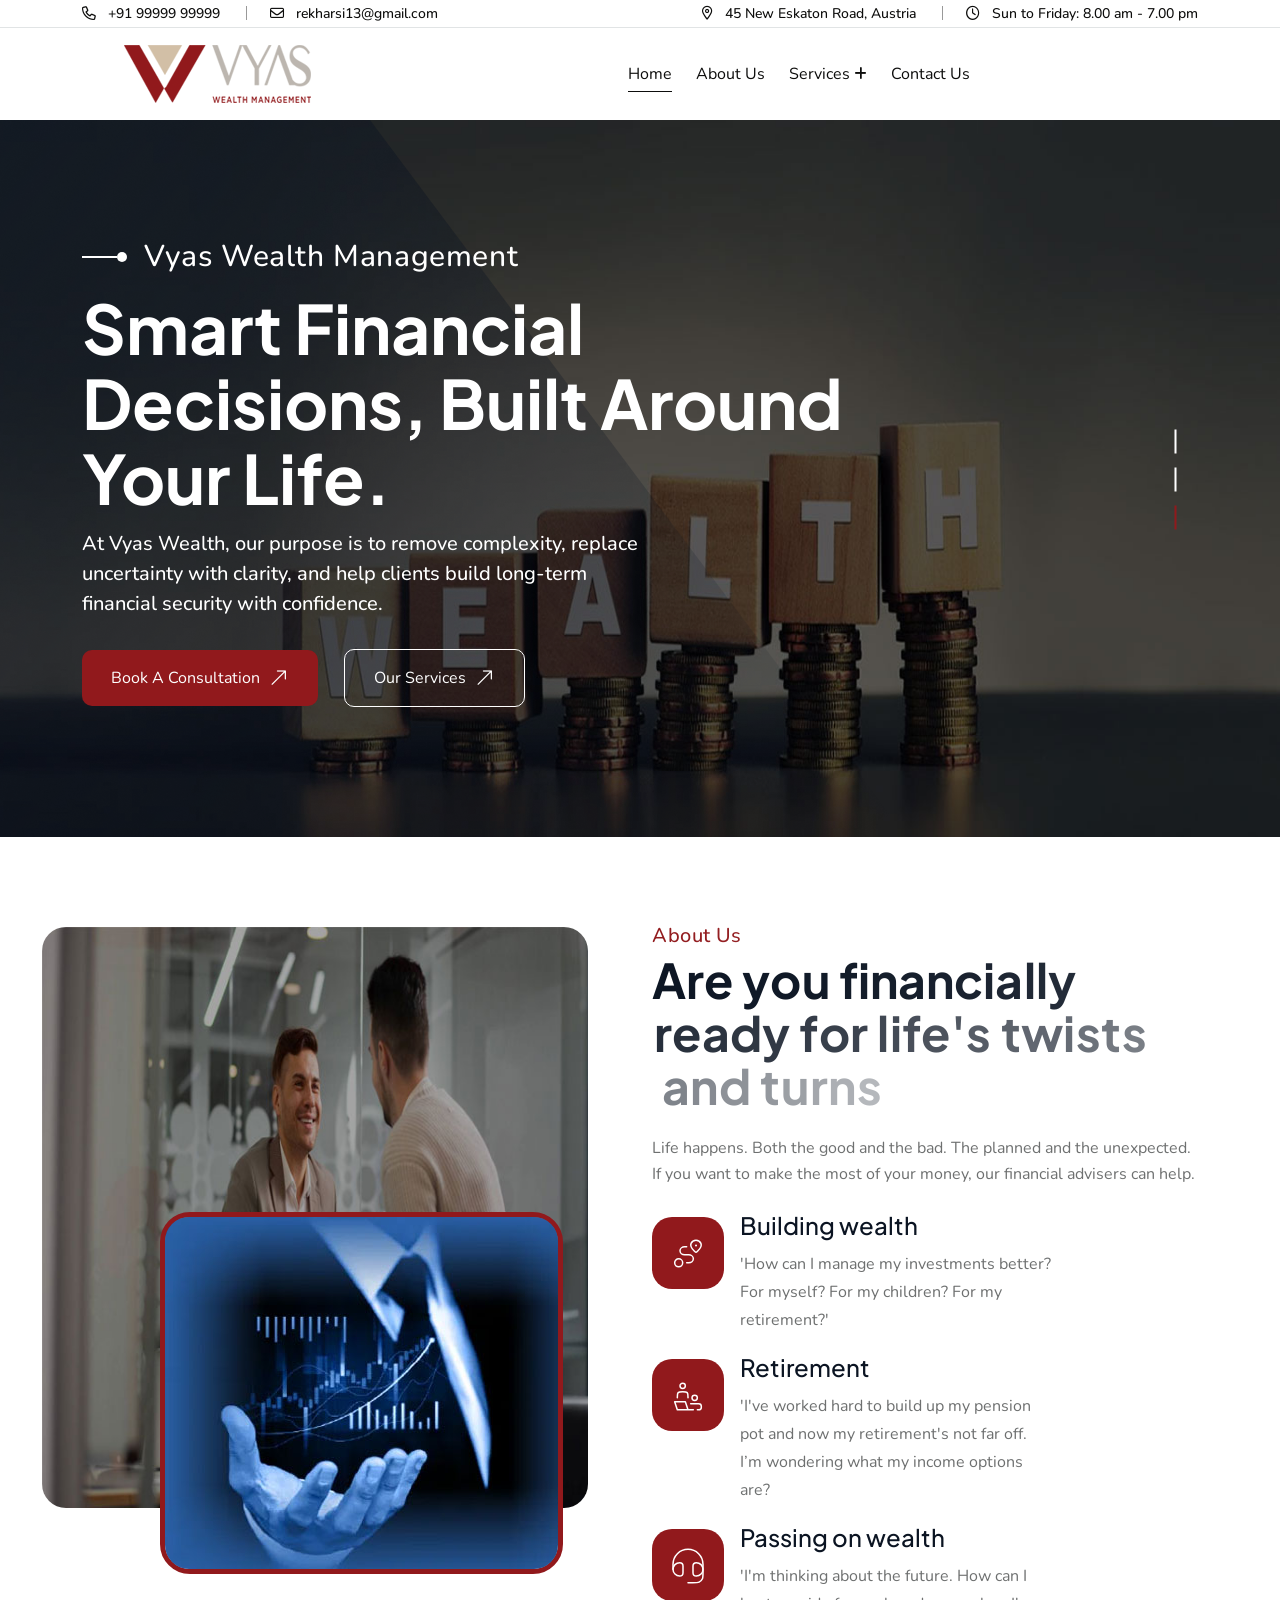
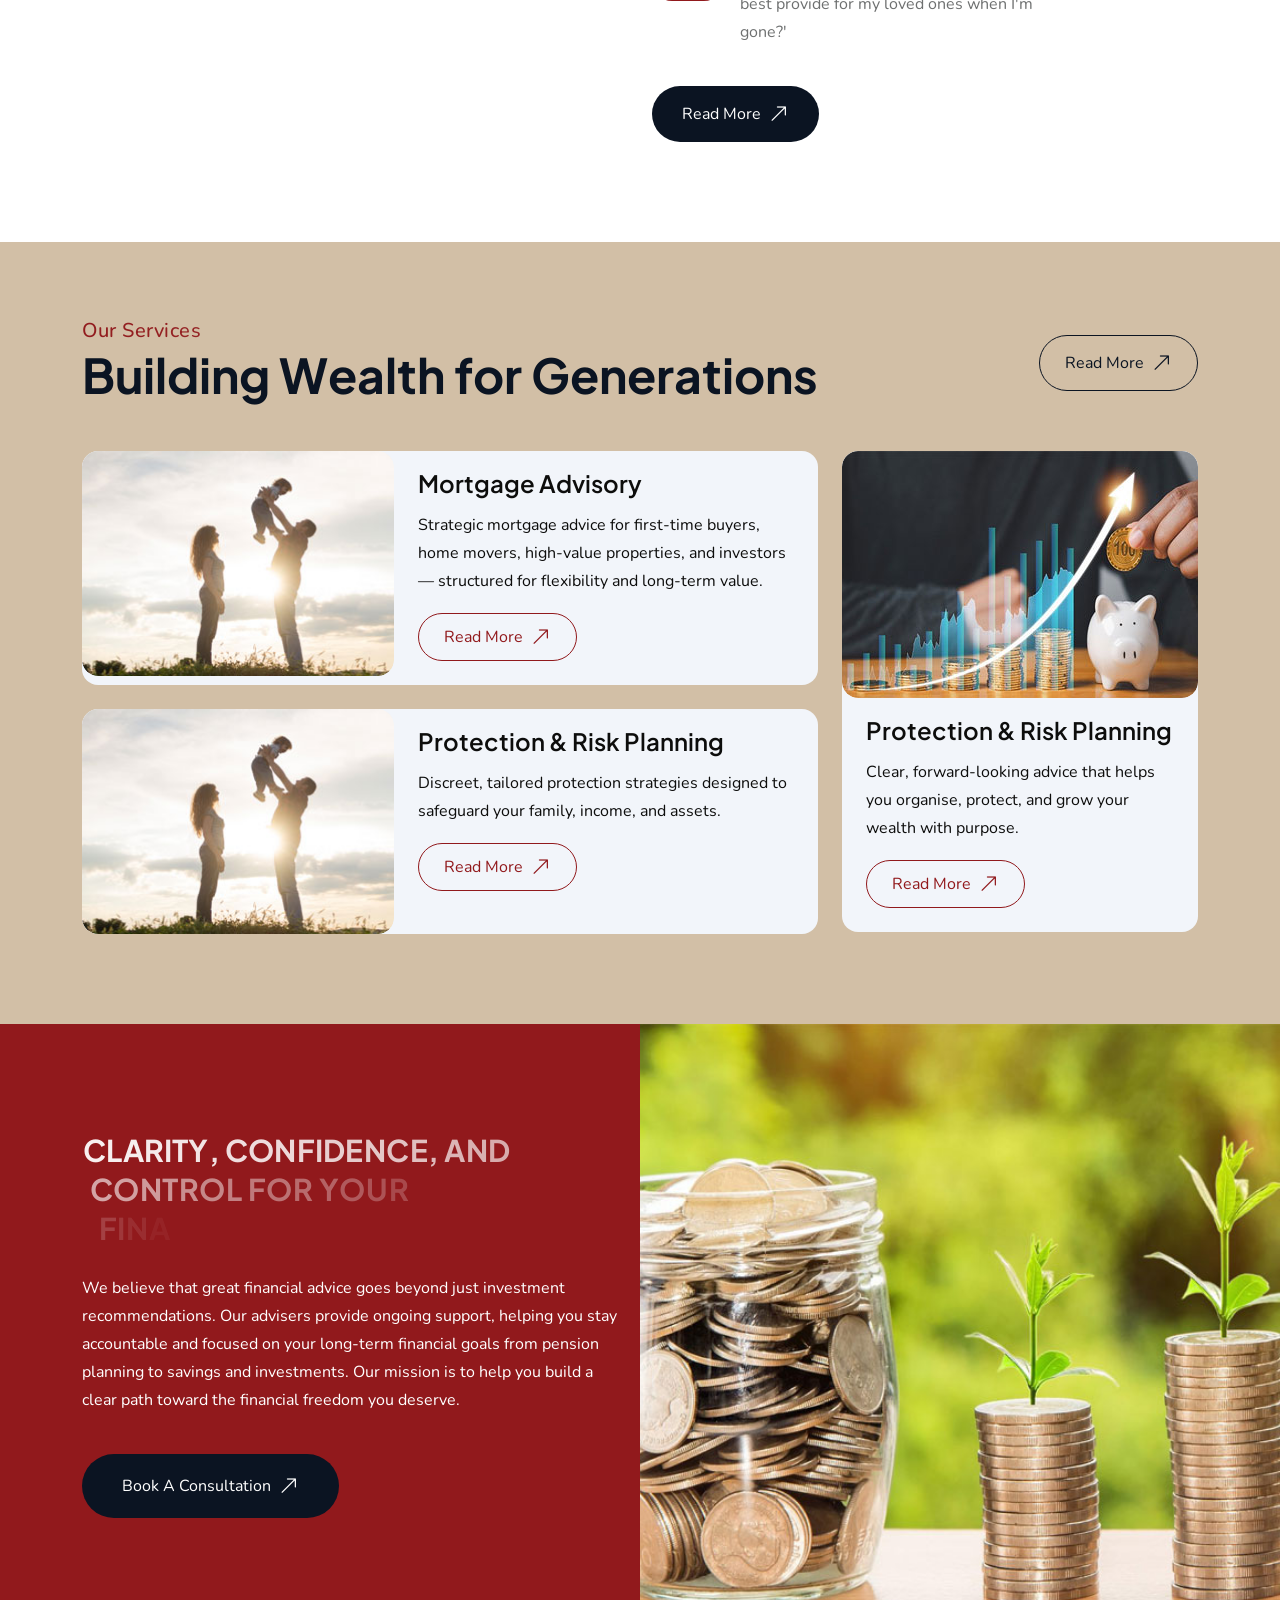
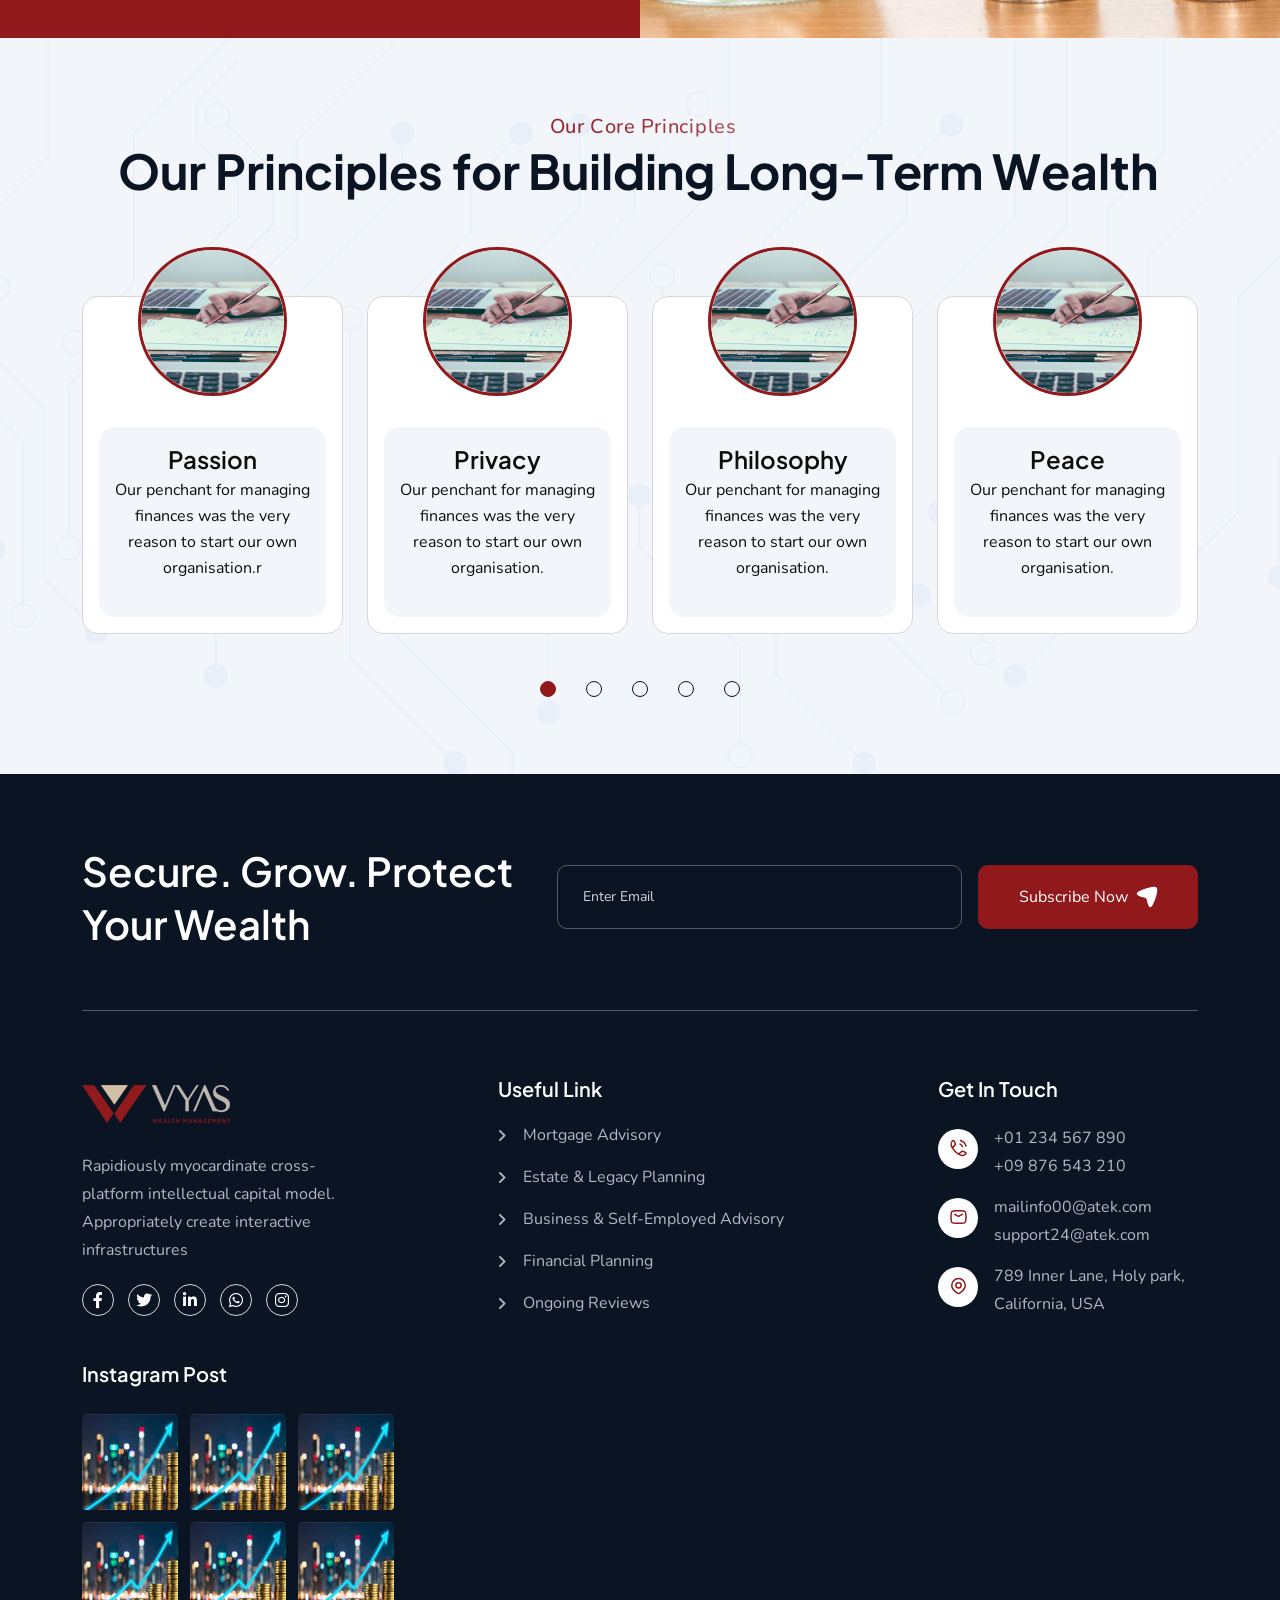
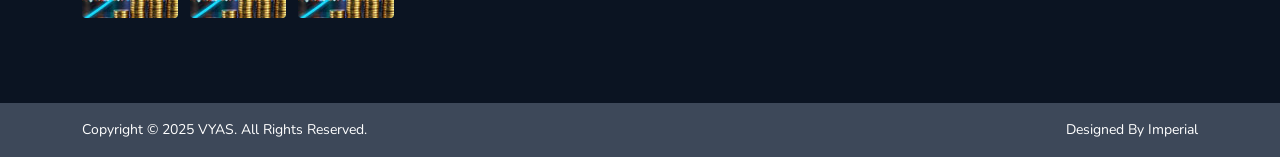
<file: index.html>
<!doctype html>
<html class="no-js" lang="zxx">

<head>
    <meta charset="utf-8">
    <meta http-equiv="x-ua-compatible" content="ie=edge">
    <title>Wealth Management</title>
    <meta name="author" content="Atek">
    <meta name="description" content="Atek - It Business and Consulting Service Html Template">
    <meta name="keywords" content="Atek - It Business and Consulting Service Html Template">
    <meta name="robots" content="INDEX,FOLLOW">

    <!-- Mobile Specific Metas -->
    <meta name="viewport" content="width=device-width, initial-scale=1, shrink-to-fit=no">

    <!-- Favicons - Place favicon.ico in the root directory -->
    <link rel="apple-touch-icon" sizes="57x57" href="assets/img/favicons/favicon.png">
    <link rel="apple-touch-icon" sizes="60x60" href="assets/img/favicons/favicon.png">
    <link rel="apple-touch-icon" sizes="72x72" href="assets/img/favicons/favicon.png">
    <link rel="apple-touch-icon" sizes="76x76" href="assets/img/favicons/favicon.png">
    <link rel="apple-touch-icon" sizes="114x114" href="assets/img/favicons/favicon.png">
    <link rel="apple-touch-icon" sizes="120x120" href="assets/img/favicons/favicon.png">
    <link rel="apple-touch-icon" sizes="144x144" href="assets/img/favicons/favicon.png">
    <link rel="apple-touch-icon" sizes="152x152" href="assets/img/favicons/favicon.png">
    <link rel="apple-touch-icon" sizes="180x180" href="assets/img/favicons/favicon.png">
    <link rel="icon" type="image/png" sizes="192x192" href="assets/img/favicons/favicon.png">
    <link rel="icon" type="image/png" sizes="32x32" href="assets/img/favicons/favicon.png">
    <link rel="icon" type="image/png" sizes="96x96" href="assets/img/favicons/favicon.png">
    <link rel="icon" type="image/png" sizes="16x16" href="assets/img/favicons/favicon.png">
    <link rel="manifest" href="assets/img/favicons/manifest.json">
    <meta name="msapplication-TileColor" content="#ffffff">
    <meta name="msapplication-TileImage" content="assets/img/favicons/ms-icon-144x144.png">
    <meta name="theme-color" content="#ffffff">

    <!--==============================
	  Google Fonts
	============================== -->
    <link rel="preconnect" href="https://fonts.googleapis.com">
    <link rel="preconnect" href="https://fonts.gstatic.com" crossorigin>
    <link rel="preconnect" href="https://fonts.googleapis.com">
    <link rel="preconnect" href="https://fonts.gstatic.com" crossorigin>
    <link
        href="https://fonts.googleapis.com/css2?family=Nunito:ital,wght@0,200..1000;1,200..1000&family=Plus+Jakarta+Sans:ital,wght@0,200..800;1,200..800&display=swap"
        rel="stylesheet">

    <!--==============================
	    All CSS File
	============================== -->
    <!--==============================
	    All CSS File
	============================== -->
    <!-- Bootstrap -->
    <link rel="stylesheet" href="assets/css/bootstrap.min.css">
    <!-- Fontawesome Icon -->
    <link rel="stylesheet" href="assets/css/fontawesome.min.css">
    <!-- Magnific Popup -->
    <link rel="stylesheet" href="assets/css/magnific-popup.min.css">

    <!-- Swiper css -->
    <link rel="stylesheet" href="assets/css/swiper-bundle.min.css">

    <!-- Theme Custom CSS -->
    <link rel="stylesheet" href="assets/css/style.css">

</head>

<body>

    <!--[if lte IE 9]>
    	<p class="browserupgrade">You are using an <strong>outdated</strong> browser. Please <a href="https://browsehappy.com/">upgrade your browser</a> to improve your experience and security.</p>
  	<![endif]-->


    <!--********************************
   		Code Start From Here 
	******************************** -->

    <!-- <div class="cursor-follower"></div> -->

    <!-- slider drag cursor -->
    <div class="slider-drag-cursor d-flex align-items-center justify-content-between">
        <span class="drag-icon-left"><img src="assets/img/icon/drag-arrow-left.svg" alt=""></span>
        DRAG
        <span class="drag-icon-right">
            <img src="assets/img/icon/drag-arrow-right.svg" alt="">
        </span>
    </div>


    <!--==============================
     Preloader
  ==============================-->
    <div class="preloader ">
        <button class="th-btn preloaderCls">Cancel Preloader </button>
        <div class="preloader-inner">
            <img src="assets/img/pre.png" alt="img">
            <span class="loader">
                VYAS
                <span class="loading-text">Wealth Management</span>
            </span>
        </div>
    </div><!--==============================
    Sidemenu
============================== -->
    <div class="sidemenu-wrapper sidemenu-info ">
        <div class="sidemenu-content">
            <button class="closeButton sideMenuCls">
                <i class="far fa-times"></i>
            </button>
            <div class="widget  ">
                <div class="th-widget-about">
                    <div class="about-logo">
                        <a href="index.html"><img src="assets/img/logo2.svg" alt="Atek"></a>
                    </div>
                    <p class="about-text">Quick access to essential system features, including the dashboard for an
                        overview of operations, network settings for managing connectivity, system logs for tracking
                        activities.</p>
                    <div class="th-social">
                        <a href="https://www.facebook.com/"><i class="fab fa-facebook-f"></i></a>
                        <a href="https://www.twitter.com/"><i class="fab fa-twitter"></i></a>
                        <a href="https://www.linkedin.com/"><i class="fab fa-linkedin-in"></i></a>
                        <a href="https://www.whatsapp.com/"><i class="fab fa-whatsapp"></i></a>
                        <a href="https://instagram.com/"><i class="fab fa-instagram"></i></a>
                    </div>
                </div>
            </div>
            <div class="widget  ">
                <h3 class="widget_title">Recent Posts</h3>
                <div class="recent-post-wrap">
                    <div class="recent-post d-flex align-items-center">
                        <div class="media-img">
                            <a href="blog-details.html"><img src="assets/img/blog/recent-post-1-1.jpg"
                                    alt="Blog Image"></a>
                        </div>
                        <div class="media-body">
                            <div class="recent-post-meta">
                                <a href="blog.html"><i class="far fa-calendar"></i>24 Jun , 2025</a>
                            </div>
                            <h4 class="post-title"><a class="text-inherit" href="blog-details.html">Where Vision Meets
                                    Concrete
                                    Reality</a></h4>
                        </div>
                    </div>
                    <div class="recent-post d-flex align-items-center">
                        <div class="media-img">
                            <a href="blog-details.html"><img src="assets/img/blog/recent-post-1-2.jpg"
                                    alt="Blog Image"></a>
                        </div>
                        <div class="media-body">
                            <div class="recent-post-meta">
                                <a href="blog.html"><i class="far fa-calendar"></i>22 Jun , 2025</a>
                            </div>
                            <h4 class="post-title"><a class="text-inherit" href="blog-details.html">Raising the Bar in
                                    Construction.</a></h4>
                        </div>
                    </div>
                </div>
            </div>
            <div class="widget  ">
                <h3 class="widget_title">Get In Touch</h3>
                <div class="th-widget-contact">
                    <div class="info-box_text">
                        <div class="icon">
                            <img src="assets/img/icon/phone.svg" alt="img">
                        </div>
                        <div class="details">
                            <p><a href="tel:+01234567890" class="info-box_link">+01 234 567 890</a></p>
                            <p><a href="tel:+09876543210" class="info-box_link">+09 876 543 210</a></p>
                        </div>
                    </div>
                    <div class="info-box_text">
                        <div class="icon">
                            <img src="assets/img/icon/envelope.svg" alt="img">
                        </div>
                        <div class="details">
                            <p><a href="mailto:mailinfo00@atek.com" class="info-box_link">mailinfo00@atek.com</a></p>
                            <p><a href="mailto:support24@atek.com" class="info-box_link">support24@atek.com</a></p>
                        </div>
                    </div>
                    <div class="info-box_text">
                        <div class="icon"><img src="assets/img/icon/location-dot.svg" alt="img"></div>
                        <div class="details">
                            <p>789 Inner Lane, Holy park, California, USA</p>
                        </div>
                    </div>
                </div>
            </div>
        </div>
    </div>
    <div class="popup-search-box">
        <button class="searchClose"><i class="fal fa-times"></i></button>
        <form action="#">
            <input type="text" placeholder="What are you looking for?">
            <button type="submit"><i class="fal fa-search"></i></button>
        </form>
    </div><!--==============================
    Mobile Menu
  ============================== -->
    <div class="th-menu-wrapper onepage-nav">
        <div class="th-menu-area text-center">
            <button class="th-menu-toggle"><i class="fal fa-times"></i></button>
            <div class="mobile-logo">
                <a href="index.html"><img src="assets/img/logo.png" alt="Atek"></a>
            </div>
            <div class="th-mobile-menu">
                <ul>
                    <li>
                        <a class="active" href="index.html">Home</a>

                    </li>
                    <li class=>
                        <a href="about-us.html">About Us</a>

                    </li>

                    <li class="menu-item-has-children">
                        <a href="#">Services</a>
                        <ul class="sub-menu">

                            <li><a href="#0">Mortgage Advice</a></li>
                            <li><a href="#0">Protection & Insurance</a></li>
                            <li><a href="#0">Financial Planning & Advice</a></li>
                            <li><a href="#0">Ongoing Advice & Reviews</a></li>


                        </ul>
                    </li>


                    <li>
                        <a href="contact-us.html">Contact us</a>

                    </li>

                </ul>
            </div>
        </div>
    </div><!--==============================
	Header Area
==============================-->
    <header class="th-header header-layout1">
        <div class="header-top">
            <div class="container th-container">
                <div class="row justify-content-center justify-content-xl-between align-items-center">
                    <div class="col-auto d-none d-md-block">
                        <div class="header-links">
                            <ul>
                                <li class="d-none d-xl-inline-block"><i class="fa-sharp fa-regular  fa-phone"></i>
                                    <span>+91 99999 99999</span>
                                </li>
                                <li class="d-none d-xl-inline-block"><i class="fa-regular fa-envelope"></i>
                                    <span>rekharsi13@gmail.com</span>
                                </li>
                            </ul>
                        </div>
                    </div>
                    <div class="col-auto">
                        <div class="header-links">
                            <ul>
                                <li class="d-none d-xl-inline-block"><i
                                        class="fa-sharp fa-regular  fa-location-dot"></i>
                                    <span>45 New Eskaton Road, Austria</span>
                                </li>
                                <li class="d-none d-xl-inline-block"><i class="fa-regular fa-clock"></i>
                                    <span>Sun to Friday: 8.00 am - 7.00 pm</span>
                                </li>
                            </ul>
                        </div>
                    </div>
                </div>
            </div>
        </div>
        <div class="sticky-wrapper">
            <!-- Main Menu Area -->
            <div class="menu-area">
                <div class="container th-container">
                    <div class="row align-items-center justify-content-between">
                        <div class="col-auto">
                            <div class="header-logo">
                                <a href="index.html">
                                    <img src="assets/img/logo.png" alt="Atek">
                                </a>
                            </div>
                        </div>
                        <div class="col-auto me-xxl-auto">
                            <nav class="main-menu d-none d-xl-inline-block">
                                <ul>
                                    <li>
                                        <a class="active" href="index.html">Home</a>

                                    </li>
                                    <li class=>
                                        <a href="about-us.html">About Us</a>

                                    </li>

                                    <li class="menu-item-has-children">
                                        <a href="services.html">Services</a>
                                        <ul class="sub-menu">


                                            <li><a href="#0">Mortgage Advice</a></li>
                                            <li><a href="#0">Protection & Insurance</a></li>
                                            <li><a href="#0">Financial Planning & Advice</a></li>
                                            <li><a href="#0">Ongoing Advice & Reviews</a></li>

                                        </ul>
                                    </li>


                                    <li>
                                        <a href="contact-us.html">Contact us</a>

                                    </li>

                                </ul>
                            </nav>
                            <button type="button" class="th-menu-toggle d-block d-xl-none"><i
                                    class="far fa-bars"></i></button>
                        </div>
                        <div class="col-auto d-none d-xl-block">
                            <div class="header-button">

                                <a href="#0" class="th-btn th-icon">Book a Consultation <i
                                        class="fa-light fa-arrow-right-long"></i></a>
                            </div>
                        </div>
                    </div>
                </div>

            </div>
        </div>
    </header>
    <!--==============================
Hero Area
==============================-->
    <div class="th-hero-wrapper hero-1" id="hero">
        <div class="swiper th-slider hero-slider-1" id="heroSlide1"
            data-slider-options='{"effect":"fade","menu": ["", "", ""],"heroSlide1": {"swiper-container": {"pagination": {"el": ".swiper-pagination", "clickable": true }}}}'>
            <div class="swiper-wrapper">
                <div class="swiper-slide">
                    <div class="hero-inner">
                        <div class="th-hero-bg" data-bg-src="assets/img/hero/hero_bg_1_1.jpg">
                        </div>
                        <div class="hero-1-shape d-none d-lg-block" data-ani="slideinleft" data-ani-delay="0.4s">
                            <img src="assets/img/shape/hero-1-shape.png" alt="hero-shape">
                        </div>
                        <div class="container">
                            <div class="row">
                                <div class="col-xl-9 col-lg-8">
                                    <div class="hero-style1">
                                        <span class="sub-title style1" data-ani="slideinup" data-ani-delay="0.2s">Vyas
                                            Wealth Management</span>
                                        <h1 class="hero-title" data-ani="slideinup" data-ani-delay="0.4s">
                                            Smart financial decisions,
                                            built around your life.
                                        </h1>
                                        <p class="hero-text text-white" data-ani="slideinup" data-ani-delay="0.6s">
                                            At Vyas Wealth, our purpose is to remove complexity, replace uncertainty
                                            with clarity, and help clients build long-term financial security with
                                            confidence.</p>
                                        <div class="btn-group" data-ani="slideinup" data-ani-delay="0.8s">
                                            <a href="#0" class="th-btn style7 th-icon">
                                                Book a Consultation <i class="fa-light fa-arrow-right-long"></i>
                                            </a>
                                            <a href="#0" class="th-btn style2 th-icon">
                                                Our Services <i class="fa-light fa-arrow-right-long"></i>
                                            </a>
                                        </div>
                                    </div>
                                </div>
                            </div>
                        </div>
                    </div>
                </div>
                <div class="swiper-slide">
                    <div class="hero-inner">
                        <div class="th-hero-bg" data-bg-src="assets/img/hero/hero_bg_1_2.jpg">
                        </div>
                        <div class="hero-1-shape d-none d-lg-block" data-ani="slideinleft" data-ani-delay="0.4s">
                            <img src="assets/img/shape/hero-1-shape.png" alt="hero-shape">
                        </div>
                        <div class="container">
                            <div class="row">
                                <div class="col-xl-9 col-lg-8">
                                    <div class="hero-style1">
                                        <span class="sub-title style1" data-ani="slideinup" data-ani-delay="0.2s">Vyas
                                            Wealth
                                            Management.</span>
                                        <h1 class="hero-title" data-ani="slideinup" data-ani-delay="0.4s">
                                            Smart financial decisions,
                                            built around your life. </h1>
                                        <p class="hero-text text-white" data-ani="slideinup" data-ani-delay="0.6s">
                                            At Vyas Wealth, our purpose is to remove complexity, replace uncertainty
                                            with clarity, and help clients build long-term financial security with
                                            confidence.</p>
                                        <div class="btn-group" data-ani="slideinup" data-ani-delay="0.8s">
                                            <a href="#0" class="th-btn style7 th-icon">
                                                Book a Consultation <i class="fa-light fa-arrow-right-long"></i>
                                            </a>
                                            <a href="#0" class="th-btn style2 th-icon">
                                                Our Services <i class="fa-light fa-arrow-right-long"></i>
                                            </a>
                                        </div>
                                    </div>
                                </div>
                            </div>
                        </div>
                    </div>
                </div>
                <div class="swiper-slide">
                    <div class="hero-inner">
                        <div class="th-hero-bg" data-bg-src="assets/img/hero/hero_bg_1_3.jpg">
                        </div>
                        <div class="hero-1-shape d-none d-lg-block" data-ani="slideinleft" data-ani-delay="0.4s">
                            <img src="assets/img/shape/hero-1-shape.png" alt="hero-shape">
                        </div>
                        <div class="container">
                            <div class="row">
                                <div class="col-xl-9 col-lg-8">
                                    <div class="hero-style1">
                                        <span class="sub-title style1" data-ani="slideinup" data-ani-delay="0.2s">
                                            VyasWealth
                                            Management.</span>
                                        <h1 class="hero-title" data-ani="slideinup" data-ani-delay="0.4s">
                                            Smart financial decisions,
                                            built around your life. </h1>
                                        <p class="hero-text text-white" data-ani="slideinup" data-ani-delay="0.6s">
                                            At Vyas Wealth, our purpose is to remove complexity, replace uncertainty
                                            with clarity, and help clients build long-term financial security with
                                            confidence.</p>
                                        <div class="btn-group" data-ani="slideinup" data-ani-delay="0.8s">
                                            <a href="#0" class="th-btn style7 th-icon">
                                                Book a Consultation <i class="fa-light fa-arrow-right-long"></i>
                                            </a>
                                            <a href="#0" class="th-btn style2 th-icon">
                                                Our Services <i class="fa-light fa-arrow-right-long"></i>
                                            </a>
                                        </div>
                                    </div>
                                </div>
                            </div>
                        </div>
                    </div>
                </div>

            </div>
            <div class="th-swiper-custom">
                <button data-slider-prev="#heroSlide1" class="slider-arrow slider-prev"><img
                        src="assets/img/icon/right-arrow.svg" alt=""></button>
                <div class="slider-pagination"></div>
                <button data-slider-next="#heroSlide1" class="slider-arrow slider-next"><img
                        src="assets/img/icon/left-arrow.svg" alt=""></button>
            </div>

        </div>
    </div>
    <!--======== / Hero Section ========--><!--==============================
Feature Area  
==============================-->


    <div class="about-area position-relative overflow-hidden pt90 pb100" id="about-sec">
        <div class="container">
            <div class="row">
                <div class="col-xl-6 col-xxl-7">
                    <div class="img-box2">
                        <div class="img1 reveal ddn ">
                            <img src="assets/img/normal/about_2_1.jpg" alt="About">
                        </div>
                        <div class="img2 wow fadeInUp im">
                            <img src="assets/img/normal/about_2_2.jpg" alt="About">

                        </div>
                    </div>
                </div>
                <div class="col-xl-6 col-xxl-5">
                    <div class="">
                        <div class="title-area about4-titlebox mb-20">
                            <span class="sub-title style1 text-anime-style-2">About Us</span>
                            <h2 class="sec-title mb-20  text-anime-style-2">Are you financially ready for life's twists
                                and turns</h2>
                        </div>
                        <p class="sec-text mb-30 wow fadeInUp" data-wow-delay=".2s">Life happens. Both the good and the
                            bad. The planned and the unexpected. If you want to make the most of your money, our
                            financial advisers can help.</p>
                        <div class="about-item-wrap">
                            <div class="about-item wow fadeInUp" data-wow-delay=".2s">
                                <div class="about-item_img"><img src="assets/img/icon/map3.svg" alt=""></div>
                                <div class="about-item_centent">
                                    <h5 class="box-title">Building wealth</h5>
                                    <p class="about-item_text">'How can I manage my investments better? For myself? For
                                        my children? For my retirement?'</p>
                                </div>
                            </div>
                            <div class="about-item wow fadeInUp" data-wow-delay=".3s">
                                <div class="about-item_img"><img src="assets/img/icon/guide.svg" alt=""></div>
                                <div class="about-item_centent">
                                    <h5 class="box-title">Retirement</h5>
                                    <p class="about-item_text">'I've worked hard to build up my pension pot and now my
                                        retirement's not far off. I’m wondering what my income options are?</p>
                                </div>
                            </div>
                            <div class="about-item wow fadeInUp" data-wow-delay=".4s">
                                <div class="about-item_img"><img src="assets/img/icon/headphone.svg" alt=""></div>
                                <div class="about-item_centent">
                                    <h5 class="box-title">Passing on wealth</h5>
                                    <p class="about-item_text">'I'm thinking about the future. How can I best provide
                                        for my loved ones when I'm gone?'</p>
                                </div>
                            </div>
                        </div>
                        <div class="mt-45 wow fadeInUp" data-wow-delay=".5s">
                            <a href="#0" class="th-btn black-btn btn-2 th-radius th-icon">Read More <i
                                    class="fa-light fa-arrow-right-long"></i></a>
                        </div>
                    </div>
                </div>
            </div>
        </div>
    </div>


    <section class="overflow-hidden pt80 pb90" style="background-color: #d2bfa6;">
        <div class="container">
            <div class="row justify-content-lg-between justify-content-center align-items-end">
                <div class="col-lg">
                    <div class="title-area text-center text-lg-start">
                        <span class="sub-title text-anime-style-2">Our Services</span>
                        <h2 class="sec-title text-anime-style-3">Building Wealth for Generations</h2>
                    </div>
                </div>
                <div class="col-lg-auto d-none d-lg-block">
                    <div class="sec-btn wow fadeInUp" data-wow-delay=".4s">
                        <a href="#0" class="th-btn style4 th-radius th-icon">Read More <i
                                class="fa-light fa-arrow-right-long"></i></a>
                    </div>
                </div>
            </div>
            <div class="row gx-24 gy-30">
                <div class="col-xl-8">
                    <div class="blog-grid2 style2 th-ani">
                        <div class="blog-img global-img">
                            <img src="assets/img/blog/blog_5_2.jpg" alt="blog image">
                        </div>
                        <div class="blog-grid2_content">

                            <h3 class="box-title"><a href="#0">Mortgage Advisory</a></h3>
                            <p style="color: #0d0d0c;"> Strategic mortgage advice for first-time buyers, home movers,
                                high-value properties, and investors — structured for flexibility and
                                long-term value.
                            </p>
                            <a href="#0" class="th-btn style4 th-radius th-icon">Read More <i
                                    class="fa-light fa-arrow-right-long"></i></a>
                        </div>
                    </div>
                    <div class="blog-grid2 th-ani style2 mt-24">
                        <div class="blog-img global-img">
                            <img src="assets/img/blog/blog_5_2.jpg" alt="blog image">
                        </div>
                        <div class="blog-grid2_content">

                            <h3 class="box-title"><a href="#0">Protection & Risk Planning</a></h3>
                            <p style="color: #0d0d0c;">Discreet, tailored protection strategies designed to safeguard
                                your family, income, and assets.</p>
                            <a href="#0" class="th-btn style4 th-radius th-icon">Read More <i
                                    class="fa-light fa-arrow-right-long"></i></a>
                        </div>
                    </div>
                </div>
                <div class="col-xl-4">
                    <div class="blog-grid2 th-ani">
                        <div class="blog-img global-img">
                            <img src="assets/img/blog/blog_5_3.jpg" alt="blog image">
                        </div>
                        <div class="blog-grid2_content">

                            <h3 class="box-title"><a href="#0">Protection & Risk Planning</a></h3>

                            <p style="color: #0d0d0c;"> Clear, forward-looking advice that helps you organise, protect,
                                and grow your wealth with purpose. </p>
                            <a href="#0" class="th-btn style4 th-radius th-icon">Read More <i
                                    class="fa-light fa-arrow-right-long"></i></a>
                        </div>
                    </div>
                </div>
            </div>
        </div>
    </section>




    <div class="position-relative overflow-hidden ">
        <div class="cta-sec6 theme-bg position-relative overflow-hidden">
            <div class="container">
                <div class="row">
                    <div class="col-md-6 col-lg-6">
                        <div class="cta-area6 text-center text-md-start space position-relative">
                            <div class="title-area mb-40">
                                <h2 class="sec-title text-white pe-xl-5 me-xl-4 mt-n3 text-anime-style-2">
                                    <span class="discount-text">Clarity, Confidence, and Control for Your Financial
                                        Future.</span>

                                </h2>
                                <p class="text-white wow fadeInUp" data-wow-delay=".3s">We believe that great financial
                                    advice goes beyond just investment recommendations. Our advisers provide ongoing
                                    support, helping you stay accountable and focused on your long-term financial goals
                                    from pension planning to savings and investments. Our mission is to help you build a
                                    clear path toward the financial freedom you deserve.
                                </p>
                            </div>
                            <div class="btn-group wow fadeInUp" data-wow-delay=".4s">
                                <a href="#" class="th-btn style5 th-radius th-icon">Book a Consultation <i
                                        class="fa-light fa-arrow-right-long"></i></a>
                            </div>

                        </div>
                    </div>
                </div>
            </div>
            <div class="shape-mockup" data-bottom="0%" data-right="0">
                <img src="assets/img/normal/cta-img-6.jpg" alt="">
            </div>
        </div>
    </div>


    <section class="bg-smoke pt80 pb80 overflow-hidden" data-bg-src="assets/img/bg/team_bg_1.png">
        <div class="container z-index-common">
            <div class="title-area text-center">
                <span class="sub-title text-anime-style-2">Our Core Principles</span>
                <h2 class="sec-title text-anime-style-3">Our Principles for Building Long-Term Wealth</h2>
            </div>
            <div class="slider-area">
                <div class="swiper th-slider teamSlider1 has-shadow" id="teamSlider1"
                    data-slider-options='{"breakpoints":{"0":{"slidesPerView":1},"576":{"slidesPerView":"1"},"768":{"slidesPerView":"2"},"992":{"slidesPerView":"3"},"1200":{"slidesPerView":"4"}}}'>
                    <div class="swiper-wrapper">

                        <div class="swiper-slide">
                            <div class="th-team team-box">
                                <div class="team-img">
                                    <img src="assets/img/team/team_1_1.jpg" alt="Team">
                                </div>
                                <div class="team-content">
                                    <div class="media-body">
                                        <h3 class="box-title"><a href="team-guider-details.html">Passion</a></h3>
                                        <span class="team-desig">Our penchant for managing finances was the very reason
                                            to start our own organisation.r</span>

                                    </div>
                                </div>
                            </div>
                        </div>







                        <div class="swiper-slide">
                            <div class="th-team team-box">
                                <div class="team-img">
                                    <img src="assets/img/team/team_1_1.jpg" alt="Team">
                                </div>
                                <div class="team-content">
                                    <div class="media-body">
                                        <h3 class="box-title"><a href="team-guider-details.html">Privacy</a></h3>
                                        <span class="team-desig">Our penchant for managing finances was the very reason
                                            to start our own organisation.</span>

                                    </div>
                                </div>
                            </div>
                        </div>

                        <!-- Single Item -->
                        <div class="swiper-slide">
                            <div class="th-team team-box">
                                <div class="team-img">
                                    <img src="assets/img/team/team_1_1.jpg" alt="Team">
                                </div>
                                <div class="team-content">
                                    <div class="media-body">
                                        <h3 class="box-title"><a href="team-guider-details.html">Philosophy</a></h3>
                                        <span class="team-desig">Our penchant for managing finances was the very reason
                                            to start our own organisation.</span>

                                    </div>
                                </div>
                            </div>
                        </div>

                        <!-- Single Item -->
                        <div class="swiper-slide">
                            <div class="th-team team-box">
                                <div class="team-img">
                                    <img src="assets/img/team/team_1_1.jpg" alt="Team">
                                </div>
                                <div class="team-content">
                                    <div class="media-body">
                                        <h3 class="box-title"><a href="team-guider-details.html">Peace</a></h3>
                                        <span class="team-desig">Our penchant for managing finances was the very reason
                                            to start our own organisation.</span>

                                    </div>
                                </div>
                            </div>
                        </div>

                        <!-- Single Item -->
                        <div class="swiper-slide">
                            <div class="th-team team-box">
                                <div class="team-img">
                                    <img src="assets/img/team/team_1_1.jpg" alt="Team">
                                </div>
                                <div class="team-content">
                                    <div class="media-body">
                                        <h3 class="box-title"><a href="team-guider-details.html">Process</a></h3>
                                        <span class="team-desig">Our penchant for managing finances was the very reason
                                            to start our own organisation.</span>

                                    </div>
                                </div>
                            </div>
                        </div>

                    </div>
                    <div class="slider-pagination"></div>
                </div>
            </div>
        </div>
    </section>







    <footer class="footer-wrapper footer-layout1 black-bg p1">
        <div class="widget-area">
            <div class="container">
                <div class="newsletter-area">
                    <div class="newsletter-top">
                        <div class="row gy-4 align-items-center">
                            <div class="col-lg-5">
                                <h2 class="newsletter-title text-white text-capitalize mb-0">Secure. Grow. Protect Your
                                    Wealth</h2>
                            </div>
                            <div class="col-lg-7">
                                <form class="newsletter-form">
                                    <input class="form-control " type="email" placeholder="Enter Email" required="">
                                    <button type="submit" class="th-btn style3">Subscribe Now <img
                                            src="assets/img/icon/plane.svg" alt=""></button>
                                </form>
                            </div>
                        </div>
                    </div>
                </div>
                <div class="row justify-content-between">
                    <div class="col-md-6 col-xl-3">
                        <div class="widget footer-widget">
                            <div class="th-widget-about">
                                <div class="about-logo">
                                    <a href="index.html"><img src="assets/img/ff.png" alt="Atek"></a>
                                </div>
                                <p class="about-text">Rapidiously myocardinate cross-platform intellectual capital
                                    model. Appropriately create interactive infrastructures</p>
                                <div class="th-social">
                                    <a href="https://www.facebook.com/"><i class="fab fa-facebook-f"></i></a>
                                    <a href="https://www.twitter.com/"><i class="fab fa-twitter"></i></a>
                                    <a href="https://www.linkedin.com/"><i class="fab fa-linkedin-in"></i></a>
                                    <a href="https://www.whatsapp.com/"><i class="fab fa-whatsapp"></i></a>
                                    <a href="https://instagram.com/"><i class="fab fa-instagram"></i></a>
                                </div>
                            </div>
                        </div>
                    </div>
                    <div class="col-md-6 col-xl-auto">
                        <div class="widget widget_nav_menu footer-widget">
                            <h3 class="widget_title">Useful Link</h3>
                            <div class="menu-all-pages-container">
                                <ul class="menu">

                                    <li><a href="index.html">Mortgage Advisory</a></li>
                                    <li><a href="about.html">Estate & Legacy Planning</a></li>
                                    <li><a href="service.html">Business & Self-Employed Advisory</a></li>
                                    <li><a href="contact.html">Financial Planning</a></li>
                                    <li><a href="service.html">Ongoing Reviews</a></li>
                                </ul>
                            </div>
                        </div>
                    </div>
                    <div class="col-md-6 col-xl-auto">
                        <div class="widget footer-widget">
                            <h3 class="widget_title">Get In Touch</h3>
                            <div class="th-widget-contact">
                                <div class="info-box_text">
                                    <div class="icon">
                                        <img src="assets/img/icon/phone.svg" alt="img">
                                    </div>
                                    <div class="details">
                                        <p><a href="tel:+01234567890" class="info-box_link">+01 234 567 890</a></p>
                                        <p><a href="tel:+09876543210" class="info-box_link">+09 876 543 210</a></p>
                                    </div>
                                </div>
                                <div class="info-box_text">
                                    <div class="icon">
                                        <img src="assets/img/icon/envelope.svg" alt="img">
                                    </div>
                                    <div class="details">
                                        <p><a href="mailto:mailinfo00@atek.com"
                                                class="info-box_link">mailinfo00@atek.com</a></p>
                                        <p><a href="mailto:support24@atek.com"
                                                class="info-box_link">support24@atek.com</a></p>
                                    </div>
                                </div>
                                <div class="info-box_text">
                                    <div class="icon"><img src="assets/img/icon/location-dot.svg" alt="img"></div>
                                    <div class="details">
                                        <p><a href="https://maps.app.goo.gl/QyH2fFoJ9fii93mt7" target="_blank">789 Inner
                                                Lane, Holy park, California, USA</a></p>
                                    </div>
                                </div>
                            </div>
                        </div>
                    </div>
                    <div class="col-md-6 col-xl-auto">
                        <div class="widget footer-widget">
                            <h3 class="widget_title">Instagram Post</h3>
                            <div class="sidebar-gallery">
                                <div class="gallery-thumb">
                                    <img src="assets/img/widget/gallery_1_1.jpg" alt="Gallery Image">
                                    <a target="_blank" href="https://www.instagram.com/" class="gallery-btn"><i
                                            class="fab fa-instagram"></i></a>
                                </div>
                                <div class="gallery-thumb">
                                    <img src="assets/img/widget/gallery_1_1.jpg" alt="Gallery Image">
                                    <a target="_blank" href="https://www.instagram.com/" class="gallery-btn"><i
                                            class="fab fa-instagram"></i></a>
                                </div>
                                <div class="gallery-thumb">
                                    <img src="assets/img/widget/gallery_1_1.jpg" alt="Gallery Image">
                                    <a target="_blank" href="https://www.instagram.com/" class="gallery-btn"><i
                                            class="fab fa-instagram"></i></a>
                                </div>
                                <div class="gallery-thumb">
                                    <img src="assets/img/widget/gallery_1_1.jpg" alt="Gallery Image">
                                    <a target="_blank" href="https://www.instagram.com/" class="gallery-btn"><i
                                            class="fab fa-instagram"></i></a>
                                </div>
                                <div class="gallery-thumb">
                                    <img src="assets/img/widget/gallery_1_1.jpg" alt="Gallery Image">
                                    <a target="_blank" href="https://www.instagram.com/" class="gallery-btn"><i
                                            class="fab fa-instagram"></i></a>
                                </div>
                                <div class="gallery-thumb">
                                    <img src="assets/img/widget/gallery_1_1.jpg" alt="Gallery Image">
                                    <a target="_blank" href="https://www.instagram.com/" class="gallery-btn"><i
                                            class="fab fa-instagram"></i></a>
                                </div>
                            </div>
                        </div>
                    </div>
                </div>
            </div>
        </div>
        <div class="copyright-wrap">
            <div class="container">
                <div class="row justify-content-lg-between align-items-center">
                    <div class="col-lg-6">
                        <p class="copyright-text">Copyright © 2025 <a href="index.html">VYAS</a>. All Rights Reserved.
                        </p>
                    </div>
                    <div class="col-lg-6 text-center text-lg-end">
                        <div class="footer-links">
                            <p class="copyright-text">Designed By <a href="https://impinfo.in/"
                                    target="_blank">Imperial</a></p>
                        </div>
                    </div>
                </div>

            </div>
        </div>

    </footer>

    <!--********************************
			Code End  Here 
	******************************** -->

    <!-- Scroll To Top -->
    <div class="scroll-top">
        <svg class="progress-circle svg-content" width="100%" height="100%" viewBox="-1 -1 102 102">
            <path d="M50,1 a49,49 0 0,1 0,98 a49,49 0 0,1 0,-98"
                style="transition: stroke-dashoffset 10ms linear 0s; stroke-dasharray: 307.919, 307.919; stroke-dashoffset: 307.919;">
            </path>
        </svg>
    </div>
    <!--==============================
    All Js File
============================== -->
    <!-- Jquery -->
    <script src="assets/js/vendor/jquery-3.7.1.min.js"></script>
    <!-- Swiper Js -->
    <script src="assets/js/swiper-bundle.min.js"></script>
    <!-- Bootstrap -->
    <script src="assets/js/bootstrap.min.js"></script>
    <!-- Magnific Popup -->
    <script src="assets/js/jquery.magnific-popup.min.js"></script>
    <!-- Counter Up -->
    <script src="assets/js/jquery.counterup.min.js"></script>
    <!-- circle-progress -->
    <script src="assets/js/circle-progress.js"></script>
    <!-- Range Slider -->
    <script src="assets/js/jquery-ui.min.js"></script>
    <!-- imagesloaded -->
    <script src="assets/js/imagesloaded.pkgd.min.js"></script>
    <!-- isotope -->
    <script src="assets/js/isotope.pkgd.min.js"></script>

    <!-- nice select -->
    <script src="assets/js/nice-select.min.js"></script>
    <!-- wow -->
    <script src="assets/js/wow.min.js"></script>
    <!-- gsap -->
    <script src="assets/js/gsap.min.js"></script>
    <script src="assets/js/ScrollTrigger.min.js"></script>
    <script src="assets/js/SplitText.js"></script>
    <!-- Scroll Trigger -->
    <script src="assets/js/ScrollTrigger.min.js"></script>
    <!-- Lenis Smooth Scroll -->
    <script src="assets/js/lenis.min.js"></script>



    <!-- Main Js File -->
    <script src="assets/js/main.js"></script>
</body>

</html>
</file>
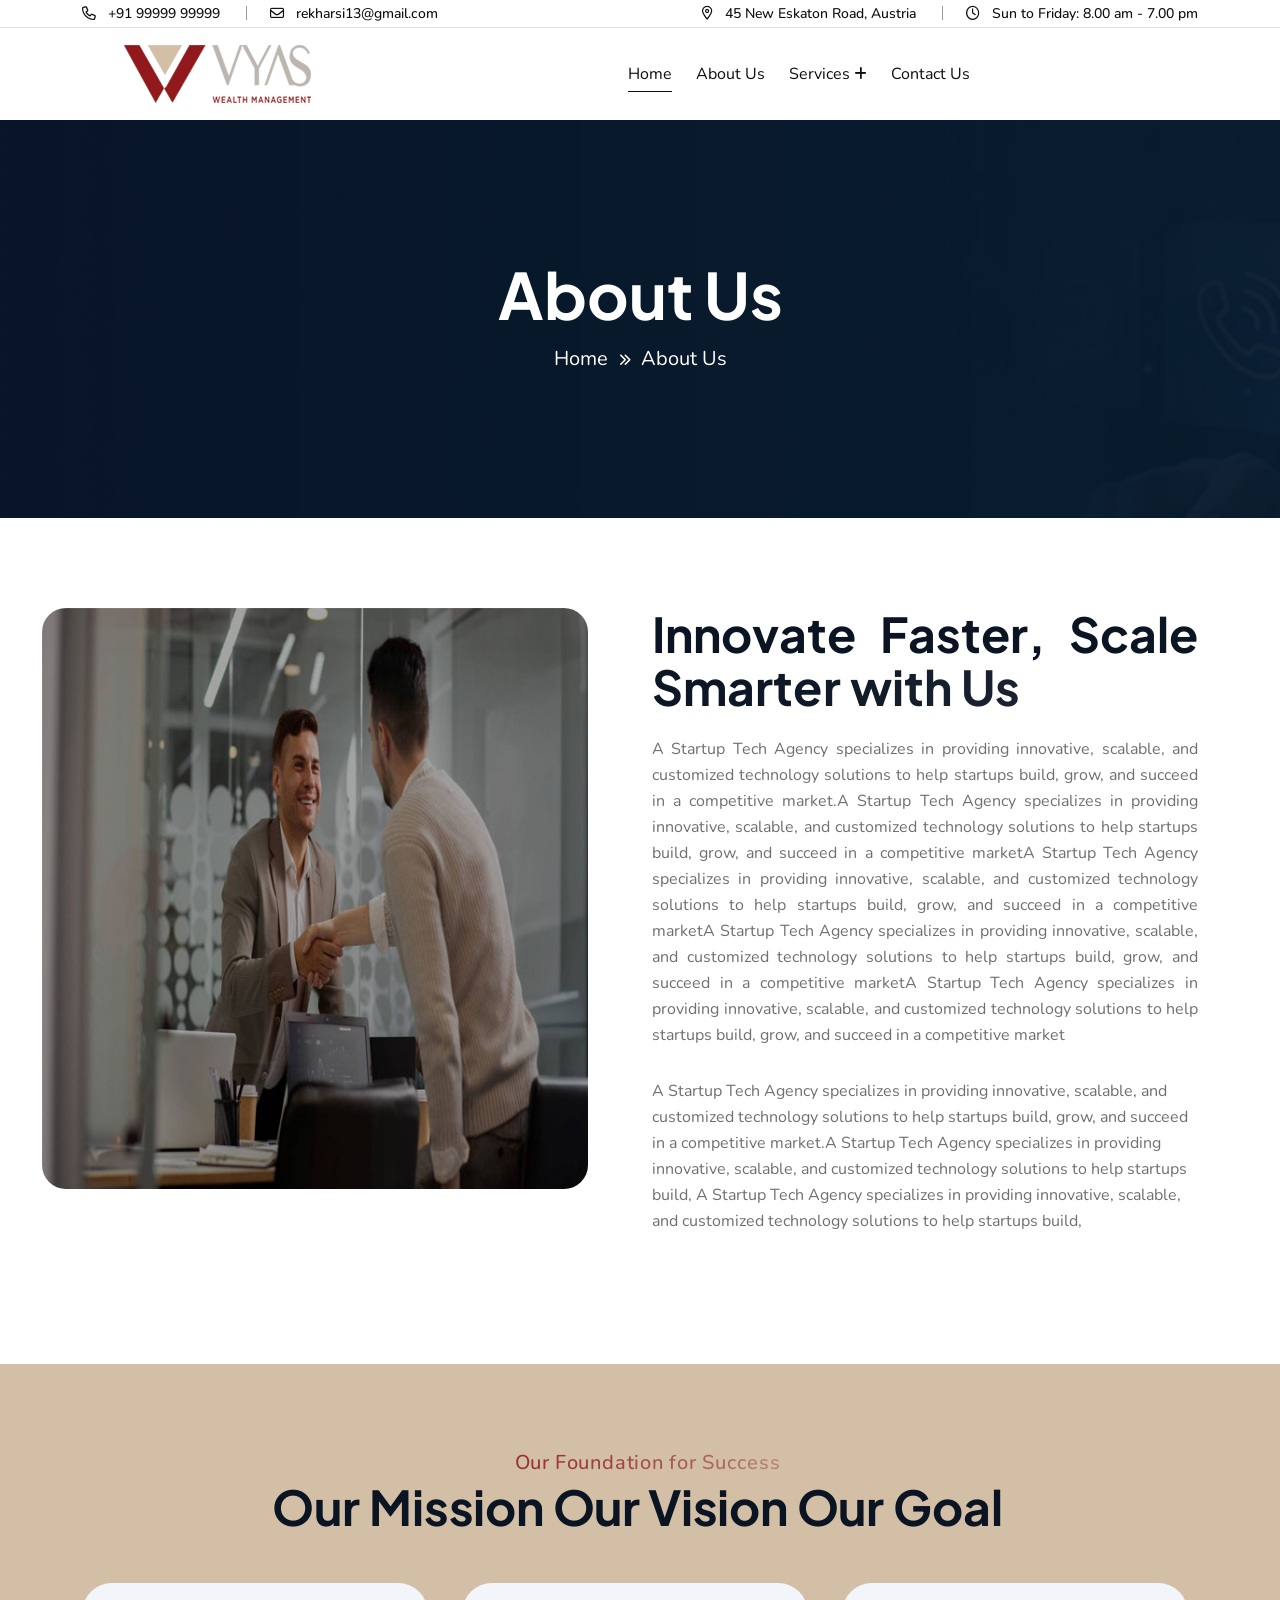
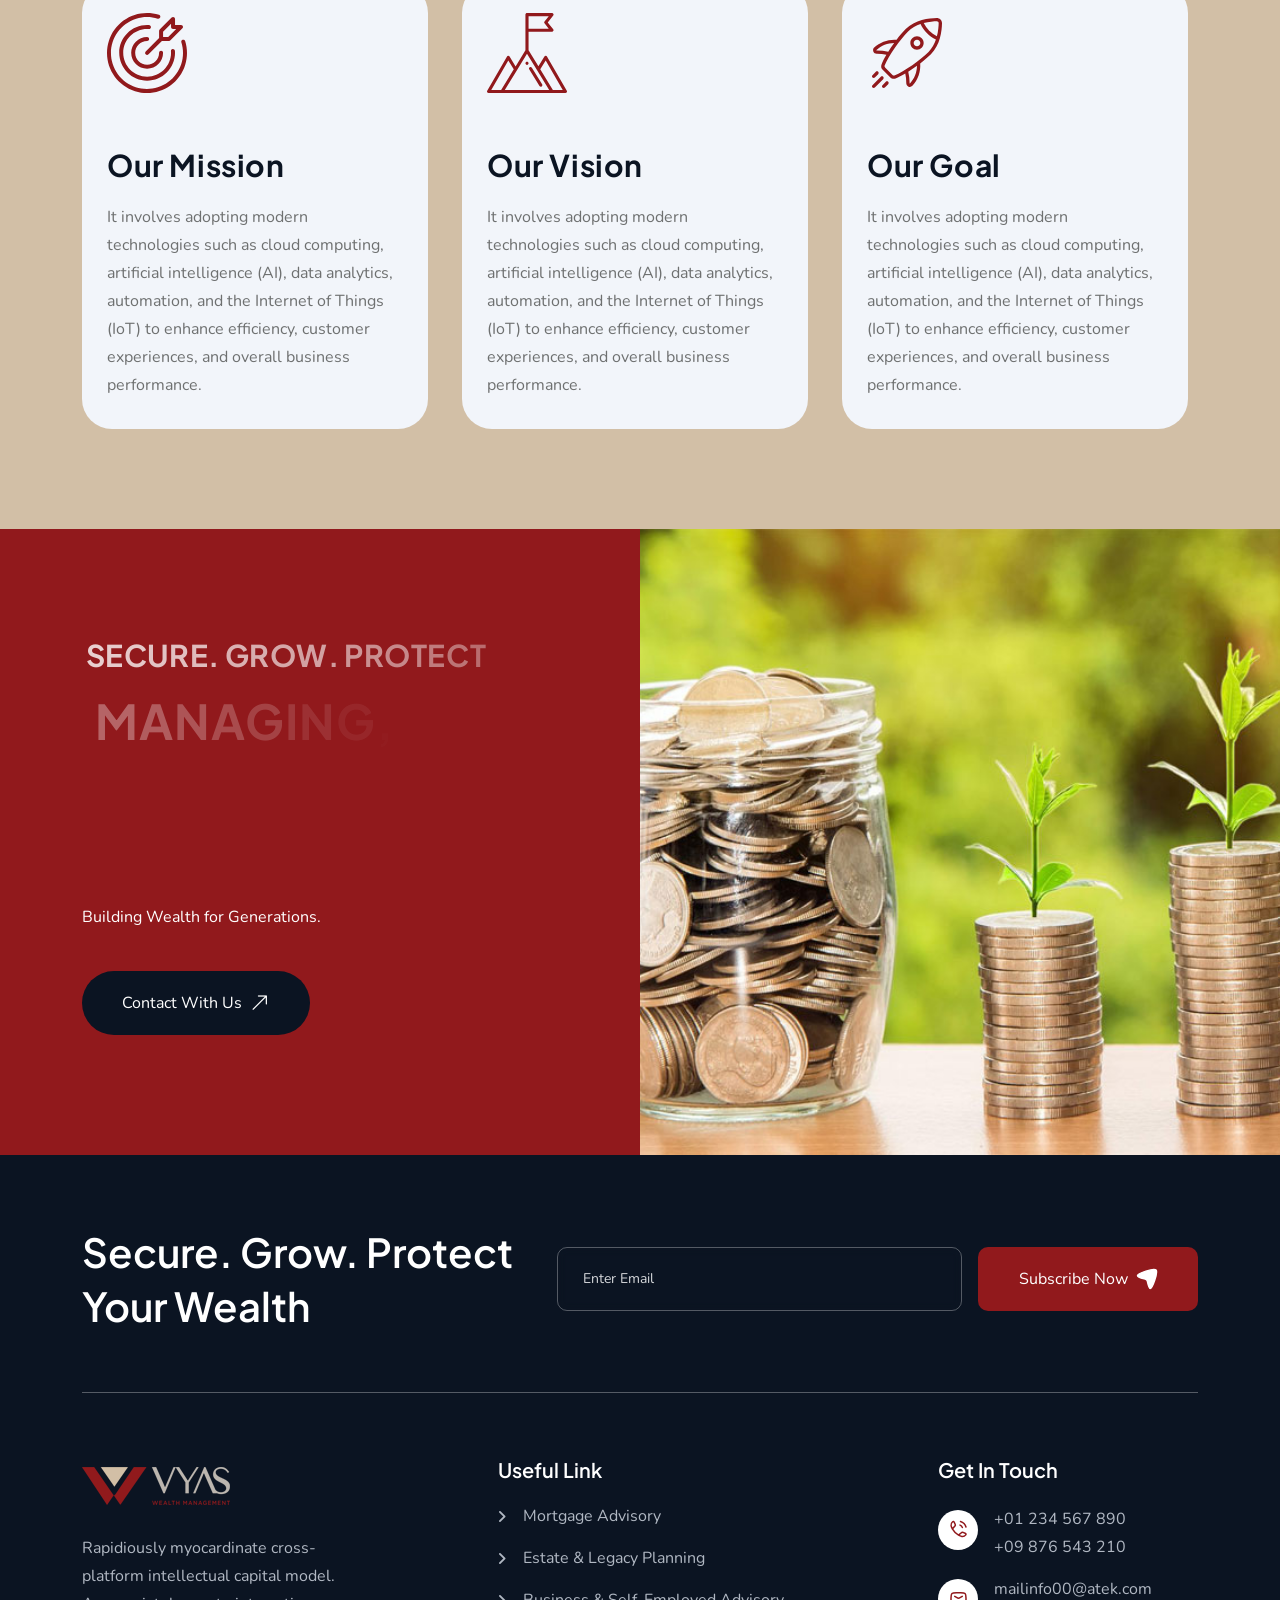
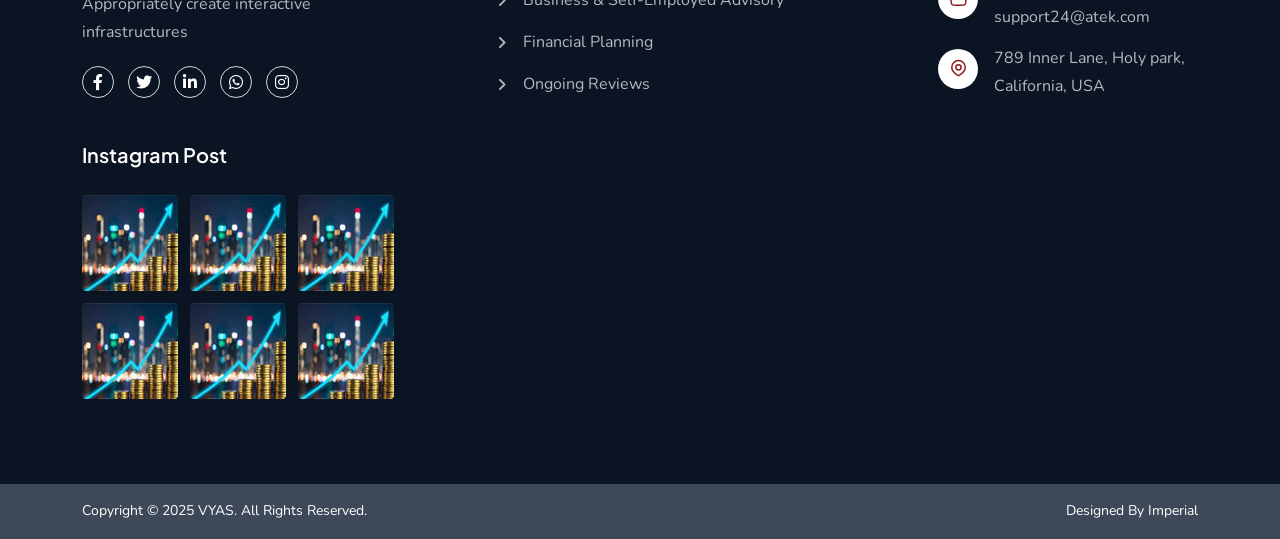
<file: about-us.html>
<!doctype html>
<html class="no-js" lang="zxx">

<head>
    <meta charset="utf-8">
    <meta http-equiv="x-ua-compatible" content="ie=edge">
    <title>Wealth Management</title>
    <meta name="author" content="Atek">
    <meta name="description" content="Atek - It Business and Consulting Service Html Template">
    <meta name="keywords" content="Atek - It Business and Consulting Service Html Template">
    <meta name="robots" content="INDEX,FOLLOW">

    <!-- Mobile Specific Metas -->
    <meta name="viewport" content="width=device-width, initial-scale=1, shrink-to-fit=no">

    <!-- Favicons - Place favicon.ico in the root directory -->
    <link rel="apple-touch-icon" sizes="57x57" href="assets/img/favicons/favicon.png">
    <link rel="apple-touch-icon" sizes="60x60" href="assets/img/favicons/favicon.png">
    <link rel="apple-touch-icon" sizes="72x72" href="assets/img/favicons/favicon.png">
    <link rel="apple-touch-icon" sizes="76x76" href="assets/img/favicons/favicon.png">
    <link rel="apple-touch-icon" sizes="114x114" href="assets/img/favicons/favicon.png">
    <link rel="apple-touch-icon" sizes="120x120" href="assets/img/favicons/favicon.png">
    <link rel="apple-touch-icon" sizes="144x144" href="assets/img/favicons/favicon.png">
    <link rel="apple-touch-icon" sizes="152x152" href="assets/img/favicons/favicon.png">
    <link rel="apple-touch-icon" sizes="180x180" href="assets/img/favicons/favicon.png">
    <link rel="icon" type="image/png" sizes="192x192" href="assets/img/favicons/favicon.png">
    <link rel="icon" type="image/png" sizes="32x32" href="assets/img/favicons/favicon.png">
    <link rel="icon" type="image/png" sizes="96x96" href="assets/img/favicons/favicon.png">
    <link rel="icon" type="image/png" sizes="16x16"href="assets/img/favicons/favicon.png">
    <link rel="manifest" href="assets/img/favicons/manifest.json">
    <meta name="msapplication-TileColor" content="#ffffff">
    <meta name="msapplication-TileImage" content="assets/img/favicons/ms-icon-144x144.png">
    <meta name="theme-color" content="#ffffff">

    <!--==============================
	  Google Fonts
	============================== -->
    <link rel="preconnect" href="https://fonts.googleapis.com">
    <link rel="preconnect" href="https://fonts.gstatic.com" crossorigin>
    <link rel="preconnect" href="https://fonts.googleapis.com">
    <link rel="preconnect" href="https://fonts.gstatic.com" crossorigin>
    <link
        href="https://fonts.googleapis.com/css2?family=Nunito:ital,wght@0,200..1000;1,200..1000&family=Plus+Jakarta+Sans:ital,wght@0,200..800;1,200..800&display=swap"
        rel="stylesheet">

    <!--==============================
	    All CSS File
	============================== -->
    <!--==============================
	    All CSS File
	============================== -->
    <!-- Bootstrap -->
    <link rel="stylesheet" href="assets/css/bootstrap.min.css">
    <!-- Fontawesome Icon -->
    <link rel="stylesheet" href="assets/css/fontawesome.min.css">
    <!-- Magnific Popup -->
    <link rel="stylesheet" href="assets/css/magnific-popup.min.css">

    <!-- Swiper css -->
    <link rel="stylesheet" href="assets/css/swiper-bundle.min.css">

    <!-- Theme Custom CSS -->
    <link rel="stylesheet" href="assets/css/style.css">

</head>

<body>

    <!--[if lte IE 9]>
    	<p class="browserupgrade">You are using an <strong>outdated</strong> browser. Please <a href="https://browsehappy.com/">upgrade your browser</a> to improve your experience and security.</p>
  	<![endif]-->


    <!--********************************
   		Code Start From Here 
	******************************** -->

    <!-- <div class="cursor-follower"></div> -->

    <!-- slider drag cursor -->
    <div class="slider-drag-cursor d-flex align-items-center justify-content-between">
        <span class="drag-icon-left"><img src="assets/img/icon/drag-arrow-left.svg" alt=""></span>
        DRAG
        <span class="drag-icon-right">
            <img src="assets/img/icon/drag-arrow-right.svg" alt="">
        </span>
    </div>


    <!--==============================
     Preloader
  ==============================-->
    <div class="preloader ">
        <button class="th-btn preloaderCls">Cancel Preloader </button>
        <div class="preloader-inner">
            <img src="assets/img/pre.png" alt="img">
            <span class="loader">
                VYAS
                <span class="loading-text">Wealth Management</span>
            </span>
        </div>
    </div><!--==============================
    Sidemenu
============================== -->
    <div class="sidemenu-wrapper sidemenu-info ">
        <div class="sidemenu-content">
            <button class="closeButton sideMenuCls">
                <i class="far fa-times"></i>
            </button>
            <div class="widget  ">
                <div class="th-widget-about">
                    <div class="about-logo">
                        <a href="index.html"><img src="assets/img/logo2.svg" alt="Atek"></a>
                    </div>
                    <p class="about-text">Quick access to essential system features, including the dashboard for an
                        overview of operations, network settings for managing connectivity, system logs for tracking
                        activities.</p>
                    <div class="th-social">
                        <a href="https://www.facebook.com/"><i class="fab fa-facebook-f"></i></a>
                        <a href="https://www.twitter.com/"><i class="fab fa-twitter"></i></a>
                        <a href="https://www.linkedin.com/"><i class="fab fa-linkedin-in"></i></a>
                        <a href="https://www.whatsapp.com/"><i class="fab fa-whatsapp"></i></a>
                        <a href="https://instagram.com/"><i class="fab fa-instagram"></i></a>
                    </div>
                </div>
            </div>
            <div class="widget  ">
                <h3 class="widget_title">Recent Posts</h3>
                <div class="recent-post-wrap">
                    <div class="recent-post d-flex align-items-center">
                        <div class="media-img">
                            <a href="blog-details.html"><img src="assets/img/blog/recent-post-1-1.jpg"
                                    alt="Blog Image"></a>
                        </div>
                        <div class="media-body">
                            <div class="recent-post-meta">
                                <a href="blog.html"><i class="far fa-calendar"></i>24 Jun , 2025</a>
                            </div>
                            <h4 class="post-title"><a class="text-inherit" href="blog-details.html">Where Vision Meets
                                    Concrete
                                    Reality</a></h4>
                        </div>
                    </div>
                    <div class="recent-post d-flex align-items-center">
                        <div class="media-img">
                            <a href="blog-details.html"><img src="assets/img/blog/recent-post-1-2.jpg"
                                    alt="Blog Image"></a>
                        </div>
                        <div class="media-body">
                            <div class="recent-post-meta">
                                <a href="blog.html"><i class="far fa-calendar"></i>22 Jun , 2025</a>
                            </div>
                            <h4 class="post-title"><a class="text-inherit" href="blog-details.html">Raising the Bar in
                                    Construction.</a></h4>
                        </div>
                    </div>
                </div>
            </div>
            <div class="widget  ">
                <h3 class="widget_title">Get In Touch</h3>
                <div class="th-widget-contact">
                    <div class="info-box_text">
                        <div class="icon">
                            <img src="assets/img/icon/phone.svg" alt="img">
                        </div>
                        <div class="details">
                            <p><a href="tel:+01234567890" class="info-box_link">+01 234 567 890</a></p>
                            <p><a href="tel:+09876543210" class="info-box_link">+09 876 543 210</a></p>
                        </div>
                    </div>
                    <div class="info-box_text">
                        <div class="icon">
                            <img src="assets/img/icon/envelope.svg" alt="img">
                        </div>
                        <div class="details">
                            <p><a href="mailto:mailinfo00@atek.com" class="info-box_link">mailinfo00@atek.com</a></p>
                            <p><a href="mailto:support24@atek.com" class="info-box_link">support24@atek.com</a></p>
                        </div>
                    </div>
                    <div class="info-box_text">
                        <div class="icon"><img src="assets/img/icon/location-dot.svg" alt="img"></div>
                        <div class="details">
                            <p>789 Inner Lane, Holy park, California, USA</p>
                        </div>
                    </div>
                </div>
            </div>
        </div>
    </div>
    <div class="popup-search-box">
        <button class="searchClose"><i class="fal fa-times"></i></button>
        <form action="#">
            <input type="text" placeholder="What are you looking for?">
            <button type="submit"><i class="fal fa-search"></i></button>
        </form>
    </div><!--==============================
    Mobile Menu
  ============================== -->
    <div class="th-menu-wrapper onepage-nav">
        <div class="th-menu-area text-center">
            <button class="th-menu-toggle"><i class="fal fa-times"></i></button>
            <div class="mobile-logo">
                <a href="index.html"><img src="assets/img/logo.png" alt="Atek"></a>
            </div>
            <div class="th-mobile-menu">
                <ul>
                    <li>
                        <a class="active" href="index.html">Home</a>

                    </li>
                    <li class=>
                        <a href="about-us.html">About Us</a>

                    </li>

                    <li class="menu-item-has-children">
                        <a href="services.html">Services</a>
                        <ul class="sub-menu">

                            <li><a href="#0">Mortgage Advisory</a></li>
                            <li><a href="#0">Estate & Legacy Planning</a></li>
                            <li><a href="#0">Business & Self-Employed Advisory</a></li>
                            <li><a href="#0">Financial Planning</a></li>
                            <li><a href="#0">Ongoing Reviews</a></li>

                        </ul>
                    </li>


                    <li>
                        <a href="contact-us.html">Contact us</a>

                    </li>

                </ul>
            </div>
        </div>
    </div><!--==============================
	Header Area
==============================-->
    <header class="th-header header-layout1">
        <div class="header-top">
            <div class="container th-container">
                <div class="row justify-content-center justify-content-xl-between align-items-center">
                    <div class="col-auto d-none d-md-block">
                        <div class="header-links">
                            <ul>
                                <li class="d-none d-xl-inline-block"><i
                                        class="fa-sharp fa-regular  fa-phone"></i>
                                    <span>+91 99999 99999</span>
                                </li>
                                <li class="d-none d-xl-inline-block"><i class="fa-regular fa-envelope"></i>
                                    <span>rekharsi13@gmail.com</span>
                                </li>
                            </ul>
                        </div>
                    </div>
                    <div class="col-auto">
                        <div class="header-links">
                            <ul>
                                <li class="d-none d-xl-inline-block"><i
                                        class="fa-sharp fa-regular  fa-location-dot"></i>
                                    <span>45 New Eskaton Road, Austria</span>
                                </li>
                                <li class="d-none d-xl-inline-block"><i class="fa-regular fa-clock"></i>
                                    <span>Sun to Friday: 8.00 am - 7.00 pm</span>
                                </li>
                            </ul>
                        </div>
                    </div>
                </div>
            </div>
        </div>
        <div class="sticky-wrapper">
            <!-- Main Menu Area -->
            <div class="menu-area">
                <div class="container th-container">
                    <div class="row align-items-center justify-content-between">
                        <div class="col-auto">
                            <div class="header-logo">
                                <a href="index.html">
                                    <img src="assets/img/logo.png" alt="Atek">
                                </a>
                            </div>
                        </div>
                        <div class="col-auto me-xxl-auto">
                            <nav class="main-menu d-none d-xl-inline-block">
                                <ul>
                                    <li>
                                        <a class="active" href="index.html">Home</a>

                                    </li>
                                    <li class=>
                                        <a href="#">About Us</a>

                                    </li>

                                    <li class="menu-item-has-children">
                                        <a href="#">Services</a>
                                        <ul class="sub-menu">

                                            <li><a href="shop.html">Mortgage Advisory</a></li>
                                            <li><a href="shop-details.html">Estate & Legacy Planning</a></li>
                                            <li><a href="cart.html">Business & Self-Employed Advisory</a></li>
                                            <li><a href="checkout.html">Financial Planning</a></li>
                                            <li><a href="wishlist.html">Ongoing Reviews</a></li>

                                        </ul>
                                    </li>


                                    <li>
                                        <a href="index.html">Contact us</a>

                                    </li>

                                </ul>
                            </nav>
                            <button type="button" class="th-menu-toggle d-block d-xl-none"><i
                                    class="far fa-bars"></i></button>
                        </div>
                        <div class="col-auto d-none d-xl-block">
                            <div class="header-button">

                                <a href="#0" class="th-btn th-icon">Get In Touch <i
                                        class="fa-light fa-arrow-right-long"></i></a>
                            </div>
                        </div>
                    </div>
                </div>

            </div>
        </div>
    </header>
    <!--==============================
Hero Area
==============================-->
  

      <!--==============================
    Breadcumb
============================== -->
    <div class="breadcumb-wrapper " data-bg-src="assets/img/bg/breadcumb-bg.jpg">
        <div class="container">
            <div class="breadcumb-content">
                <h1 class="breadcumb-title">About Us</h1>
                <ul class="breadcumb-menu">
                    <li><a href="index.html">Home</a></li>
                    <li>About Us</li>
                </ul>
            </div>
        </div>
    </div><!--==============================
Contact Area  
==============================-->


    <div class="about-area position-relative overflow-hidden pt90 pb100" id="about-sec">
        <div class="container">
            <div class="row">
                <div class="col-xl-6 col-xxl-5">
                    <div class="img-box2">
                        <div class="img1 reveal ddn ">
                            <img src="assets/img/normal/about_2_1.jpg" alt="About">
                        </div>
                       
                    </div>
                </div>
                <div class="col-xl-6 col-xxl-7">
                    <div class="">
                        <div class="title-area about4-titlebox mb-20 tx">
                           
                            <h2 class="sec-title mb-20  text-anime-style-2">Innovate Faster, Scale Smarter with Us</h2>
                        </div>
                        <p class="sec-text mb-30 wow fadeInUp tx" data-wow-delay=".2s">A Startup Tech Agency specializes in
                            providing innovative, scalable, and customized technology solutions to help startups build,
                            grow, and succeed in a competitive market.A Startup Tech Agency specializes in
                            providing innovative, scalable, and customized technology solutions to help startups build,
                            grow, and succeed in a competitive marketA Startup Tech Agency specializes in
                            providing innovative, scalable, and customized technology solutions to help startups build,
                            grow, and succeed in a competitive marketA Startup Tech Agency specializes in
                            providing innovative, scalable, and customized technology solutions to help startups build,
                            grow, and succeed in a competitive marketA Startup Tech Agency specializes in
                            providing innovative, scalable, and customized technology solutions to help startups build,
                            grow, and succeed in a competitive market</p>
                            <p class="sec-text mb-30 wow fadeInUp" data-wow-delay=".2s">A Startup Tech Agency specializes in
                            providing innovative, scalable, and customized technology solutions to help startups build,
                            grow, and succeed in a competitive market.A Startup Tech Agency specializes in
                            providing innovative, scalable, and customized technology solutions to help startups build,
                            A Startup Tech Agency specializes in
                            providing innovative, scalable, and customized technology solutions to help startups build,
                            </p>
                       
                       
                    </div>
                </div>
            </div>
        </div>
    </div>
   

     <div class="history-sec1 overflow-hidden pt90 pb100" id="story-sec" style="background-color: #d2bfa6;">
        <div class="container">
            <div class="title-area text-center">
                <span class="sub-title text-anime-style-2">Our Foundation for Success</span>
                <h2 class="sec-title text-anime-style-3">Our Mission Our Vision Our Goal</h2>
            </div>
            <div class="row gy-4 justify-content-center">
                <div class="col-xl-4 col-md-6">
                    <div class="story-box inner-style">
                        <span class="story-box_icon">
                            <img src="assets/img/icon/history_1_1.svg" alt="">
                        </span>
                        <h3 class="box-title">Our Mission</h3>
                        <p class="story-box_text mb-0">It involves adopting modern technologies such as cloud computing, artificial intelligence (AI), data analytics, automation, and the Internet of Things (IoT) to enhance efficiency, customer experiences, and overall business performance.</p>
                    </div>
                </div>

                <div class="col-xl-4 col-md-6">
                    <div class="story-box inner-style">
                        <span class="story-box_icon">
                            <img src="assets/img/icon/history_1_2.svg" alt="">
                        </span>
                        <h3 class="box-title">Our Vision</h3>
                        <p class="story-box_text mb-0">It involves adopting modern technologies such as cloud computing, artificial intelligence (AI), data analytics, automation, and the Internet of Things (IoT) to enhance efficiency, customer experiences, and overall business performance.</p>
                    </div>
                </div>

                <div class="col-xl-4 col-md-6">
                    <div class="story-box inner-style">
                        <span class="story-box_icon">
                            <img src="assets/img/icon/history_1_3.svg" alt="">
                        </span>
                        <h3 class="box-title">Our Goal</h3>
                        <p class="story-box_text mb-0">It involves adopting modern technologies such as cloud computing, artificial intelligence (AI), data analytics, automation, and the Internet of Things (IoT) to enhance efficiency, customer experiences, and overall business performance.</p>
                    </div>
                </div>

            </div>
        </div>
    </div>
     <div class="position-relative overflow-hidden ">
        <div class="cta-sec6 theme-bg position-relative overflow-hidden">
            <div class="container">
                <div class="row">
                    <div class="col-md-6 col-lg-6">
                        <div class="cta-area6 text-center text-md-start space position-relative">
                            <div class="title-area mb-40">
                                <h2 class="sec-title text-white pe-xl-5 me-xl-4 mt-n3 text-anime-style-2">
                                    <span class="discount-text">Secure. Grow. Protect </span>managing, and protecting wealth
                                </h2>
                                <p class="text-white wow fadeInUp" data-wow-delay=".3s">Building Wealth for Generations.</p>
                            </div>
                            <div class="btn-group wow fadeInUp" data-wow-delay=".4s">
                                <a href="#" class="th-btn style5 th-radius th-icon">Contact With Us <i
                                        class="fa-light fa-arrow-right-long"></i></a>
                            </div>

                        </div>
                    </div>
                </div>
            </div>
            <div class="shape-mockup" data-bottom="0%" data-right="0">
                <img src="assets/img/normal/cta-img-6.jpg" alt="">
            </div>
        </div>
    </div>






    <footer class="footer-wrapper footer-layout1 black-bg p1">
        <div class="widget-area">
            <div class="container">
                <div class="newsletter-area">
                    <div class="newsletter-top">
                        <div class="row gy-4 align-items-center">
                            <div class="col-lg-5">
                                <h2 class="newsletter-title text-white text-capitalize mb-0">Secure. Grow. Protect Your Wealth</h2>
                            </div>
                            <div class="col-lg-7">
                                <form class="newsletter-form">
                                    <input class="form-control " type="email" placeholder="Enter Email" required="">
                                    <button type="submit" class="th-btn style3">Subscribe Now <img
                                            src="assets/img/icon/plane.svg" alt=""></button>
                                </form>
                            </div>
                        </div>
                    </div>
                </div>
                <div class="row justify-content-between">
                    <div class="col-md-6 col-xl-3">
                        <div class="widget footer-widget">
                            <div class="th-widget-about">
                                <div class="about-logo">
                                    <a href="index.html"><img src="assets/img/ff.png" alt="Atek"></a>
                                </div>
                                <p class="about-text">Rapidiously myocardinate cross-platform intellectual capital
                                    model. Appropriately create interactive infrastructures</p>
                                <div class="th-social">
                                    <a href="https://www.facebook.com/"><i class="fab fa-facebook-f"></i></a>
                                    <a href="https://www.twitter.com/"><i class="fab fa-twitter"></i></a>
                                    <a href="https://www.linkedin.com/"><i class="fab fa-linkedin-in"></i></a>
                                    <a href="https://www.whatsapp.com/"><i class="fab fa-whatsapp"></i></a>
                                    <a href="https://instagram.com/"><i class="fab fa-instagram"></i></a>
                                </div>
                            </div>
                        </div>
                    </div>
                    <div class="col-md-6 col-xl-auto">
                        <div class="widget widget_nav_menu footer-widget">
                            <h3 class="widget_title">Useful Link</h3>
                            <div class="menu-all-pages-container">
                                <ul class="menu">

                                    <li><a href="index.html">Mortgage Advisory</a></li>
                                    <li><a href="about.html">Estate & Legacy Planning</a></li>
                                    <li><a href="service.html">Business & Self-Employed Advisory</a></li>
                                    <li><a href="contact.html">Financial Planning</a></li>
                                    <li><a href="service.html">Ongoing Reviews</a></li>
                                </ul>
                            </div>
                        </div>
                    </div>
                    <div class="col-md-6 col-xl-auto">
                        <div class="widget footer-widget">
                            <h3 class="widget_title">Get In Touch</h3>
                            <div class="th-widget-contact">
                                <div class="info-box_text">
                                    <div class="icon">
                                        <img src="assets/img/icon/phone.svg" alt="img">
                                    </div>
                                    <div class="details">
                                        <p><a href="tel:+01234567890" class="info-box_link">+01 234 567 890</a></p>
                                        <p><a href="tel:+09876543210" class="info-box_link">+09 876 543 210</a></p>
                                    </div>
                                </div>
                                <div class="info-box_text">
                                    <div class="icon">
                                        <img src="assets/img/icon/envelope.svg" alt="img">
                                    </div>
                                    <div class="details">
                                        <p><a href="mailto:mailinfo00@atek.com"
                                                class="info-box_link">mailinfo00@atek.com</a></p>
                                        <p><a href="mailto:support24@atek.com"
                                                class="info-box_link">support24@atek.com</a></p>
                                    </div>
                                </div>
                                <div class="info-box_text">
                                    <div class="icon"><img src="assets/img/icon/location-dot.svg" alt="img"></div>
                                    <div class="details">
                                        <p><a href="https://maps.app.goo.gl/QyH2fFoJ9fii93mt7" target="_blank">789 Inner
                                                Lane, Holy park, California, USA</a></p>
                                    </div>
                                </div>
                            </div>
                        </div>
                    </div>
                    <div class="col-md-6 col-xl-auto">
                        <div class="widget footer-widget">
                            <h3 class="widget_title">Instagram Post</h3>
                            <div class="sidebar-gallery">
                                <div class="gallery-thumb">
                                    <img src="assets/img/widget/gallery_1_1.jpg" alt="Gallery Image">
                                    <a target="_blank" href="https://www.instagram.com/" class="gallery-btn"><i
                                            class="fab fa-instagram"></i></a>
                                </div>
                                <div class="gallery-thumb">
                                    <img src="assets/img/widget/gallery_1_1.jpg" alt="Gallery Image">
                                    <a target="_blank" href="https://www.instagram.com/" class="gallery-btn"><i
                                            class="fab fa-instagram"></i></a>
                                </div>
                                <div class="gallery-thumb">
                                    <img src="assets/img/widget/gallery_1_1.jpg" alt="Gallery Image">
                                    <a target="_blank" href="https://www.instagram.com/" class="gallery-btn"><i
                                            class="fab fa-instagram"></i></a>
                                </div>
                                <div class="gallery-thumb">
                                    <img src="assets/img/widget/gallery_1_1.jpg" alt="Gallery Image">
                                    <a target="_blank" href="https://www.instagram.com/" class="gallery-btn"><i
                                            class="fab fa-instagram"></i></a>
                                </div>
                                <div class="gallery-thumb">
                                    <img src="assets/img/widget/gallery_1_1.jpg" alt="Gallery Image">
                                    <a target="_blank" href="https://www.instagram.com/" class="gallery-btn"><i
                                            class="fab fa-instagram"></i></a>
                                </div>
                                <div class="gallery-thumb">
                                    <img src="assets/img/widget/gallery_1_1.jpg" alt="Gallery Image">
                                    <a target="_blank" href="https://www.instagram.com/" class="gallery-btn"><i
                                            class="fab fa-instagram"></i></a>
                                </div>
                            </div>
                        </div>
                    </div>
                </div>
            </div>
        </div>
        <div class="copyright-wrap">
            <div class="container">
                <div class="row justify-content-lg-between align-items-center">
                    <div class="col-lg-6">
                        <p class="copyright-text">Copyright © 2025 <a href="index.html">VYAS</a>. All Rights Reserved.
                        </p>
                    </div>
                    <div class="col-lg-6 text-center text-lg-end">
                        <div class="footer-links">
                            <p class="copyright-text">Designed By <a href="https://impinfo.in/"
                                    target="_blank">Imperial</a></p>
                        </div>
                    </div>
                </div>

            </div>
        </div>

    </footer>

    <!--********************************
			Code End  Here 
	******************************** -->

    <!-- Scroll To Top -->
    <div class="scroll-top">
        <svg class="progress-circle svg-content" width="100%" height="100%" viewBox="-1 -1 102 102">
            <path d="M50,1 a49,49 0 0,1 0,98 a49,49 0 0,1 0,-98"
                style="transition: stroke-dashoffset 10ms linear 0s; stroke-dasharray: 307.919, 307.919; stroke-dashoffset: 307.919;">
            </path>
        </svg>
    </div>
    <!--==============================
    All Js File
============================== -->
    <!-- Jquery -->
    <script src="assets/js/vendor/jquery-3.7.1.min.js"></script>
    <!-- Swiper Js -->
    <script src="assets/js/swiper-bundle.min.js"></script>
    <!-- Bootstrap -->
    <script src="assets/js/bootstrap.min.js"></script>
    <!-- Magnific Popup -->
    <script src="assets/js/jquery.magnific-popup.min.js"></script>
    <!-- Counter Up -->
    <script src="assets/js/jquery.counterup.min.js"></script>
    <!-- circle-progress -->
    <script src="assets/js/circle-progress.js"></script>
    <!-- Range Slider -->
    <script src="assets/js/jquery-ui.min.js"></script>
    <!-- imagesloaded -->
    <script src="assets/js/imagesloaded.pkgd.min.js"></script>
    <!-- isotope -->
    <script src="assets/js/isotope.pkgd.min.js"></script>

    <!-- nice select -->
    <script src="assets/js/nice-select.min.js"></script>
    <!-- wow -->
    <script src="assets/js/wow.min.js"></script>
    <!-- gsap -->
    <script src="assets/js/gsap.min.js"></script>
    <script src="assets/js/ScrollTrigger.min.js"></script>
    <script src="assets/js/SplitText.js"></script>
    <!-- Scroll Trigger -->
    <script src="assets/js/ScrollTrigger.min.js"></script>
    <!-- Lenis Smooth Scroll -->
    <script src="assets/js/lenis.min.js"></script>



    <!-- Main Js File -->
    <script src="assets/js/main.js"></script>
</body>

</html>
</file>
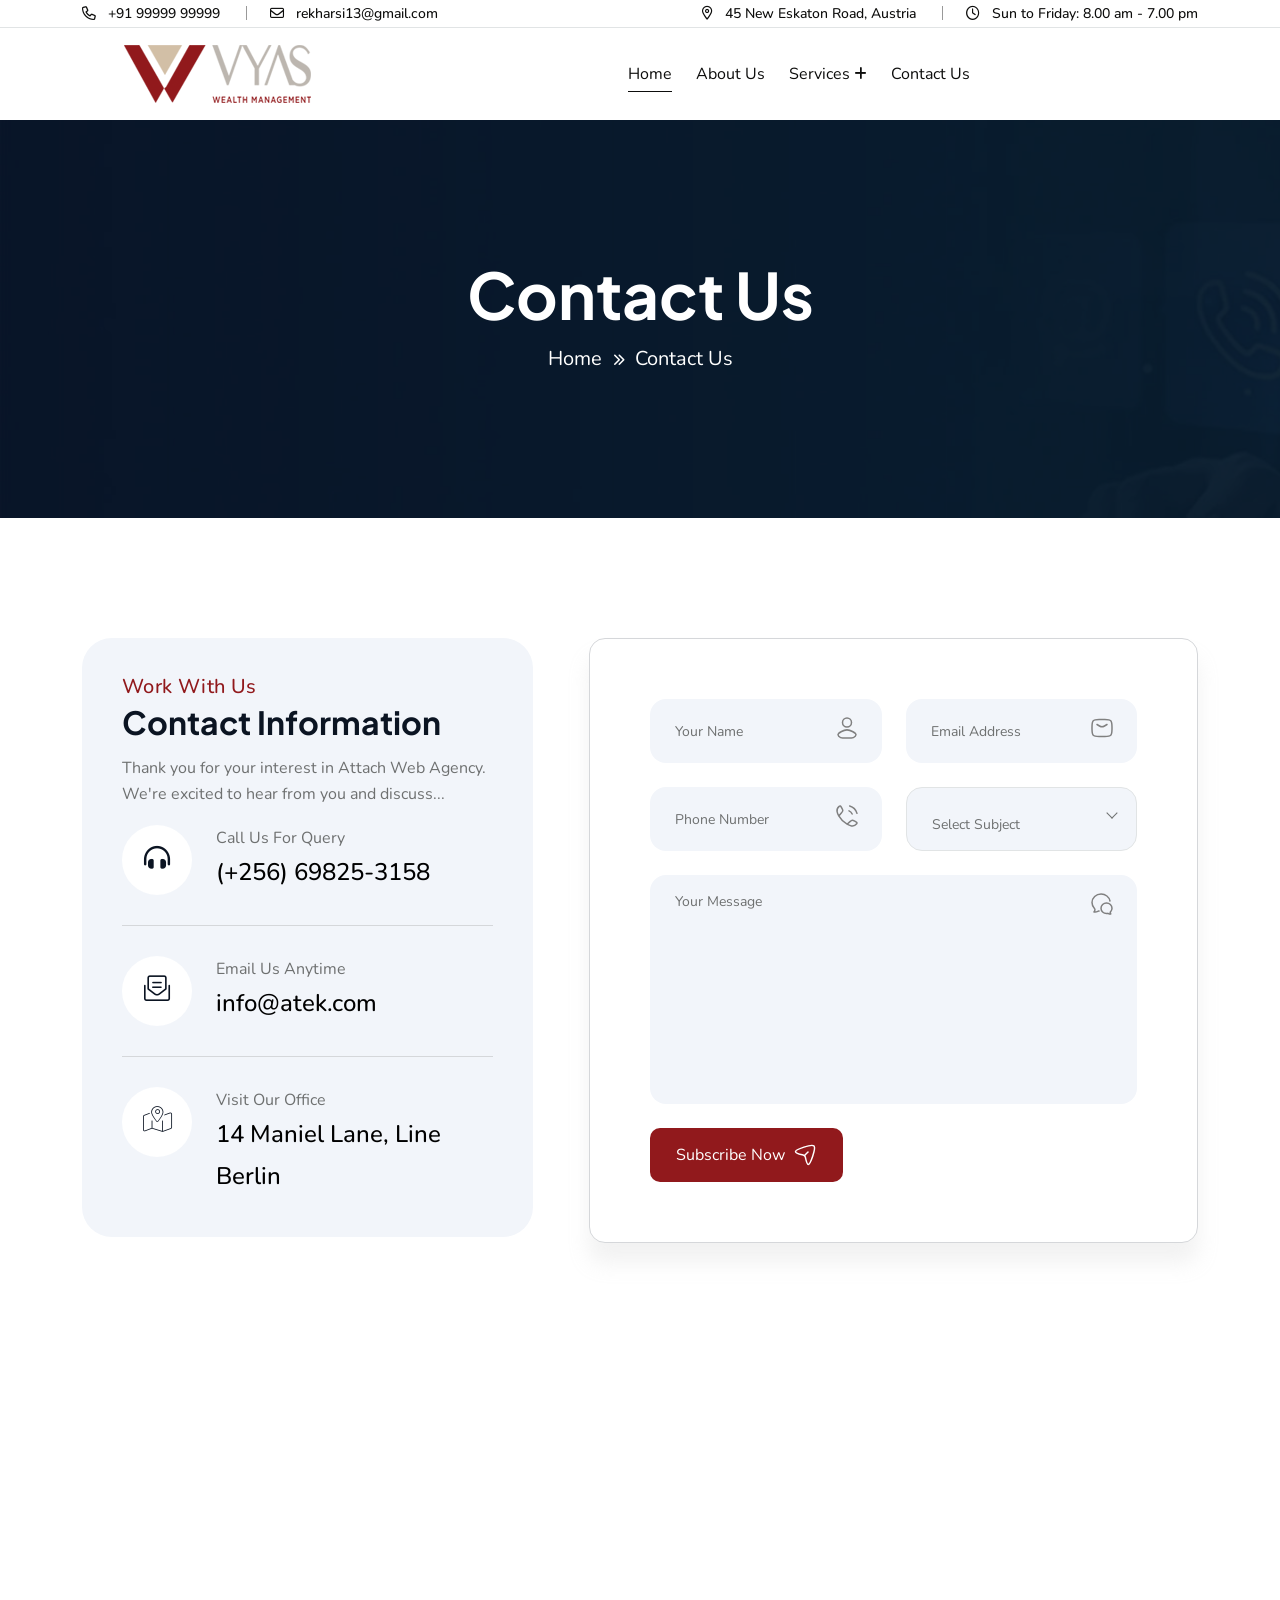
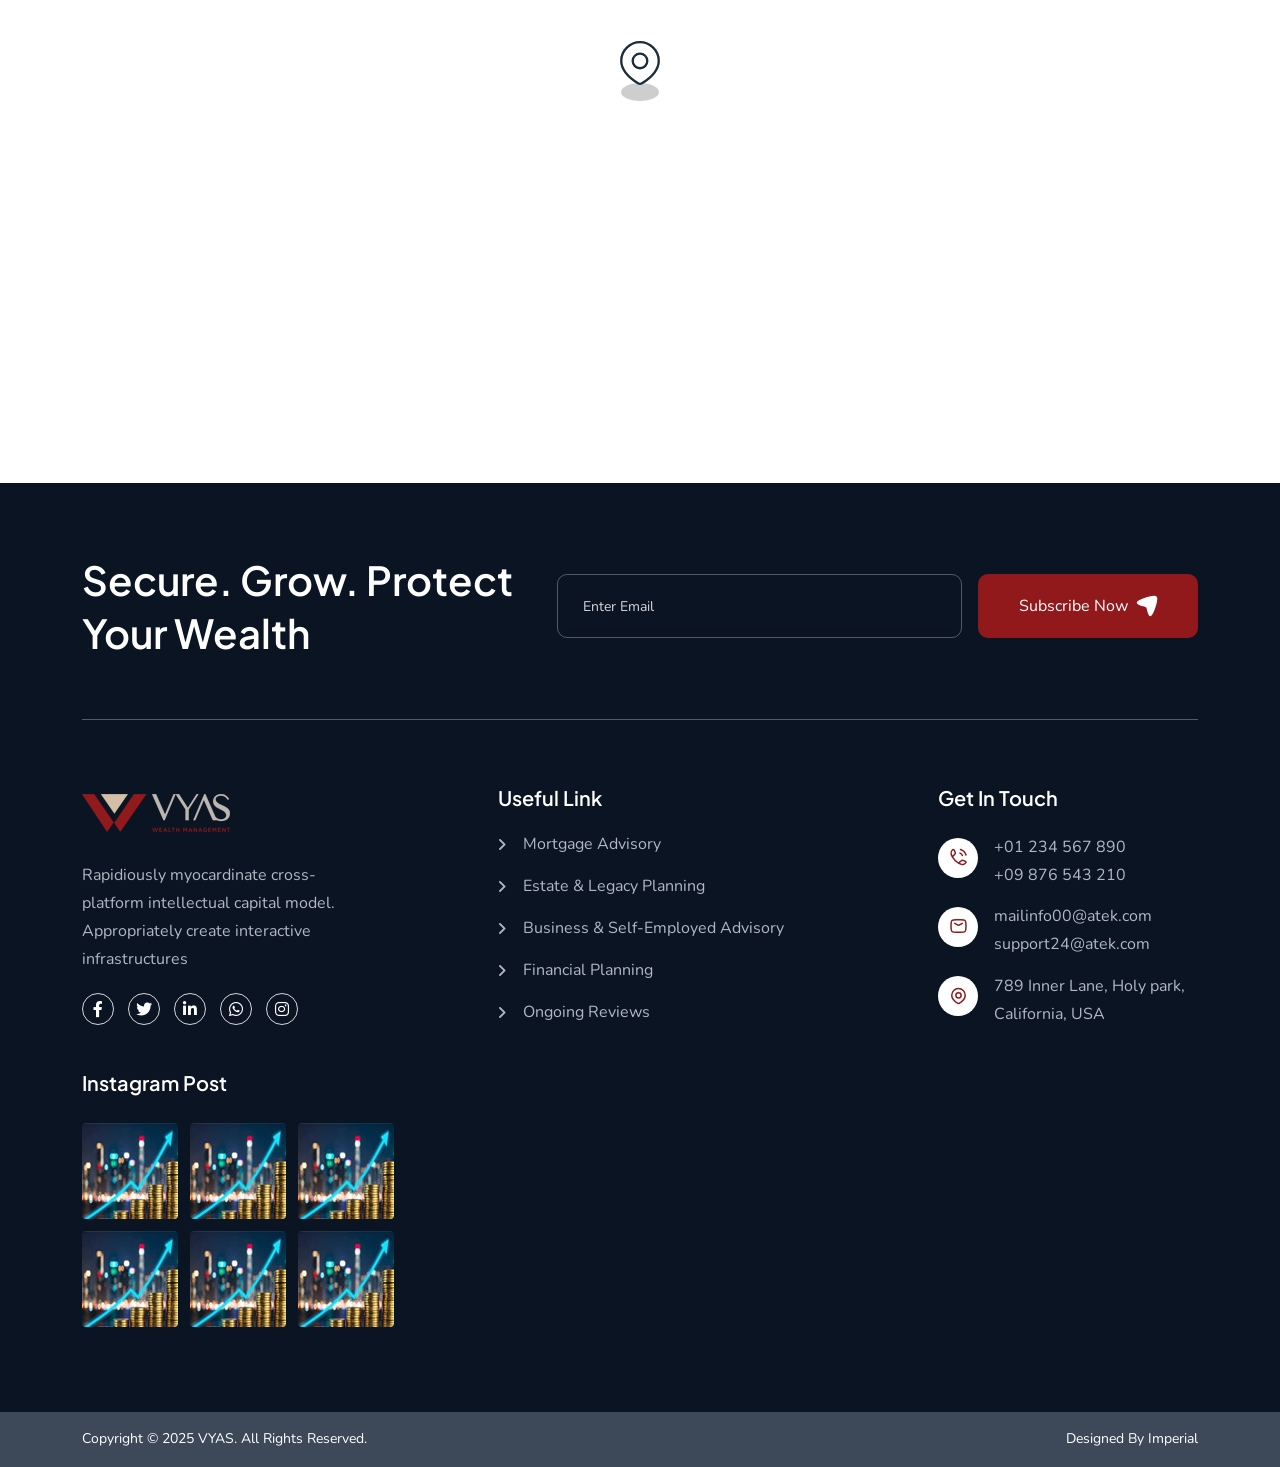
<file: contact-us.html>
<!doctype html>
<html class="no-js" lang="zxx">

<head>
    <meta charset="utf-8">
    <meta http-equiv="x-ua-compatible" content="ie=edge">
    <title>Wealth Management</title>
    <meta name="author" content="Atek">
    <meta name="description" content="Atek - It Business and Consulting Service Html Template">
    <meta name="keywords" content="Atek - It Business and Consulting Service Html Template">
    <meta name="robots" content="INDEX,FOLLOW">

    <!-- Mobile Specific Metas -->
    <meta name="viewport" content="width=device-width, initial-scale=1, shrink-to-fit=no">

    <!-- Favicons - Place favicon.ico in the root directory -->
    <link rel="apple-touch-icon" sizes="57x57" href="assets/img/favicons/favicon.png">
    <link rel="apple-touch-icon" sizes="60x60" href="assets/img/favicons/favicon.png">
    <link rel="apple-touch-icon" sizes="72x72" href="assets/img/favicons/favicon.png">
    <link rel="apple-touch-icon" sizes="76x76" href="assets/img/favicons/favicon.png">
    <link rel="apple-touch-icon" sizes="114x114" href="assets/img/favicons/favicon.png">
    <link rel="apple-touch-icon" sizes="120x120" href="assets/img/favicons/favicon.png">
    <link rel="apple-touch-icon" sizes="144x144" href="assets/img/favicons/favicon.png">
    <link rel="apple-touch-icon" sizes="152x152" href="assets/img/favicons/favicon.png">
    <link rel="apple-touch-icon" sizes="180x180" href="assets/img/favicons/favicon.png">
    <link rel="icon" type="image/png" sizes="192x192" href="assets/img/favicons/favicon.png">
    <link rel="icon" type="image/png" sizes="32x32" href="assets/img/favicons/favicon.png">
    <link rel="icon" type="image/png" sizes="96x96" href="assets/img/favicons/favicon.png">
    <link rel="icon" type="image/png" sizes="16x16"href="assets/img/favicons/favicon.png">
    <link rel="manifest" href="assets/img/favicons/manifest.json">
    <meta name="msapplication-TileColor" content="#ffffff">
    <meta name="msapplication-TileImage" content="assets/img/favicons/ms-icon-144x144.png">
    <meta name="theme-color" content="#ffffff">

    <!--==============================
	  Google Fonts
	============================== -->
    <link rel="preconnect" href="https://fonts.googleapis.com">
    <link rel="preconnect" href="https://fonts.gstatic.com" crossorigin>
    <link rel="preconnect" href="https://fonts.googleapis.com">
    <link rel="preconnect" href="https://fonts.gstatic.com" crossorigin>
    <link
        href="https://fonts.googleapis.com/css2?family=Nunito:ital,wght@0,200..1000;1,200..1000&family=Plus+Jakarta+Sans:ital,wght@0,200..800;1,200..800&display=swap"
        rel="stylesheet">

    <!--==============================
	    All CSS File
	============================== -->
    <!--==============================
	    All CSS File
	============================== -->
    <!-- Bootstrap -->
    <link rel="stylesheet" href="assets/css/bootstrap.min.css">
    <!-- Fontawesome Icon -->
    <link rel="stylesheet" href="assets/css/fontawesome.min.css">
    <!-- Magnific Popup -->
    <link rel="stylesheet" href="assets/css/magnific-popup.min.css">

    <!-- Swiper css -->
    <link rel="stylesheet" href="assets/css/swiper-bundle.min.css">

    <!-- Theme Custom CSS -->
    <link rel="stylesheet" href="assets/css/style.css">

</head>

<body>

    <!--[if lte IE 9]>
    	<p class="browserupgrade">You are using an <strong>outdated</strong> browser. Please <a href="https://browsehappy.com/">upgrade your browser</a> to improve your experience and security.</p>
  	<![endif]-->


    <!--********************************
   		Code Start From Here 
	******************************** -->

    <!-- <div class="cursor-follower"></div> -->

    <!-- slider drag cursor -->
    <div class="slider-drag-cursor d-flex align-items-center justify-content-between">
        <span class="drag-icon-left"><img src="assets/img/icon/drag-arrow-left.svg" alt=""></span>
        DRAG
        <span class="drag-icon-right">
            <img src="assets/img/icon/drag-arrow-right.svg" alt="">
        </span>
    </div>


    <!--==============================
     Preloader
  ==============================-->
    <div class="preloader ">
        <button class="th-btn preloaderCls">Cancel Preloader </button>
        <div class="preloader-inner">
            <img src="assets/img/pre.png" alt="img">
            <span class="loader">
                VYAS
                <span class="loading-text">Wealth Management</span>
            </span>
        </div>
    </div><!--==============================
    Sidemenu
============================== -->
    <div class="sidemenu-wrapper sidemenu-info ">
        <div class="sidemenu-content">
            <button class="closeButton sideMenuCls">
                <i class="far fa-times"></i>
            </button>
            <div class="widget  ">
                <div class="th-widget-about">
                    <div class="about-logo">
                        <a href="index.html"><img src="assets/img/logo2.svg" alt="Atek"></a>
                    </div>
                    <p class="about-text">Quick access to essential system features, including the dashboard for an
                        overview of operations, network settings for managing connectivity, system logs for tracking
                        activities.</p>
                    <div class="th-social">
                        <a href="https://www.facebook.com/"><i class="fab fa-facebook-f"></i></a>
                        <a href="https://www.twitter.com/"><i class="fab fa-twitter"></i></a>
                        <a href="https://www.linkedin.com/"><i class="fab fa-linkedin-in"></i></a>
                        <a href="https://www.whatsapp.com/"><i class="fab fa-whatsapp"></i></a>
                        <a href="https://instagram.com/"><i class="fab fa-instagram"></i></a>
                    </div>
                </div>
            </div>
            <div class="widget  ">
                <h3 class="widget_title">Recent Posts</h3>
                <div class="recent-post-wrap">
                    <div class="recent-post d-flex align-items-center">
                        <div class="media-img">
                            <a href="blog-details.html"><img src="assets/img/blog/recent-post-1-1.jpg"
                                    alt="Blog Image"></a>
                        </div>
                        <div class="media-body">
                            <div class="recent-post-meta">
                                <a href="blog.html"><i class="far fa-calendar"></i>24 Jun , 2025</a>
                            </div>
                            <h4 class="post-title"><a class="text-inherit" href="blog-details.html">Where Vision Meets
                                    Concrete
                                    Reality</a></h4>
                        </div>
                    </div>
                    <div class="recent-post d-flex align-items-center">
                        <div class="media-img">
                            <a href="blog-details.html"><img src="assets/img/blog/recent-post-1-2.jpg"
                                    alt="Blog Image"></a>
                        </div>
                        <div class="media-body">
                            <div class="recent-post-meta">
                                <a href="blog.html"><i class="far fa-calendar"></i>22 Jun , 2025</a>
                            </div>
                            <h4 class="post-title"><a class="text-inherit" href="blog-details.html">Raising the Bar in
                                    Construction.</a></h4>
                        </div>
                    </div>
                </div>
            </div>
            <div class="widget  ">
                <h3 class="widget_title">Get In Touch</h3>
                <div class="th-widget-contact">
                    <div class="info-box_text">
                        <div class="icon">
                            <img src="assets/img/icon/phone.svg" alt="img">
                        </div>
                        <div class="details">
                            <p><a href="tel:+01234567890" class="info-box_link">+01 234 567 890</a></p>
                            <p><a href="tel:+09876543210" class="info-box_link">+09 876 543 210</a></p>
                        </div>
                    </div>
                    <div class="info-box_text">
                        <div class="icon">
                            <img src="assets/img/icon/envelope.svg" alt="img">
                        </div>
                        <div class="details">
                            <p><a href="mailto:mailinfo00@atek.com" class="info-box_link">mailinfo00@atek.com</a></p>
                            <p><a href="mailto:support24@atek.com" class="info-box_link">support24@atek.com</a></p>
                        </div>
                    </div>
                    <div class="info-box_text">
                        <div class="icon"><img src="assets/img/icon/location-dot.svg" alt="img"></div>
                        <div class="details">
                            <p>789 Inner Lane, Holy park, California, USA</p>
                        </div>
                    </div>
                </div>
            </div>
        </div>
    </div>
    <div class="popup-search-box">
        <button class="searchClose"><i class="fal fa-times"></i></button>
        <form action="#">
            <input type="text" placeholder="What are you looking for?">
            <button type="submit"><i class="fal fa-search"></i></button>
        </form>
    </div><!--==============================
    Mobile Menu
  ============================== -->
    <div class="th-menu-wrapper onepage-nav">
        <div class="th-menu-area text-center">
            <button class="th-menu-toggle"><i class="fal fa-times"></i></button>
            <div class="mobile-logo">
                <a href="index.html"><img src="assets/img/logo.png" alt="Atek"></a>
            </div>
            <div class="th-mobile-menu">
                <ul>
                    <li>
                        <a class="active" href="index.html">Home</a>

                    </li>
                    <li class=>
                        <a href="about-us.html">About Us</a>

                    </li>

                    <li class="menu-item-has-children">
                        <a href="services.html">Services</a>
                        <ul class="sub-menu">

                            <li><a href="#0">Mortgage Advisory</a></li>
                            <li><a href="#0">Estate & Legacy Planning</a></li>
                            <li><a href="#0">Business & Self-Employed Advisory</a></li>
                            <li><a href="#0">Financial Planning</a></li>
                            <li><a href="#0">Ongoing Reviews</a></li>

                        </ul>
                    </li>


                    <li>
                        <a href="contact-us.html">Contact us</a>

                    </li>

                </ul>
            </div>
        </div>
    </div><!--==============================
	Header Area
==============================-->
    <header class="th-header header-layout1">
        <div class="header-top">
            <div class="container th-container">
                <div class="row justify-content-center justify-content-xl-between align-items-center">
                    <div class="col-auto d-none d-md-block">
                        <div class="header-links">
                            <ul>
                                <li class="d-none d-xl-inline-block"><i
                                        class="fa-sharp fa-regular  fa-phone"></i>
                                    <span>+91 99999 99999</span>
                                </li>
                                <li class="d-none d-xl-inline-block"><i class="fa-regular fa-envelope"></i>
                                    <span>rekharsi13@gmail.com</span>
                                </li>
                            </ul>
                        </div>
                    </div>
                    <div class="col-auto">
                        <div class="header-links">
                            <ul>
                                <li class="d-none d-xl-inline-block"><i
                                        class="fa-sharp fa-regular  fa-location-dot"></i>
                                    <span>45 New Eskaton Road, Austria</span>
                                </li>
                                <li class="d-none d-xl-inline-block"><i class="fa-regular fa-clock"></i>
                                    <span>Sun to Friday: 8.00 am - 7.00 pm</span>
                                </li>
                            </ul>
                        </div>
                    </div>
                </div>
            </div>
        </div>
        <div class="sticky-wrapper">
            <!-- Main Menu Area -->
            <div class="menu-area">
                <div class="container th-container">
                    <div class="row align-items-center justify-content-between">
                        <div class="col-auto">
                            <div class="header-logo">
                                <a href="index.html">
                                    <img src="assets/img/logo.png" alt="Atek">
                                </a>
                            </div>
                        </div>
                        <div class="col-auto me-xxl-auto">
                            <nav class="main-menu d-none d-xl-inline-block">
                                <ul>
                                    <li>
                                        <a class="active" href="index.html">Home</a>

                                    </li>
                                    <li class=>
                                        <a href="#">About Us</a>

                                    </li>

                                    <li class="menu-item-has-children">
                                        <a href="#">Services</a>
                                        <ul class="sub-menu">

                                            <li><a href="shop.html">Mortgage Advisory</a></li>
                                            <li><a href="shop-details.html">Estate & Legacy Planning</a></li>
                                            <li><a href="cart.html">Business & Self-Employed Advisory</a></li>
                                            <li><a href="checkout.html">Financial Planning</a></li>
                                            <li><a href="wishlist.html">Ongoing Reviews</a></li>

                                        </ul>
                                    </li>


                                    <li>
                                        <a href="index.html">Contact us</a>

                                    </li>

                                </ul>
                            </nav>
                            <button type="button" class="th-menu-toggle d-block d-xl-none"><i
                                    class="far fa-bars"></i></button>
                        </div>
                        <div class="col-auto d-none d-xl-block">
                            <div class="header-button">

                                <a href="#0" class="th-btn th-icon">Get In Touch <i
                                        class="fa-light fa-arrow-right-long"></i></a>
                            </div>
                        </div>
                    </div>
                </div>

            </div>
        </div>
    </header>
    <!--==============================
Hero Area
==============================-->
  

      <!--==============================
    Breadcumb
============================== -->
    <div class="breadcumb-wrapper " data-bg-src="assets/img/bg/breadcumb-bg.jpg">
        <div class="container">
            <div class="breadcumb-content">
                <h1 class="breadcumb-title">Contact Us</h1>
                <ul class="breadcumb-menu">
                    <li><a href="index.html">Home</a></li>
                    <li>Contact Us</li>
                </ul>
            </div>
        </div>
    </div><!--==============================
Contact Area  
==============================-->
    <div class="space">
        <div class="container">
            <div class="row gy-4">
                <div class="col-xl-5">
                    <div class="contact-infobox smoke-bg">
                        <div class="title-area">
                            <span class="sub-title">Work With Us</span>
                            <h3 class="sec-title">Contact Information</h3>
                            <p class="sec-text">Thank you for your interest in Attach Web Agency. We're excited to hear from
                                you and discuss...</p>
                        </div>
                        <div class="about-contact-grid inner-style">
                            <span class="about-contact-icon">
                                <i class="fa-solid fa-headphones-simple"></i>
                            </span>
                            <div class="about-contact-details">
                                <span class="sec-text">Call Us For Query</span>
                                <p class="about-contact-details-text">
                                    <a href="tel:+256698253158">(+256) 69825-3158</a>
                                </p>
                            </div>
                        </div>
                        <div class="about-contact-grid inner-style">
                            <span class="about-contact-icon">
                                <i class="fa-light fa-envelope-open-text"></i>
                            </span>
                            <div class="about-contact-details">
                                <span class="sec-text">Email Us Anytime</span>
                                <p class="about-contact-details-text">
                                    <a href="mailto:info@atek.com">info@atek.com</a>
                                </p>
                            </div>
                        </div>
                        <div class="about-contact-grid inner-style">
                            <span class="about-contact-icon">
                                <i class="fa-thin fa-map-location-dot"></i>
                            </span>
                            <div class="about-contact-details">
                                <span class="sec-text">Visit Our Office</span>
                                <p class="about-contact-details-text">
                                    <a href="#">14 Maniel Lane, Line Berlin</a>
                                </p>
                            </div>
                        </div>
                    </div>
                </div>
                <div class="col-xl-7">
                    <div class="contact-formbox ms-xl-3 ps-xl-3">
                        <form action="mail.php" method="POST" class="contact-form ajax-contact">
                            <div class="row">
                                <div class="col-sm-6 form-group">
                                    <input type="text" class="form-control" name="name" id="name3" placeholder="Your Name">
                                    <img src="assets/img/icon/user.svg" alt="">
                                </div>
                                <div class="col-sm-6 form-group">
                                    <input type="email" class="form-control" name="email" id="email" placeholder="Email Address">
                                    <img src="assets/img/icon/mail.svg" alt="">
                                </div>
                                <div class="col-sm-6 form-group">
                                    <input type="text" class="form-control" name="number" id="number" placeholder="Phone Number">
                                    <img src="assets/img/icon/call.svg" alt="">
                                </div>
                                <div class="col-sm-6 form-group">
                                    <select name="subject" id="subject" class="form-select nice-select">
                                        <option value="Select Subject" selected disabled>Select Subject</option>
                                        <option value="Django Development">Django Development</option>
                                        <option value="JavaScript Development">JavaScript Development</option>
                                        <option value="Uixi Design">Uixi Design</option>
                                        <option value="App Development">App Development</option>
                                        <option value="Software Management">Software Management</option>
                                    </select>
                                </div>
                                <div class="form-group col-12">
                                    <textarea name="message" id="message" cols="30" rows="3" class="form-control" placeholder="Your Message"></textarea>
                                    <img src="assets/img/icon/chat.svg" alt="">
                                </div>
                                <div class="form-btn col-12">
                                    <button type="submit" class="th-btn">
                                        Subscribe Now <img src="assets/img/icon/plane4.svg" alt="">
                                    </button>
                                </div>
                            </div>
                            <p class="form-messages mb-0 mt-3"></p>
                        </form>
                    </div>
                </div>
            </div>
        </div>
    </div><!--==============================
Map Area  
==============================-->
    <div class="space-bottom">
        <div class="container">
            <div class="contact-map style2">
                <iframe src="https://www.google.com/maps/embed?pb=!1m18!1m12!1m3!1d3644.7310056272386!2d89.2286059153658!3d24.00527418490799!2m3!1f0!2f0!3f0!3m2!1i1024!2i768!4f13.1!3m3!1m2!1s0x39fe9b97badc6151%3A0x30b048c9fb2129bc!2sAngfuztheme!5e0!3m2!1sen!2sbd!4v1651028958211!5m2!1sen!2sbd" allowfullscreen="" loading="lazy"></iframe>
                <div class="contact-icon">
                    <img src="assets/img/icon/location-dot3.svg" alt="">
                </div>
            </div>
        </div>
    </div><!--==============================
	Footer Area
==============================-->






    <footer class="footer-wrapper footer-layout1 black-bg p1">
        <div class="widget-area">
            <div class="container">
                <div class="newsletter-area">
                    <div class="newsletter-top">
                        <div class="row gy-4 align-items-center">
                            <div class="col-lg-5">
                                <h2 class="newsletter-title text-white text-capitalize mb-0">Secure. Grow. Protect Your Wealth</h2>
                            </div>
                            <div class="col-lg-7">
                                <form class="newsletter-form">
                                    <input class="form-control " type="email" placeholder="Enter Email" required="">
                                    <button type="submit" class="th-btn style3">Subscribe Now <img
                                            src="assets/img/icon/plane.svg" alt=""></button>
                                </form>
                            </div>
                        </div>
                    </div>
                </div>
                <div class="row justify-content-between">
                    <div class="col-md-6 col-xl-3">
                        <div class="widget footer-widget">
                            <div class="th-widget-about">
                                <div class="about-logo">
                                    <a href="index.html"><img src="assets/img/ff.png" alt="Atek"></a>
                                </div>
                                <p class="about-text">Rapidiously myocardinate cross-platform intellectual capital
                                    model. Appropriately create interactive infrastructures</p>
                                <div class="th-social">
                                    <a href="https://www.facebook.com/"><i class="fab fa-facebook-f"></i></a>
                                    <a href="https://www.twitter.com/"><i class="fab fa-twitter"></i></a>
                                    <a href="https://www.linkedin.com/"><i class="fab fa-linkedin-in"></i></a>
                                    <a href="https://www.whatsapp.com/"><i class="fab fa-whatsapp"></i></a>
                                    <a href="https://instagram.com/"><i class="fab fa-instagram"></i></a>
                                </div>
                            </div>
                        </div>
                    </div>
                    <div class="col-md-6 col-xl-auto">
                        <div class="widget widget_nav_menu footer-widget">
                            <h3 class="widget_title">Useful Link</h3>
                            <div class="menu-all-pages-container">
                                <ul class="menu">

                                    <li><a href="index.html">Mortgage Advisory</a></li>
                                    <li><a href="about.html">Estate & Legacy Planning</a></li>
                                    <li><a href="service.html">Business & Self-Employed Advisory</a></li>
                                    <li><a href="contact.html">Financial Planning</a></li>
                                    <li><a href="service.html">Ongoing Reviews</a></li>
                                </ul>
                            </div>
                        </div>
                    </div>
                    <div class="col-md-6 col-xl-auto">
                        <div class="widget footer-widget">
                            <h3 class="widget_title">Get In Touch</h3>
                            <div class="th-widget-contact">
                                <div class="info-box_text">
                                    <div class="icon">
                                        <img src="assets/img/icon/phone.svg" alt="img">
                                    </div>
                                    <div class="details">
                                        <p><a href="tel:+01234567890" class="info-box_link">+01 234 567 890</a></p>
                                        <p><a href="tel:+09876543210" class="info-box_link">+09 876 543 210</a></p>
                                    </div>
                                </div>
                                <div class="info-box_text">
                                    <div class="icon">
                                        <img src="assets/img/icon/envelope.svg" alt="img">
                                    </div>
                                    <div class="details">
                                        <p><a href="mailto:mailinfo00@atek.com"
                                                class="info-box_link">mailinfo00@atek.com</a></p>
                                        <p><a href="mailto:support24@atek.com"
                                                class="info-box_link">support24@atek.com</a></p>
                                    </div>
                                </div>
                                <div class="info-box_text">
                                    <div class="icon"><img src="assets/img/icon/location-dot.svg" alt="img"></div>
                                    <div class="details">
                                        <p><a href="https://maps.app.goo.gl/QyH2fFoJ9fii93mt7" target="_blank">789 Inner
                                                Lane, Holy park, California, USA</a></p>
                                    </div>
                                </div>
                            </div>
                        </div>
                    </div>
                    <div class="col-md-6 col-xl-auto">
                        <div class="widget footer-widget">
                            <h3 class="widget_title">Instagram Post</h3>
                            <div class="sidebar-gallery">
                                <div class="gallery-thumb">
                                    <img src="assets/img/widget/gallery_1_1.jpg" alt="Gallery Image">
                                    <a target="_blank" href="https://www.instagram.com/" class="gallery-btn"><i
                                            class="fab fa-instagram"></i></a>
                                </div>
                                <div class="gallery-thumb">
                                    <img src="assets/img/widget/gallery_1_1.jpg" alt="Gallery Image">
                                    <a target="_blank" href="https://www.instagram.com/" class="gallery-btn"><i
                                            class="fab fa-instagram"></i></a>
                                </div>
                                <div class="gallery-thumb">
                                    <img src="assets/img/widget/gallery_1_1.jpg" alt="Gallery Image">
                                    <a target="_blank" href="https://www.instagram.com/" class="gallery-btn"><i
                                            class="fab fa-instagram"></i></a>
                                </div>
                                <div class="gallery-thumb">
                                    <img src="assets/img/widget/gallery_1_1.jpg" alt="Gallery Image">
                                    <a target="_blank" href="https://www.instagram.com/" class="gallery-btn"><i
                                            class="fab fa-instagram"></i></a>
                                </div>
                                <div class="gallery-thumb">
                                    <img src="assets/img/widget/gallery_1_1.jpg" alt="Gallery Image">
                                    <a target="_blank" href="https://www.instagram.com/" class="gallery-btn"><i
                                            class="fab fa-instagram"></i></a>
                                </div>
                                <div class="gallery-thumb">
                                    <img src="assets/img/widget/gallery_1_1.jpg" alt="Gallery Image">
                                    <a target="_blank" href="https://www.instagram.com/" class="gallery-btn"><i
                                            class="fab fa-instagram"></i></a>
                                </div>
                            </div>
                        </div>
                    </div>
                </div>
            </div>
        </div>
        <div class="copyright-wrap">
            <div class="container">
                <div class="row justify-content-lg-between align-items-center">
                    <div class="col-lg-6">
                        <p class="copyright-text">Copyright © 2025 <a href="index.html">VYAS</a>. All Rights Reserved.
                        </p>
                    </div>
                    <div class="col-lg-6 text-center text-lg-end">
                        <div class="footer-links">
                            <p class="copyright-text">Designed By <a href="https://impinfo.in/"
                                    target="_blank">Imperial</a></p>
                        </div>
                    </div>
                </div>

            </div>
        </div>

    </footer>

    <!--********************************
			Code End  Here 
	******************************** -->

    <!-- Scroll To Top -->
    <div class="scroll-top">
        <svg class="progress-circle svg-content" width="100%" height="100%" viewBox="-1 -1 102 102">
            <path d="M50,1 a49,49 0 0,1 0,98 a49,49 0 0,1 0,-98"
                style="transition: stroke-dashoffset 10ms linear 0s; stroke-dasharray: 307.919, 307.919; stroke-dashoffset: 307.919;">
            </path>
        </svg>
    </div>
    <!--==============================
    All Js File
============================== -->
    <!-- Jquery -->
    <script src="assets/js/vendor/jquery-3.7.1.min.js"></script>
    <!-- Swiper Js -->
    <script src="assets/js/swiper-bundle.min.js"></script>
    <!-- Bootstrap -->
    <script src="assets/js/bootstrap.min.js"></script>
    <!-- Magnific Popup -->
    <script src="assets/js/jquery.magnific-popup.min.js"></script>
    <!-- Counter Up -->
    <script src="assets/js/jquery.counterup.min.js"></script>
    <!-- circle-progress -->
    <script src="assets/js/circle-progress.js"></script>
    <!-- Range Slider -->
    <script src="assets/js/jquery-ui.min.js"></script>
    <!-- imagesloaded -->
    <script src="assets/js/imagesloaded.pkgd.min.js"></script>
    <!-- isotope -->
    <script src="assets/js/isotope.pkgd.min.js"></script>

    <!-- nice select -->
    <script src="assets/js/nice-select.min.js"></script>
    <!-- wow -->
    <script src="assets/js/wow.min.js"></script>
    <!-- gsap -->
    <script src="assets/js/gsap.min.js"></script>
    <script src="assets/js/ScrollTrigger.min.js"></script>
    <script src="assets/js/SplitText.js"></script>
    <!-- Scroll Trigger -->
    <script src="assets/js/ScrollTrigger.min.js"></script>
    <!-- Lenis Smooth Scroll -->
    <script src="assets/js/lenis.min.js"></script>



    <!-- Main Js File -->
    <script src="assets/js/main.js"></script>
</body>

</html>
</file>
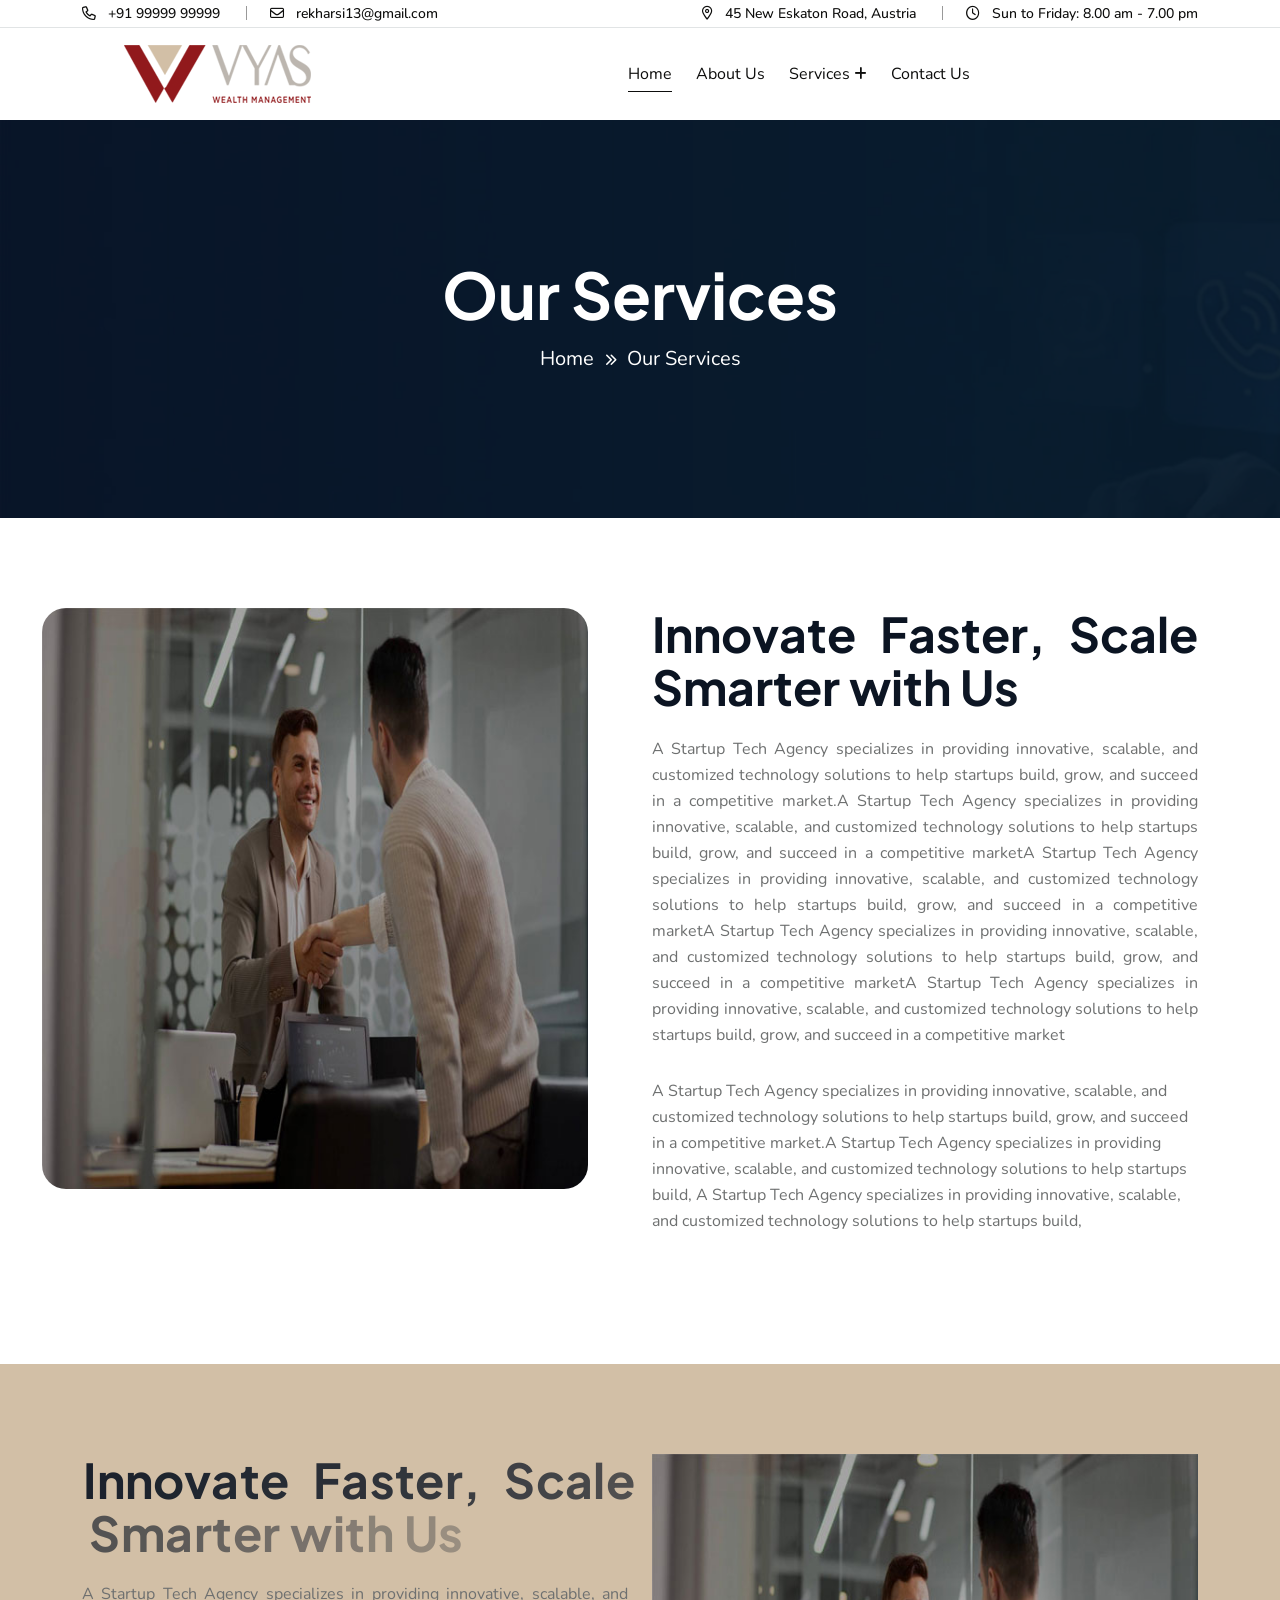
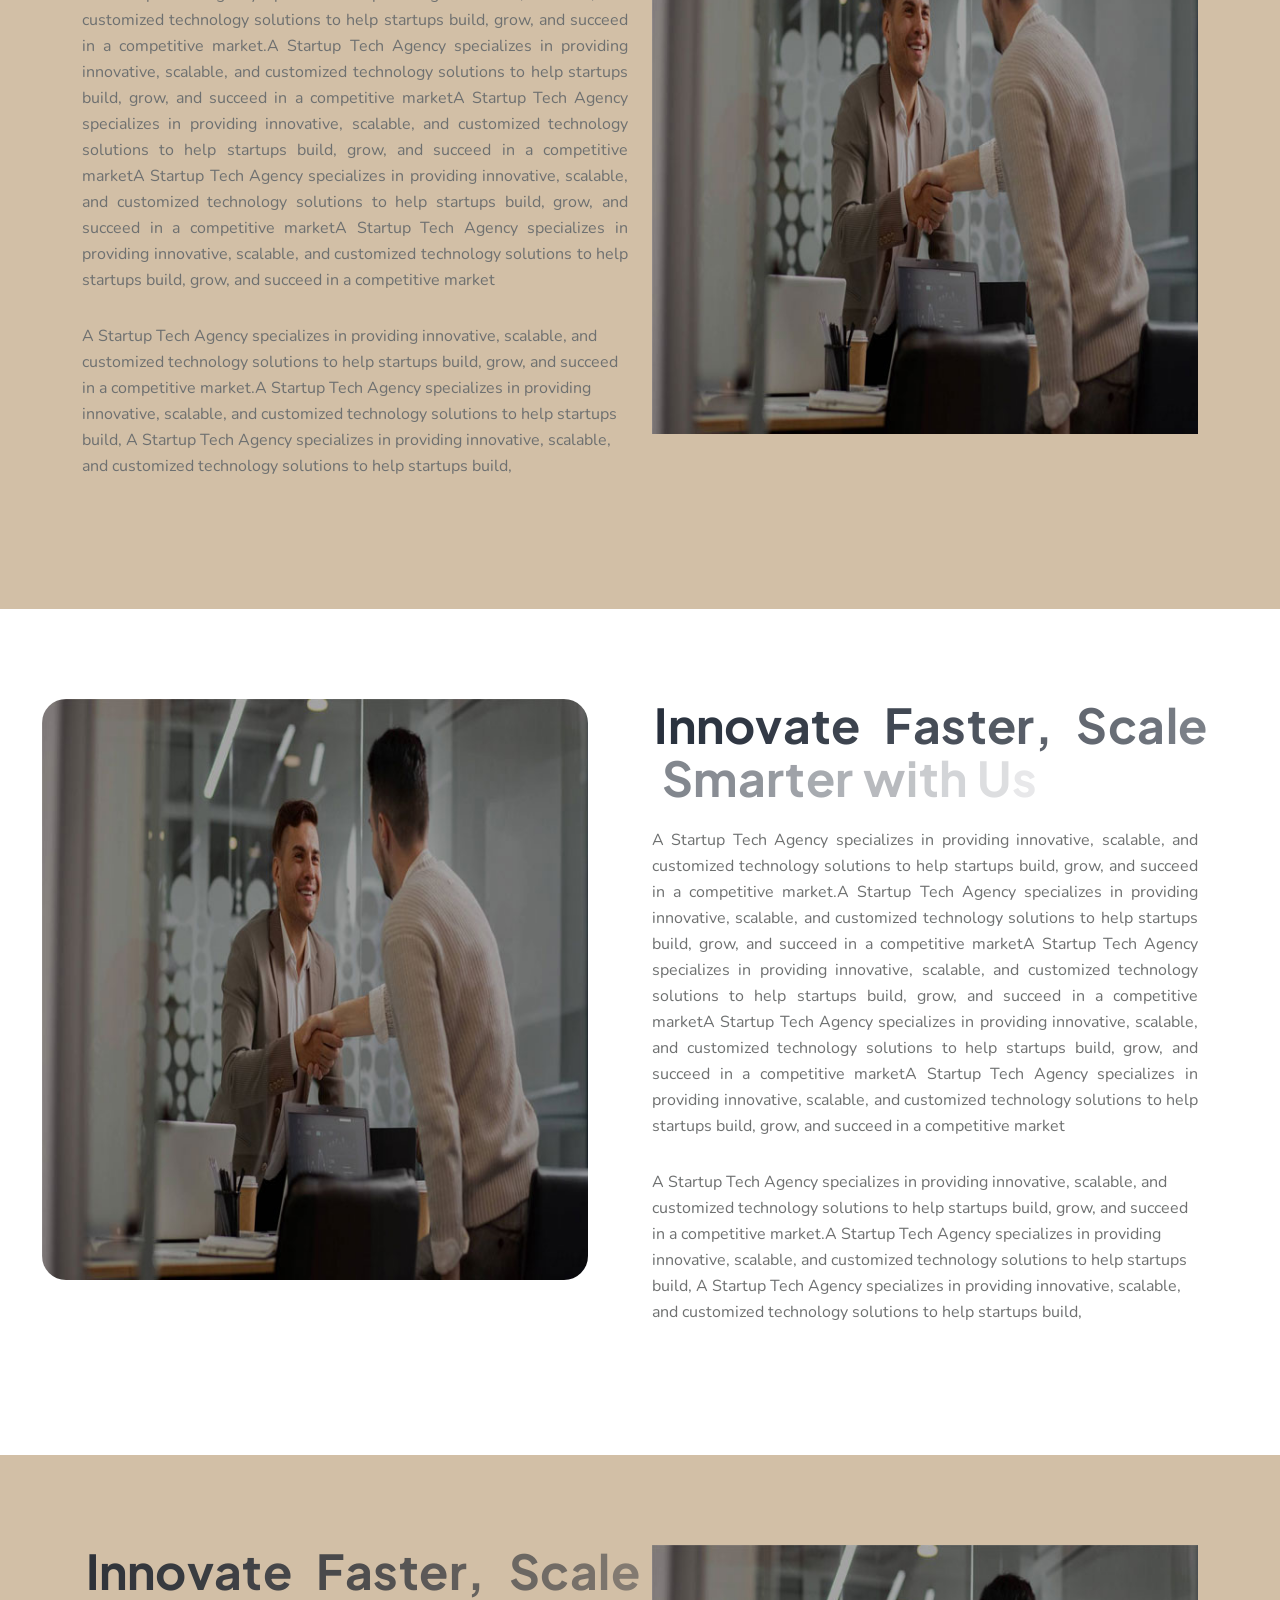
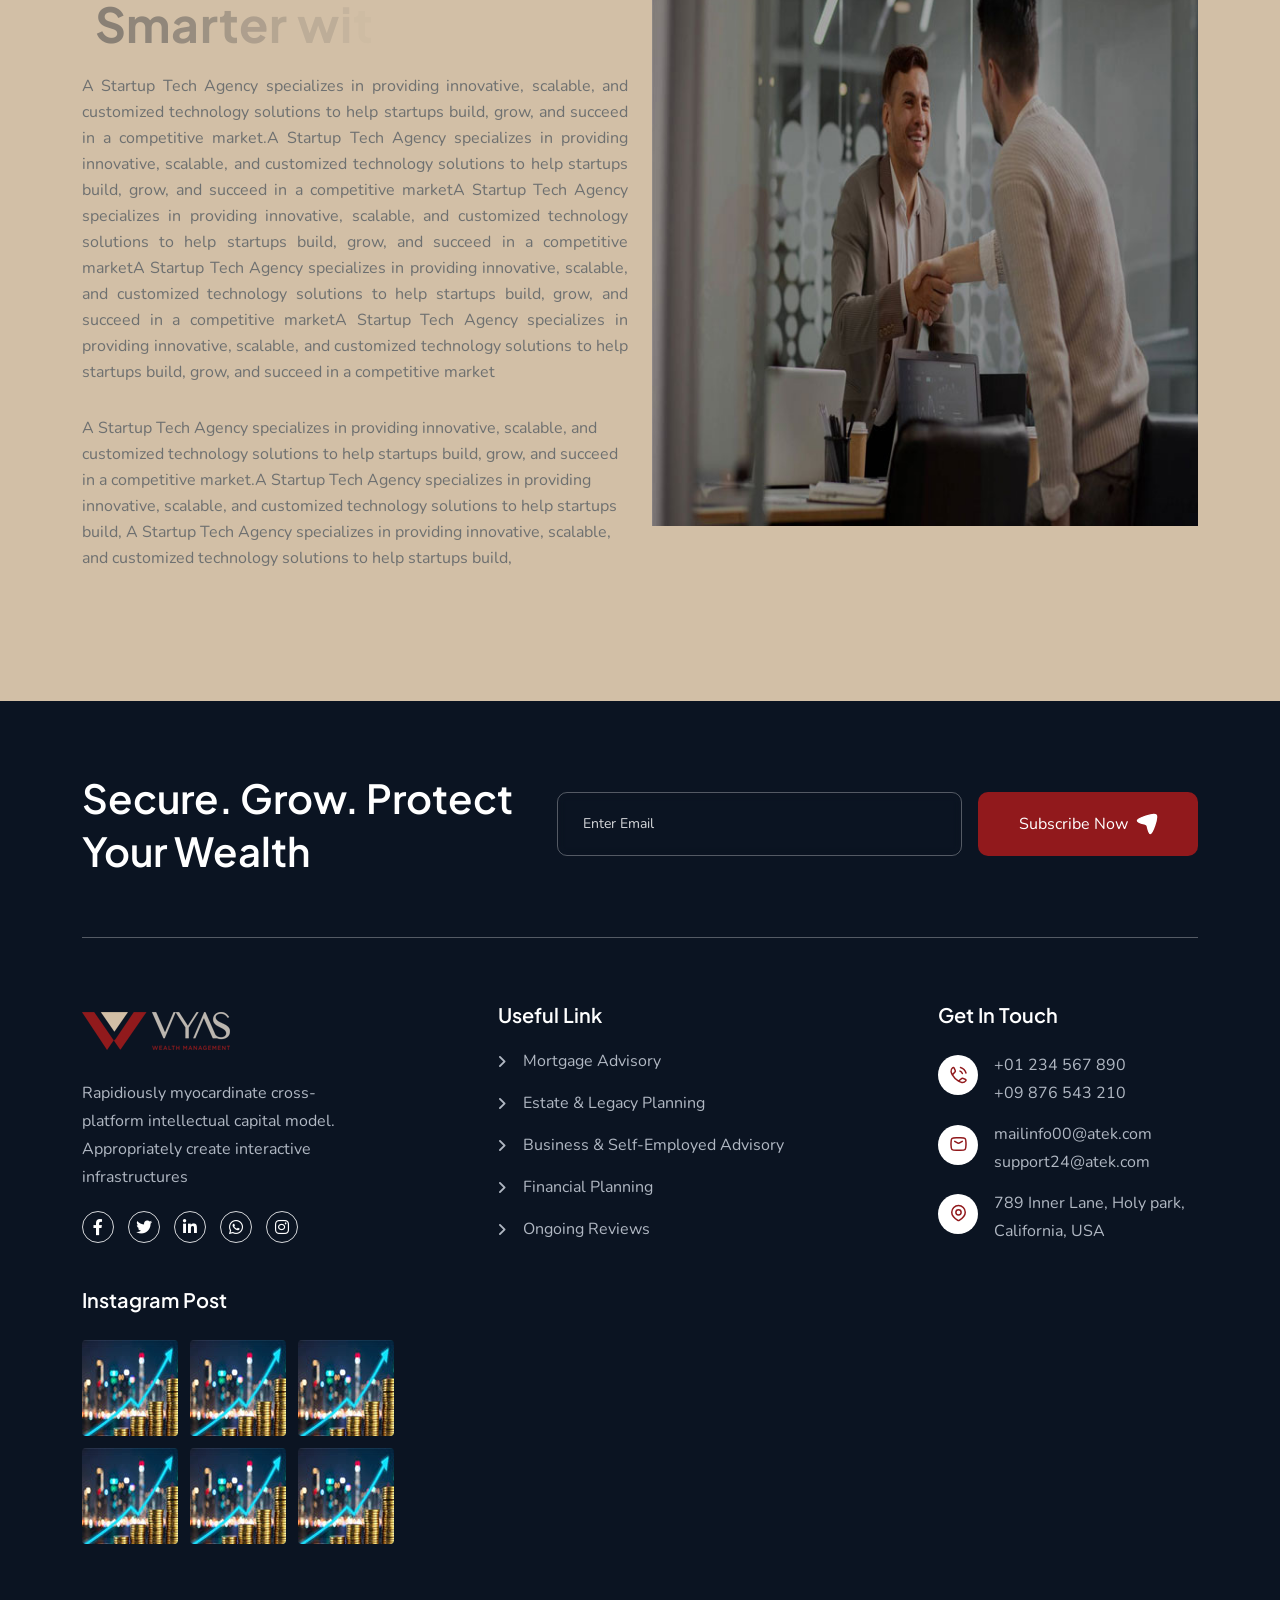
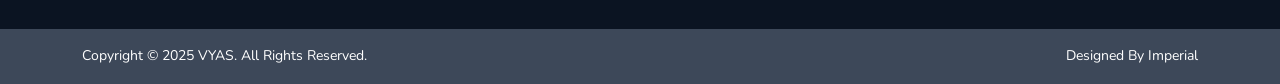
<file: services.html>
<!doctype html>
<html class="no-js" lang="zxx">

<head>
    <meta charset="utf-8">
    <meta http-equiv="x-ua-compatible" content="ie=edge">
    <title>Wealth Management</title>
    <meta name="author" content="Atek">
    <meta name="description" content="Atek - It Business and Consulting Service Html Template">
    <meta name="keywords" content="Atek - It Business and Consulting Service Html Template">
    <meta name="robots" content="INDEX,FOLLOW">

    <!-- Mobile Specific Metas -->
    <meta name="viewport" content="width=device-width, initial-scale=1, shrink-to-fit=no">

    <!-- Favicons - Place favicon.ico in the root directory -->
    <link rel="apple-touch-icon" sizes="57x57" href="assets/img/favicons/favicon.png">
    <link rel="apple-touch-icon" sizes="60x60" href="assets/img/favicons/favicon.png">
    <link rel="apple-touch-icon" sizes="72x72" href="assets/img/favicons/favicon.png">
    <link rel="apple-touch-icon" sizes="76x76" href="assets/img/favicons/favicon.png">
    <link rel="apple-touch-icon" sizes="114x114" href="assets/img/favicons/favicon.png">
    <link rel="apple-touch-icon" sizes="120x120" href="assets/img/favicons/favicon.png">
    <link rel="apple-touch-icon" sizes="144x144" href="assets/img/favicons/favicon.png">
    <link rel="apple-touch-icon" sizes="152x152" href="assets/img/favicons/favicon.png">
    <link rel="apple-touch-icon" sizes="180x180" href="assets/img/favicons/favicon.png">
    <link rel="icon" type="image/png" sizes="192x192" href="assets/img/favicons/favicon.png">
    <link rel="icon" type="image/png" sizes="32x32" href="assets/img/favicons/favicon.png">
    <link rel="icon" type="image/png" sizes="96x96" href="assets/img/favicons/favicon.png">
    <link rel="icon" type="image/png" sizes="16x16"href="assets/img/favicons/favicon.png">
    <link rel="manifest" href="assets/img/favicons/manifest.json">
    <meta name="msapplication-TileColor" content="#ffffff">
    <meta name="msapplication-TileImage" content="assets/img/favicons/ms-icon-144x144.png">
    <meta name="theme-color" content="#ffffff">

    <!--==============================
	  Google Fonts
	============================== -->
    <link rel="preconnect" href="https://fonts.googleapis.com">
    <link rel="preconnect" href="https://fonts.gstatic.com" crossorigin>
    <link rel="preconnect" href="https://fonts.googleapis.com">
    <link rel="preconnect" href="https://fonts.gstatic.com" crossorigin>
    <link
        href="https://fonts.googleapis.com/css2?family=Nunito:ital,wght@0,200..1000;1,200..1000&family=Plus+Jakarta+Sans:ital,wght@0,200..800;1,200..800&display=swap"
        rel="stylesheet">

    <!--==============================
	    All CSS File
	============================== -->
    <!--==============================
	    All CSS File
	============================== -->
    <!-- Bootstrap -->
    <link rel="stylesheet" href="assets/css/bootstrap.min.css">
    <!-- Fontawesome Icon -->
    <link rel="stylesheet" href="assets/css/fontawesome.min.css">
    <!-- Magnific Popup -->
    <link rel="stylesheet" href="assets/css/magnific-popup.min.css">

    <!-- Swiper css -->
    <link rel="stylesheet" href="assets/css/swiper-bundle.min.css">

    <!-- Theme Custom CSS -->
    <link rel="stylesheet" href="assets/css/style.css">

</head>

<body>

    <!--[if lte IE 9]>
    	<p class="browserupgrade">You are using an <strong>outdated</strong> browser. Please <a href="https://browsehappy.com/">upgrade your browser</a> to improve your experience and security.</p>
  	<![endif]-->


    <!--********************************
   		Code Start From Here 
	******************************** -->

    <!-- <div class="cursor-follower"></div> -->

    <!-- slider drag cursor -->
    <div class="slider-drag-cursor d-flex align-items-center justify-content-between">
        <span class="drag-icon-left"><img src="assets/img/icon/drag-arrow-left.svg" alt=""></span>
        DRAG
        <span class="drag-icon-right">
            <img src="assets/img/icon/drag-arrow-right.svg" alt="">
        </span>
    </div>


    <!--==============================
     Preloader
  ==============================-->
    <div class="preloader ">
        <button class="th-btn preloaderCls">Cancel Preloader </button>
        <div class="preloader-inner">
            <img src="assets/img/pre.png" alt="img">
            <span class="loader">
                VYAS
                <span class="loading-text">Wealth Management</span>
            </span>
        </div>
    </div><!--==============================
    Sidemenu
============================== -->
    <div class="sidemenu-wrapper sidemenu-info ">
        <div class="sidemenu-content">
            <button class="closeButton sideMenuCls">
                <i class="far fa-times"></i>
            </button>
            <div class="widget  ">
                <div class="th-widget-about">
                    <div class="about-logo">
                        <a href="index.html"><img src="assets/img/logo2.svg" alt="Atek"></a>
                    </div>
                    <p class="about-text">Quick access to essential system features, including the dashboard for an
                        overview of operations, network settings for managing connectivity, system logs for tracking
                        activities.</p>
                    <div class="th-social">
                        <a href="https://www.facebook.com/"><i class="fab fa-facebook-f"></i></a>
                        <a href="https://www.twitter.com/"><i class="fab fa-twitter"></i></a>
                        <a href="https://www.linkedin.com/"><i class="fab fa-linkedin-in"></i></a>
                        <a href="https://www.whatsapp.com/"><i class="fab fa-whatsapp"></i></a>
                        <a href="https://instagram.com/"><i class="fab fa-instagram"></i></a>
                    </div>
                </div>
            </div>
            <div class="widget  ">
                <h3 class="widget_title">Recent Posts</h3>
                <div class="recent-post-wrap">
                    <div class="recent-post d-flex align-items-center">
                        <div class="media-img">
                            <a href="blog-details.html"><img src="assets/img/blog/recent-post-1-1.jpg"
                                    alt="Blog Image"></a>
                        </div>
                        <div class="media-body">
                            <div class="recent-post-meta">
                                <a href="blog.html"><i class="far fa-calendar"></i>24 Jun , 2025</a>
                            </div>
                            <h4 class="post-title"><a class="text-inherit" href="blog-details.html">Where Vision Meets
                                    Concrete
                                    Reality</a></h4>
                        </div>
                    </div>
                    <div class="recent-post d-flex align-items-center">
                        <div class="media-img">
                            <a href="blog-details.html"><img src="assets/img/blog/recent-post-1-2.jpg"
                                    alt="Blog Image"></a>
                        </div>
                        <div class="media-body">
                            <div class="recent-post-meta">
                                <a href="blog.html"><i class="far fa-calendar"></i>22 Jun , 2025</a>
                            </div>
                            <h4 class="post-title"><a class="text-inherit" href="blog-details.html">Raising the Bar in
                                    Construction.</a></h4>
                        </div>
                    </div>
                </div>
            </div>
            <div class="widget  ">
                <h3 class="widget_title">Get In Touch</h3>
                <div class="th-widget-contact">
                    <div class="info-box_text">
                        <div class="icon">
                            <img src="assets/img/icon/phone.svg" alt="img">
                        </div>
                        <div class="details">
                            <p><a href="tel:+01234567890" class="info-box_link">+01 234 567 890</a></p>
                            <p><a href="tel:+09876543210" class="info-box_link">+09 876 543 210</a></p>
                        </div>
                    </div>
                    <div class="info-box_text">
                        <div class="icon">
                            <img src="assets/img/icon/envelope.svg" alt="img">
                        </div>
                        <div class="details">
                            <p><a href="mailto:mailinfo00@atek.com" class="info-box_link">mailinfo00@atek.com</a></p>
                            <p><a href="mailto:support24@atek.com" class="info-box_link">support24@atek.com</a></p>
                        </div>
                    </div>
                    <div class="info-box_text">
                        <div class="icon"><img src="assets/img/icon/location-dot.svg" alt="img"></div>
                        <div class="details">
                            <p>789 Inner Lane, Holy park, California, USA</p>
                        </div>
                    </div>
                </div>
            </div>
        </div>
    </div>
    <div class="popup-search-box">
        <button class="searchClose"><i class="fal fa-times"></i></button>
        <form action="#">
            <input type="text" placeholder="What are you looking for?">
            <button type="submit"><i class="fal fa-search"></i></button>
        </form>
    </div><!--==============================
    Mobile Menu
  ============================== -->
    <div class="th-menu-wrapper onepage-nav">
        <div class="th-menu-area text-center">
            <button class="th-menu-toggle"><i class="fal fa-times"></i></button>
            <div class="mobile-logo">
                <a href="index.html"><img src="assets/img/logo.png" alt="Atek"></a>
            </div>
            <div class="th-mobile-menu">
                <ul>
                    <li>
                        <a class="active" href="index.html">Home</a>

                    </li>
                    <li class=>
                        <a href="#">About Us</a>

                    </li>

                    <li class="menu-item-has-children">
                        <a href="#">Services</a>
                        <ul class="sub-menu">

                            <li><a href="#0">Mortgage Advisory</a></li>
                            <li><a href="#0">Estate & Legacy Planning</a></li>
                            <li><a href="#0">Business & Self-Employed Advisory</a></li>
                            <li><a href="#0">Financial Planning</a></li>
                            <li><a href="#0">Ongoing Reviews</a></li>

                        </ul>
                    </li>


                    <li>
                        <a href="index.html">Contact us</a>

                    </li>

                </ul>
            </div>
        </div>
    </div><!--==============================
	Header Area
==============================-->
    <header class="th-header header-layout1">
        <div class="header-top">
            <div class="container th-container">
                <div class="row justify-content-center justify-content-xl-between align-items-center">
                    <div class="col-auto d-none d-md-block">
                        <div class="header-links">
                            <ul>
                                <li class="d-none d-xl-inline-block"><i
                                        class="fa-sharp fa-regular  fa-phone"></i>
                                    <span>+91 99999 99999</span>
                                </li>
                                <li class="d-none d-xl-inline-block"><i class="fa-regular fa-envelope"></i>
                                    <span>rekharsi13@gmail.com</span>
                                </li>
                            </ul>
                        </div>
                    </div>
                    <div class="col-auto">
                        <div class="header-links">
                            <ul>
                                <li class="d-none d-xl-inline-block"><i
                                        class="fa-sharp fa-regular  fa-location-dot"></i>
                                    <span>45 New Eskaton Road, Austria</span>
                                </li>
                                <li class="d-none d-xl-inline-block"><i class="fa-regular fa-clock"></i>
                                    <span>Sun to Friday: 8.00 am - 7.00 pm</span>
                                </li>
                            </ul>
                        </div>
                    </div>
                </div>
            </div>
        </div>
        <div class="sticky-wrapper">
            <!-- Main Menu Area -->
            <div class="menu-area">
                <div class="container th-container">
                    <div class="row align-items-center justify-content-between">
                        <div class="col-auto">
                            <div class="header-logo">
                                <a href="index.html">
                                    <img src="assets/img/logo.png" alt="Atek">
                                </a>
                            </div>
                        </div>
                        <div class="col-auto me-xxl-auto">
                            <nav class="main-menu d-none d-xl-inline-block">
                                <ul>
                                    <li>
                                        <a class="active" href="index.html">Home</a>

                                    </li>
                                    <li class=>
                                        <a href="about-us.html">About Us</a>

                                    </li>

                                    <li class="menu-item-has-children">
                                        <a href="services.html">Services</a>
                                        <ul class="sub-menu">

                                            <li><a href="shop.html">Mortgage Advisory</a></li>
                                            <li><a href="shop-details.html">Estate & Legacy Planning</a></li>
                                            <li><a href="cart.html">Business & Self-Employed Advisory</a></li>
                                            <li><a href="checkout.html">Financial Planning</a></li>
                                            <li><a href="wishlist.html">Ongoing Reviews</a></li>

                                        </ul>
                                    </li>


                                    <li>
                                        <a href="contact-us.html">Contact us</a>

                                    </li>

                                </ul>
                            </nav>
                            <button type="button" class="th-menu-toggle d-block d-xl-none"><i
                                    class="far fa-bars"></i></button>
                        </div>
                        <div class="col-auto d-none d-xl-block">
                            <div class="header-button">

                                <a href="#0" class="th-btn th-icon">Get In Touch <i
                                        class="fa-light fa-arrow-right-long"></i></a>
                            </div>
                        </div>
                    </div>
                </div>

            </div>
        </div>
    </header>
    <!--==============================
Hero Area
==============================-->
  

      <!--==============================
    Breadcumb
============================== -->
    <div class="breadcumb-wrapper " data-bg-src="assets/img/bg/breadcumb-bg.jpg">
        <div class="container">
            <div class="breadcumb-content">
                <h1 class="breadcumb-title">Our Services</h1>
                <ul class="breadcumb-menu">
                    <li><a href="index.html">Home</a></li>
                    <li>Our Services</li>
                </ul>
            </div>
        </div>
    </div><!--==============================
Contact Area  
==============================-->


    <div class="about-area position-relative overflow-hidden pt90 pb100" id="about-sec">
        <div class="container">
            <div class="row">
                <div class="col-xl-6 col-xxl-5">
                    <div class="img-box2">
                        <div class="img1 reveal ddn ">
                            <img src="assets/img/normal/about_2_1.jpg" alt="About">
                        </div>
                       
                    </div>
                </div>
                <div class="col-xl-6 col-xxl-7">
                    <div class="">
                        <div class="title-area about4-titlebox mb-20 tx">
                           
                            <h2 class="sec-title mb-20  text-anime-style-2">Innovate Faster, Scale Smarter with Us</h2>
                        </div>
                        <p class="sec-text mb-30 wow fadeInUp tx" data-wow-delay=".2s">A Startup Tech Agency specializes in
                            providing innovative, scalable, and customized technology solutions to help startups build,
                            grow, and succeed in a competitive market.A Startup Tech Agency specializes in
                            providing innovative, scalable, and customized technology solutions to help startups build,
                            grow, and succeed in a competitive marketA Startup Tech Agency specializes in
                            providing innovative, scalable, and customized technology solutions to help startups build,
                            grow, and succeed in a competitive marketA Startup Tech Agency specializes in
                            providing innovative, scalable, and customized technology solutions to help startups build,
                            grow, and succeed in a competitive marketA Startup Tech Agency specializes in
                            providing innovative, scalable, and customized technology solutions to help startups build,
                            grow, and succeed in a competitive market</p>
                            <p class="sec-text mb-30 wow fadeInUp" data-wow-delay=".2s">A Startup Tech Agency specializes in
                            providing innovative, scalable, and customized technology solutions to help startups build,
                            grow, and succeed in a competitive market.A Startup Tech Agency specializes in
                            providing innovative, scalable, and customized technology solutions to help startups build,
                            A Startup Tech Agency specializes in
                            providing innovative, scalable, and customized technology solutions to help startups build,
                            </p>
                       
                       
                    </div>
                </div>
            </div>
        </div>
    </div>
   
   <div class="about-area position-relative overflow-hidden pt90 pb100" id="about-sec" style="background-color: #d2bfa6;">
        <div class="container">
            <div class="row">

                <div class="col-xl-6 col-xxl-7">
                    <div class="">
                        <div class="title-area about4-titlebox mb-20 tx">
                           
                            <h2 class="sec-title mb-20  text-anime-style-2">Innovate Faster, Scale Smarter with Us</h2>
                        </div>
                        <p class="sec-text mb-30 wow fadeInUp tx" data-wow-delay=".2s">A Startup Tech Agency specializes in
                            providing innovative, scalable, and customized technology solutions to help startups build,
                            grow, and succeed in a competitive market.A Startup Tech Agency specializes in
                            providing innovative, scalable, and customized technology solutions to help startups build,
                            grow, and succeed in a competitive marketA Startup Tech Agency specializes in
                            providing innovative, scalable, and customized technology solutions to help startups build,
                            grow, and succeed in a competitive marketA Startup Tech Agency specializes in
                            providing innovative, scalable, and customized technology solutions to help startups build,
                            grow, and succeed in a competitive marketA Startup Tech Agency specializes in
                            providing innovative, scalable, and customized technology solutions to help startups build,
                            grow, and succeed in a competitive market</p>
                            <p class="sec-text mb-30 wow fadeInUp" data-wow-delay=".2s">A Startup Tech Agency specializes in
                            providing innovative, scalable, and customized technology solutions to help startups build,
                            grow, and succeed in a competitive market.A Startup Tech Agency specializes in
                            providing innovative, scalable, and customized technology solutions to help startups build,
                            A Startup Tech Agency specializes in
                            providing innovative, scalable, and customized technology solutions to help startups build,
                            </p>
                       
                       
                    </div>
                </div>
                <div class="col-xl-6 col-xxl-5">
                    <div class="">
                        <div class="img1 reveal ddn ">
                            <img src="assets/img/normal/about_2_1.jpg" alt="About">
                        </div>
                       
                    </div>
                </div>
                
            </div>
        </div>
    </div>

    <div class="about-area position-relative overflow-hidden pt90 pb100" id="about-sec" >
        <div class="container">
            <div class="row">
                <div class="col-xl-6 col-xxl-5">
                    <div class="img-box2">
                        <div class="img1 reveal ddn ">
                            <img src="assets/img/normal/about_2_1.jpg" alt="About">
                        </div>
                       
                    </div>
                </div>
                <div class="col-xl-6 col-xxl-7">
                    <div class="">
                        <div class="title-area about4-titlebox mb-20 tx">
                           
                            <h2 class="sec-title mb-20  text-anime-style-2">Innovate Faster, Scale Smarter with Us</h2>
                        </div>
                        <p class="sec-text mb-30 wow fadeInUp tx" data-wow-delay=".2s">A Startup Tech Agency specializes in
                            providing innovative, scalable, and customized technology solutions to help startups build,
                            grow, and succeed in a competitive market.A Startup Tech Agency specializes in
                            providing innovative, scalable, and customized technology solutions to help startups build,
                            grow, and succeed in a competitive marketA Startup Tech Agency specializes in
                            providing innovative, scalable, and customized technology solutions to help startups build,
                            grow, and succeed in a competitive marketA Startup Tech Agency specializes in
                            providing innovative, scalable, and customized technology solutions to help startups build,
                            grow, and succeed in a competitive marketA Startup Tech Agency specializes in
                            providing innovative, scalable, and customized technology solutions to help startups build,
                            grow, and succeed in a competitive market</p>
                            <p class="sec-text mb-30 wow fadeInUp" data-wow-delay=".2s">A Startup Tech Agency specializes in
                            providing innovative, scalable, and customized technology solutions to help startups build,
                            grow, and succeed in a competitive market.A Startup Tech Agency specializes in
                            providing innovative, scalable, and customized technology solutions to help startups build,
                            A Startup Tech Agency specializes in
                            providing innovative, scalable, and customized technology solutions to help startups build,
                            </p>
                       
                       
                    </div>
                </div>
            </div>
        </div>
    </div>
   
   <div class="about-area position-relative overflow-hidden pt90 pb100" id="about-sec" style="background-color: #d2bfa6;">
        <div class="container">
            <div class="row">

                <div class="col-xl-6 col-xxl-7">
                    <div class="">
                        <div class="title-area about4-titlebox mb-20 tx">
                           
                            <h2 class="sec-title mb-20  text-anime-style-2">Innovate Faster, Scale Smarter with Us</h2>
                        </div>
                        <p class="sec-text mb-30 wow fadeInUp tx" data-wow-delay=".2s">A Startup Tech Agency specializes in
                            providing innovative, scalable, and customized technology solutions to help startups build,
                            grow, and succeed in a competitive market.A Startup Tech Agency specializes in
                            providing innovative, scalable, and customized technology solutions to help startups build,
                            grow, and succeed in a competitive marketA Startup Tech Agency specializes in
                            providing innovative, scalable, and customized technology solutions to help startups build,
                            grow, and succeed in a competitive marketA Startup Tech Agency specializes in
                            providing innovative, scalable, and customized technology solutions to help startups build,
                            grow, and succeed in a competitive marketA Startup Tech Agency specializes in
                            providing innovative, scalable, and customized technology solutions to help startups build,
                            grow, and succeed in a competitive market</p>
                            <p class="sec-text mb-30 wow fadeInUp" data-wow-delay=".2s">A Startup Tech Agency specializes in
                            providing innovative, scalable, and customized technology solutions to help startups build,
                            grow, and succeed in a competitive market.A Startup Tech Agency specializes in
                            providing innovative, scalable, and customized technology solutions to help startups build,
                            A Startup Tech Agency specializes in
                            providing innovative, scalable, and customized technology solutions to help startups build,
                            </p>
                       
                       
                    </div>
                </div>
                <div class="col-xl-6 col-xxl-5">
                    <div class="">
                        <div class="img1 reveal ddn ">
                            <img src="assets/img/normal/about_2_1.jpg" alt="About">
                        </div>
                       
                    </div>
                </div>
                
            </div>
        </div>
    </div>
   

    

     





    <footer class="footer-wrapper footer-layout1 black-bg p1">
        <div class="widget-area">
            <div class="container">
                <div class="newsletter-area">
                    <div class="newsletter-top">
                        <div class="row gy-4 align-items-center">
                            <div class="col-lg-5">
                                <h2 class="newsletter-title text-white text-capitalize mb-0">Secure. Grow. Protect Your Wealth</h2>
                            </div>
                            <div class="col-lg-7">
                                <form class="newsletter-form">
                                    <input class="form-control " type="email" placeholder="Enter Email" required="">
                                    <button type="submit" class="th-btn style3">Subscribe Now <img
                                            src="assets/img/icon/plane.svg" alt=""></button>
                                </form>
                            </div>
                        </div>
                    </div>
                </div>
                <div class="row justify-content-between">
                    <div class="col-md-6 col-xl-3">
                        <div class="widget footer-widget">
                            <div class="th-widget-about">
                                <div class="about-logo">
                                    <a href="index.html"><img src="assets/img/ff.png" alt="Atek"></a>
                                </div>
                                <p class="about-text">Rapidiously myocardinate cross-platform intellectual capital
                                    model. Appropriately create interactive infrastructures</p>
                                <div class="th-social">
                                    <a href="https://www.facebook.com/"><i class="fab fa-facebook-f"></i></a>
                                    <a href="https://www.twitter.com/"><i class="fab fa-twitter"></i></a>
                                    <a href="https://www.linkedin.com/"><i class="fab fa-linkedin-in"></i></a>
                                    <a href="https://www.whatsapp.com/"><i class="fab fa-whatsapp"></i></a>
                                    <a href="https://instagram.com/"><i class="fab fa-instagram"></i></a>
                                </div>
                            </div>
                        </div>
                    </div>
                    <div class="col-md-6 col-xl-auto">
                        <div class="widget widget_nav_menu footer-widget">
                            <h3 class="widget_title">Useful Link</h3>
                            <div class="menu-all-pages-container">
                                <ul class="menu">

                                    <li><a href="index.html">Mortgage Advisory</a></li>
                                    <li><a href="about.html">Estate & Legacy Planning</a></li>
                                    <li><a href="service.html">Business & Self-Employed Advisory</a></li>
                                    <li><a href="contact.html">Financial Planning</a></li>
                                    <li><a href="service.html">Ongoing Reviews</a></li>
                                </ul>
                            </div>
                        </div>
                    </div>
                    <div class="col-md-6 col-xl-auto">
                        <div class="widget footer-widget">
                            <h3 class="widget_title">Get In Touch</h3>
                            <div class="th-widget-contact">
                                <div class="info-box_text">
                                    <div class="icon">
                                        <img src="assets/img/icon/phone.svg" alt="img">
                                    </div>
                                    <div class="details">
                                        <p><a href="tel:+01234567890" class="info-box_link">+01 234 567 890</a></p>
                                        <p><a href="tel:+09876543210" class="info-box_link">+09 876 543 210</a></p>
                                    </div>
                                </div>
                                <div class="info-box_text">
                                    <div class="icon">
                                        <img src="assets/img/icon/envelope.svg" alt="img">
                                    </div>
                                    <div class="details">
                                        <p><a href="mailto:mailinfo00@atek.com"
                                                class="info-box_link">mailinfo00@atek.com</a></p>
                                        <p><a href="mailto:support24@atek.com"
                                                class="info-box_link">support24@atek.com</a></p>
                                    </div>
                                </div>
                                <div class="info-box_text">
                                    <div class="icon"><img src="assets/img/icon/location-dot.svg" alt="img"></div>
                                    <div class="details">
                                        <p><a href="https://maps.app.goo.gl/QyH2fFoJ9fii93mt7" target="_blank">789 Inner
                                                Lane, Holy park, California, USA</a></p>
                                    </div>
                                </div>
                            </div>
                        </div>
                    </div>
                    <div class="col-md-6 col-xl-auto">
                        <div class="widget footer-widget">
                            <h3 class="widget_title">Instagram Post</h3>
                            <div class="sidebar-gallery">
                                <div class="gallery-thumb">
                                    <img src="assets/img/widget/gallery_1_1.jpg" alt="Gallery Image">
                                    <a target="_blank" href="https://www.instagram.com/" class="gallery-btn"><i
                                            class="fab fa-instagram"></i></a>
                                </div>
                                <div class="gallery-thumb">
                                    <img src="assets/img/widget/gallery_1_1.jpg" alt="Gallery Image">
                                    <a target="_blank" href="https://www.instagram.com/" class="gallery-btn"><i
                                            class="fab fa-instagram"></i></a>
                                </div>
                                <div class="gallery-thumb">
                                    <img src="assets/img/widget/gallery_1_1.jpg" alt="Gallery Image">
                                    <a target="_blank" href="https://www.instagram.com/" class="gallery-btn"><i
                                            class="fab fa-instagram"></i></a>
                                </div>
                                <div class="gallery-thumb">
                                    <img src="assets/img/widget/gallery_1_1.jpg" alt="Gallery Image">
                                    <a target="_blank" href="https://www.instagram.com/" class="gallery-btn"><i
                                            class="fab fa-instagram"></i></a>
                                </div>
                                <div class="gallery-thumb">
                                    <img src="assets/img/widget/gallery_1_1.jpg" alt="Gallery Image">
                                    <a target="_blank" href="https://www.instagram.com/" class="gallery-btn"><i
                                            class="fab fa-instagram"></i></a>
                                </div>
                                <div class="gallery-thumb">
                                    <img src="assets/img/widget/gallery_1_1.jpg" alt="Gallery Image">
                                    <a target="_blank" href="https://www.instagram.com/" class="gallery-btn"><i
                                            class="fab fa-instagram"></i></a>
                                </div>
                            </div>
                        </div>
                    </div>
                </div>
            </div>
        </div>
        <div class="copyright-wrap">
            <div class="container">
                <div class="row justify-content-lg-between align-items-center">
                    <div class="col-lg-6">
                        <p class="copyright-text">Copyright © 2025 <a href="index.html">VYAS</a>. All Rights Reserved.
                        </p>
                    </div>
                    <div class="col-lg-6 text-center text-lg-end">
                        <div class="footer-links">
                            <p class="copyright-text">Designed By <a href="https://impinfo.in/"
                                    target="_blank">Imperial</a></p>
                        </div>
                    </div>
                </div>

            </div>
        </div>

    </footer>

    <!--********************************
			Code End  Here 
	******************************** -->

    <!-- Scroll To Top -->
    <div class="scroll-top">
        <svg class="progress-circle svg-content" width="100%" height="100%" viewBox="-1 -1 102 102">
            <path d="M50,1 a49,49 0 0,1 0,98 a49,49 0 0,1 0,-98"
                style="transition: stroke-dashoffset 10ms linear 0s; stroke-dasharray: 307.919, 307.919; stroke-dashoffset: 307.919;">
            </path>
        </svg>
    </div>
    <!--==============================
    All Js File
============================== -->
    <!-- Jquery -->
    <script src="assets/js/vendor/jquery-3.7.1.min.js"></script>
    <!-- Swiper Js -->
    <script src="assets/js/swiper-bundle.min.js"></script>
    <!-- Bootstrap -->
    <script src="assets/js/bootstrap.min.js"></script>
    <!-- Magnific Popup -->
    <script src="assets/js/jquery.magnific-popup.min.js"></script>
    <!-- Counter Up -->
    <script src="assets/js/jquery.counterup.min.js"></script>
    <!-- circle-progress -->
    <script src="assets/js/circle-progress.js"></script>
    <!-- Range Slider -->
    <script src="assets/js/jquery-ui.min.js"></script>
    <!-- imagesloaded -->
    <script src="assets/js/imagesloaded.pkgd.min.js"></script>
    <!-- isotope -->
    <script src="assets/js/isotope.pkgd.min.js"></script>

    <!-- nice select -->
    <script src="assets/js/nice-select.min.js"></script>
    <!-- wow -->
    <script src="assets/js/wow.min.js"></script>
    <!-- gsap -->
    <script src="assets/js/gsap.min.js"></script>
    <script src="assets/js/ScrollTrigger.min.js"></script>
    <script src="assets/js/SplitText.js"></script>
    <!-- Scroll Trigger -->
    <script src="assets/js/ScrollTrigger.min.js"></script>
    <!-- Lenis Smooth Scroll -->
    <script src="assets/js/lenis.min.js"></script>



    <!-- Main Js File -->
    <script src="assets/js/main.js"></script>
</body>

</html>
</file>
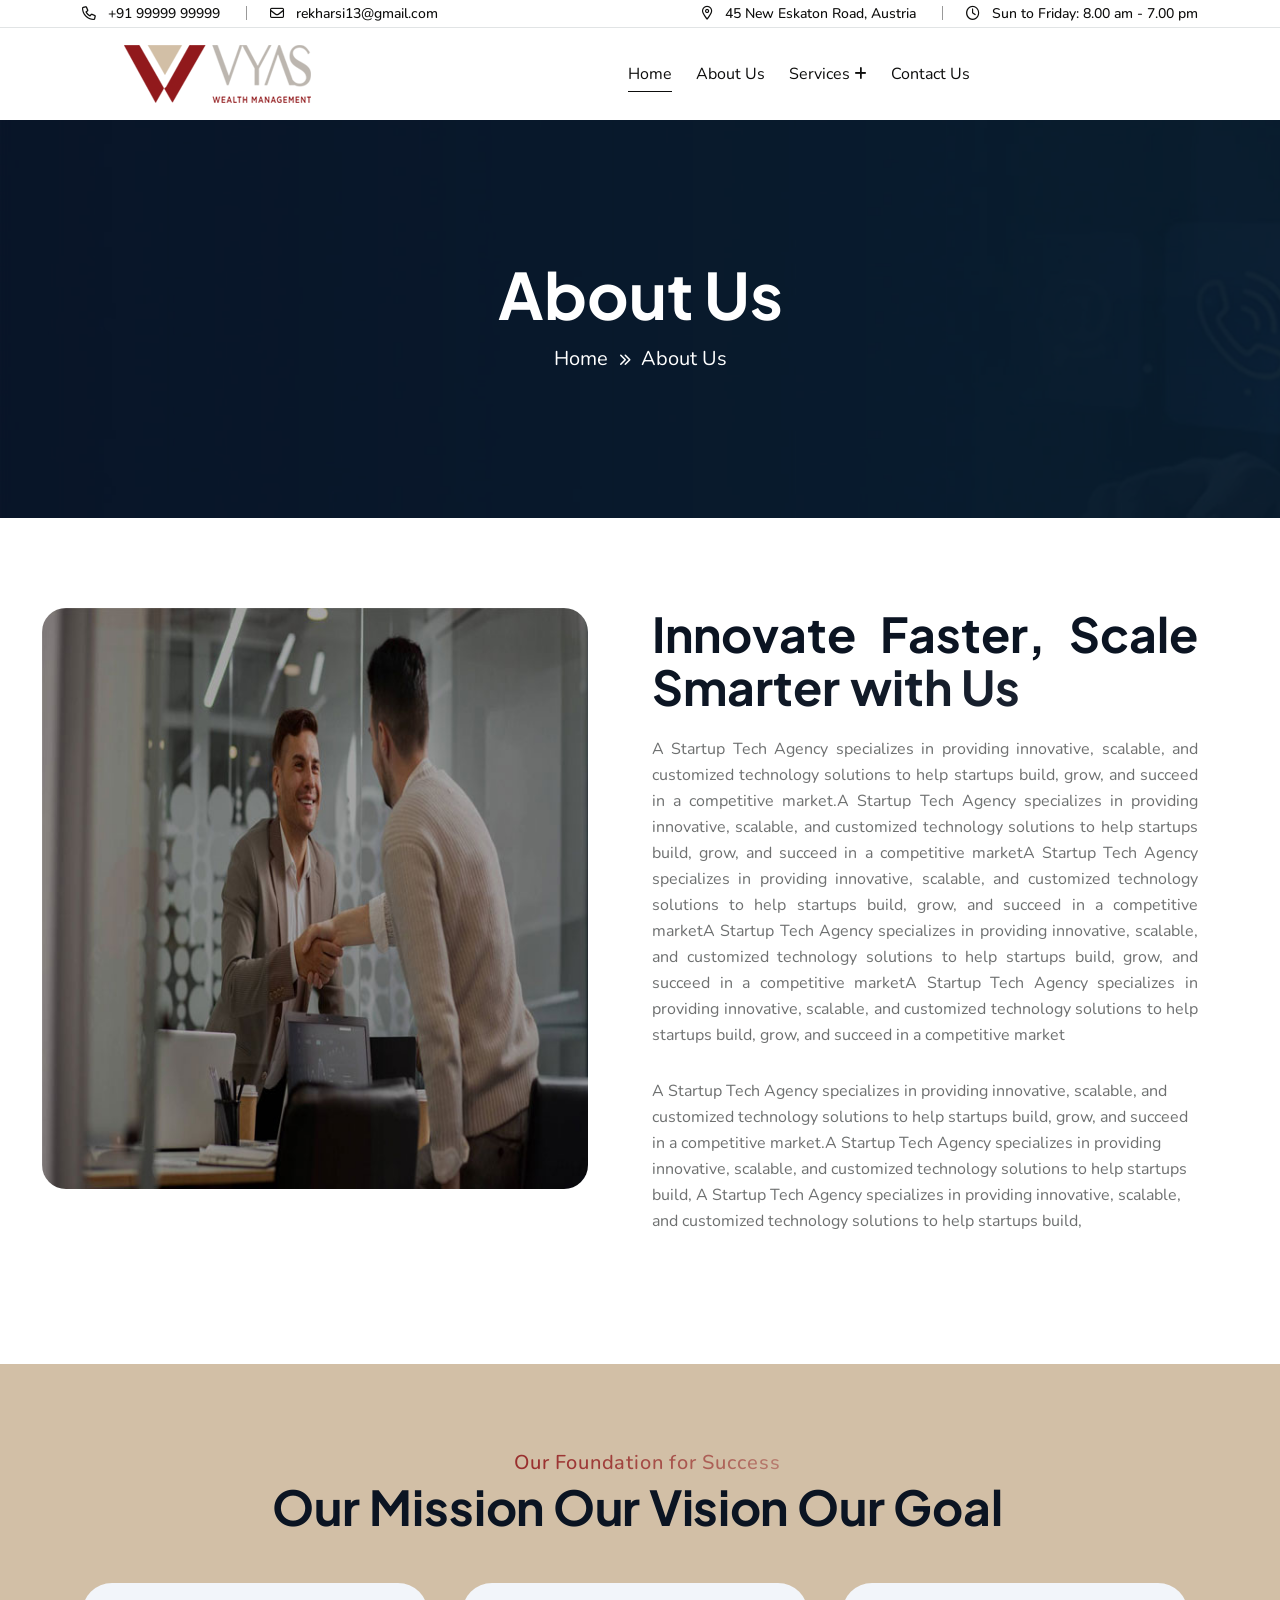
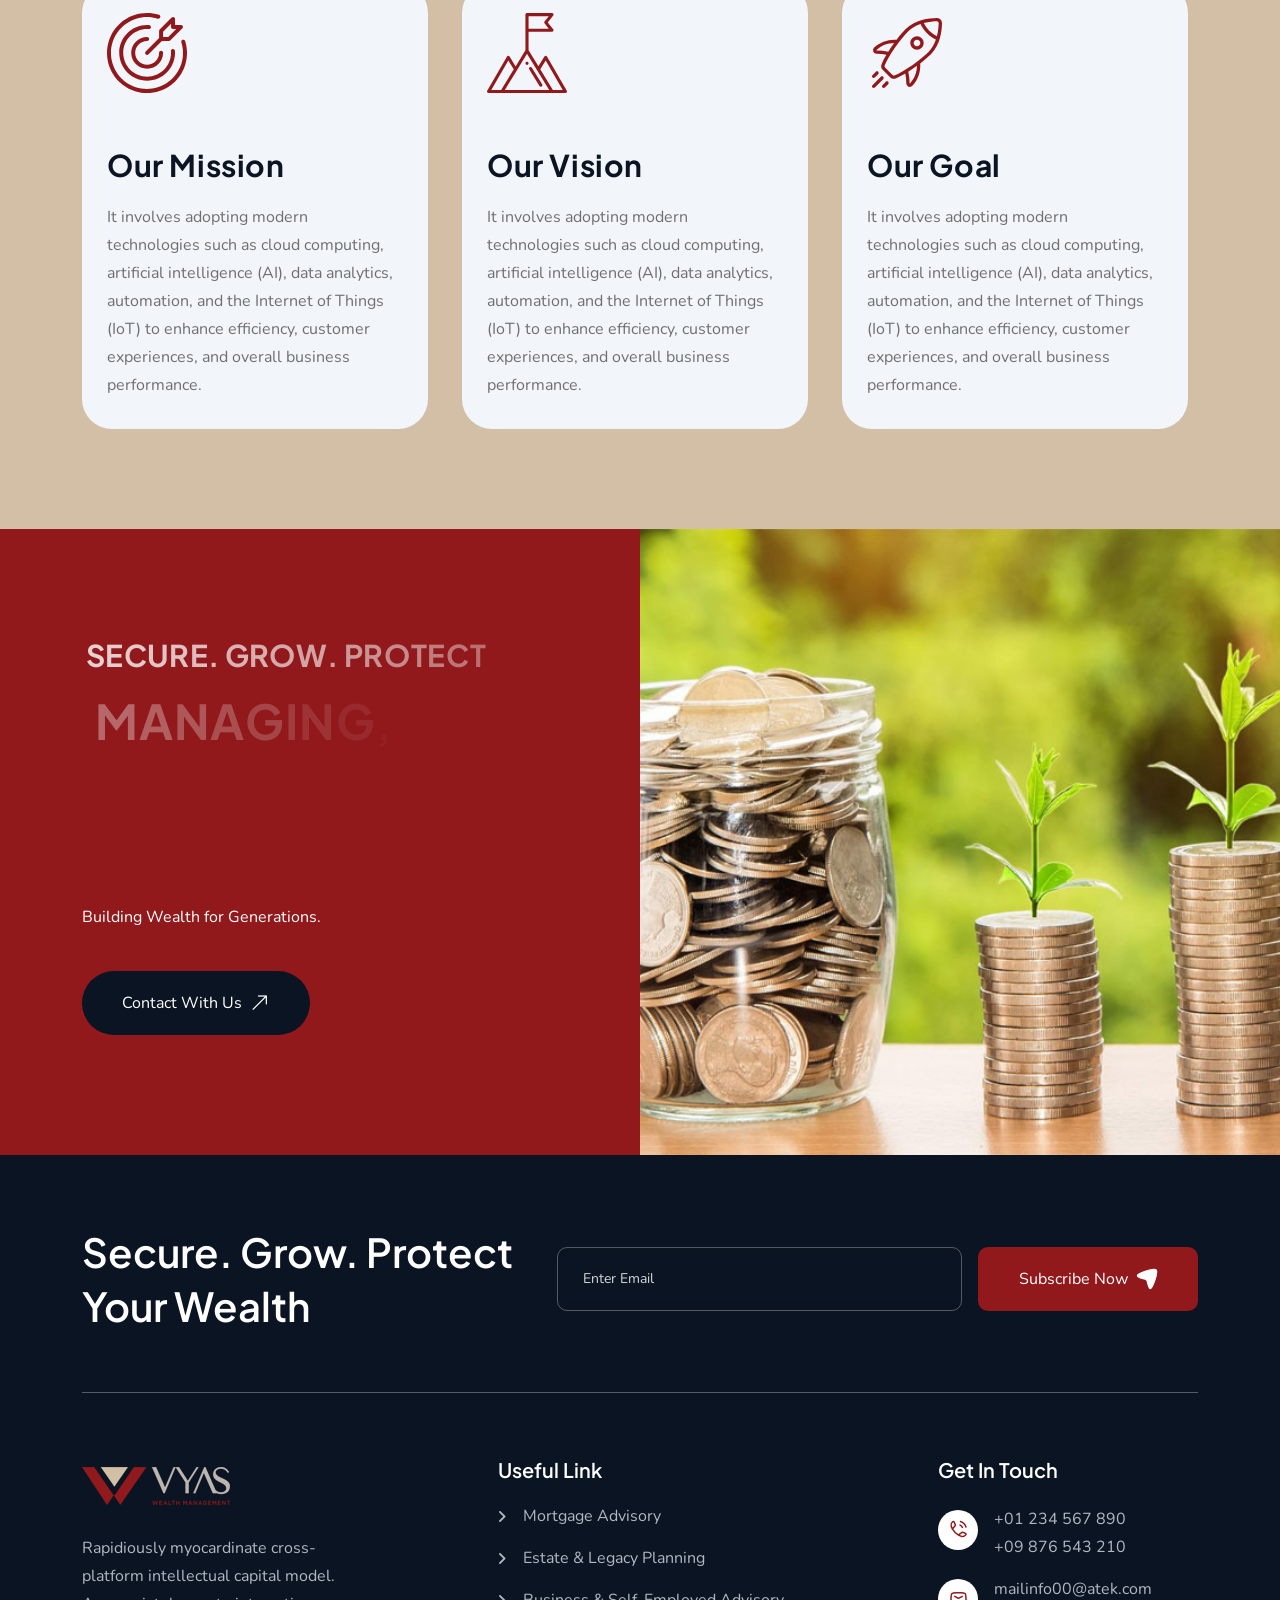
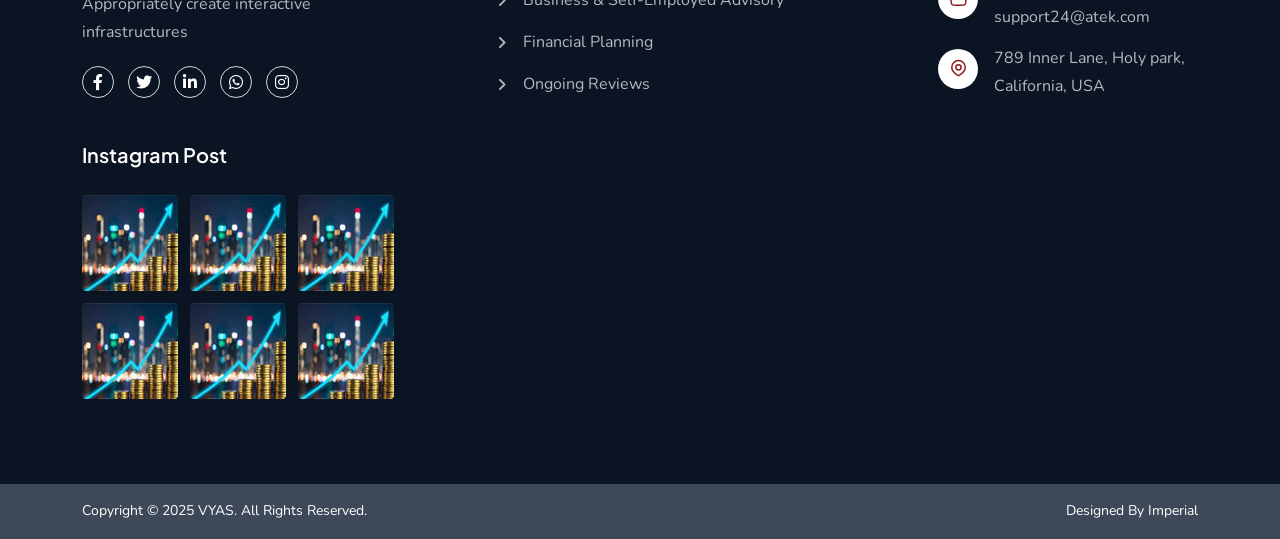
<file: services.html.html>
<!doctype html>
<html class="no-js" lang="zxx">

<head>
    <meta charset="utf-8">
    <meta http-equiv="x-ua-compatible" content="ie=edge">
    <title>Wealth Management</title>
    <meta name="author" content="Atek">
    <meta name="description" content="Atek - It Business and Consulting Service Html Template">
    <meta name="keywords" content="Atek - It Business and Consulting Service Html Template">
    <meta name="robots" content="INDEX,FOLLOW">

    <!-- Mobile Specific Metas -->
    <meta name="viewport" content="width=device-width, initial-scale=1, shrink-to-fit=no">

    <!-- Favicons - Place favicon.ico in the root directory -->
    <link rel="apple-touch-icon" sizes="57x57" href="assets/img/favicons/favicon.png">
    <link rel="apple-touch-icon" sizes="60x60" href="assets/img/favicons/favicon.png">
    <link rel="apple-touch-icon" sizes="72x72" href="assets/img/favicons/favicon.png">
    <link rel="apple-touch-icon" sizes="76x76" href="assets/img/favicons/favicon.png">
    <link rel="apple-touch-icon" sizes="114x114" href="assets/img/favicons/favicon.png">
    <link rel="apple-touch-icon" sizes="120x120" href="assets/img/favicons/favicon.png">
    <link rel="apple-touch-icon" sizes="144x144" href="assets/img/favicons/favicon.png">
    <link rel="apple-touch-icon" sizes="152x152" href="assets/img/favicons/favicon.png">
    <link rel="apple-touch-icon" sizes="180x180" href="assets/img/favicons/favicon.png">
    <link rel="icon" type="image/png" sizes="192x192" href="assets/img/favicons/favicon.png">
    <link rel="icon" type="image/png" sizes="32x32" href="assets/img/favicons/favicon.png">
    <link rel="icon" type="image/png" sizes="96x96" href="assets/img/favicons/favicon.png">
    <link rel="icon" type="image/png" sizes="16x16"href="assets/img/favicons/favicon.png">
    <link rel="manifest" href="assets/img/favicons/manifest.json">
    <meta name="msapplication-TileColor" content="#ffffff">
    <meta name="msapplication-TileImage" content="assets/img/favicons/ms-icon-144x144.png">
    <meta name="theme-color" content="#ffffff">

    <!--==============================
	  Google Fonts
	============================== -->
    <link rel="preconnect" href="https://fonts.googleapis.com">
    <link rel="preconnect" href="https://fonts.gstatic.com" crossorigin>
    <link rel="preconnect" href="https://fonts.googleapis.com">
    <link rel="preconnect" href="https://fonts.gstatic.com" crossorigin>
    <link
        href="https://fonts.googleapis.com/css2?family=Nunito:ital,wght@0,200..1000;1,200..1000&family=Plus+Jakarta+Sans:ital,wght@0,200..800;1,200..800&display=swap"
        rel="stylesheet">

    <!--==============================
	    All CSS File
	============================== -->
    <!--==============================
	    All CSS File
	============================== -->
    <!-- Bootstrap -->
    <link rel="stylesheet" href="assets/css/bootstrap.min.css">
    <!-- Fontawesome Icon -->
    <link rel="stylesheet" href="assets/css/fontawesome.min.css">
    <!-- Magnific Popup -->
    <link rel="stylesheet" href="assets/css/magnific-popup.min.css">

    <!-- Swiper css -->
    <link rel="stylesheet" href="assets/css/swiper-bundle.min.css">

    <!-- Theme Custom CSS -->
    <link rel="stylesheet" href="assets/css/style.css">

</head>

<body>

    <!--[if lte IE 9]>
    	<p class="browserupgrade">You are using an <strong>outdated</strong> browser. Please <a href="https://browsehappy.com/">upgrade your browser</a> to improve your experience and security.</p>
  	<![endif]-->


    <!--********************************
   		Code Start From Here 
	******************************** -->

    <!-- <div class="cursor-follower"></div> -->

    <!-- slider drag cursor -->
    <div class="slider-drag-cursor d-flex align-items-center justify-content-between">
        <span class="drag-icon-left"><img src="assets/img/icon/drag-arrow-left.svg" alt=""></span>
        DRAG
        <span class="drag-icon-right">
            <img src="assets/img/icon/drag-arrow-right.svg" alt="">
        </span>
    </div>


    <!--==============================
     Preloader
  ==============================-->
    <div class="preloader ">
        <button class="th-btn preloaderCls">Cancel Preloader </button>
        <div class="preloader-inner">
            <img src="assets/img/pre.png" alt="img">
            <span class="loader">
                VYAS
                <span class="loading-text">Wealth Management</span>
            </span>
        </div>
    </div><!--==============================
    Sidemenu
============================== -->
    <div class="sidemenu-wrapper sidemenu-info ">
        <div class="sidemenu-content">
            <button class="closeButton sideMenuCls">
                <i class="far fa-times"></i>
            </button>
            <div class="widget  ">
                <div class="th-widget-about">
                    <div class="about-logo">
                        <a href="index.html"><img src="assets/img/logo2.svg" alt="Atek"></a>
                    </div>
                    <p class="about-text">Quick access to essential system features, including the dashboard for an
                        overview of operations, network settings for managing connectivity, system logs for tracking
                        activities.</p>
                    <div class="th-social">
                        <a href="https://www.facebook.com/"><i class="fab fa-facebook-f"></i></a>
                        <a href="https://www.twitter.com/"><i class="fab fa-twitter"></i></a>
                        <a href="https://www.linkedin.com/"><i class="fab fa-linkedin-in"></i></a>
                        <a href="https://www.whatsapp.com/"><i class="fab fa-whatsapp"></i></a>
                        <a href="https://instagram.com/"><i class="fab fa-instagram"></i></a>
                    </div>
                </div>
            </div>
            <div class="widget  ">
                <h3 class="widget_title">Recent Posts</h3>
                <div class="recent-post-wrap">
                    <div class="recent-post d-flex align-items-center">
                        <div class="media-img">
                            <a href="blog-details.html"><img src="assets/img/blog/recent-post-1-1.jpg"
                                    alt="Blog Image"></a>
                        </div>
                        <div class="media-body">
                            <div class="recent-post-meta">
                                <a href="blog.html"><i class="far fa-calendar"></i>24 Jun , 2025</a>
                            </div>
                            <h4 class="post-title"><a class="text-inherit" href="blog-details.html">Where Vision Meets
                                    Concrete
                                    Reality</a></h4>
                        </div>
                    </div>
                    <div class="recent-post d-flex align-items-center">
                        <div class="media-img">
                            <a href="blog-details.html"><img src="assets/img/blog/recent-post-1-2.jpg"
                                    alt="Blog Image"></a>
                        </div>
                        <div class="media-body">
                            <div class="recent-post-meta">
                                <a href="blog.html"><i class="far fa-calendar"></i>22 Jun , 2025</a>
                            </div>
                            <h4 class="post-title"><a class="text-inherit" href="blog-details.html">Raising the Bar in
                                    Construction.</a></h4>
                        </div>
                    </div>
                </div>
            </div>
            <div class="widget  ">
                <h3 class="widget_title">Get In Touch</h3>
                <div class="th-widget-contact">
                    <div class="info-box_text">
                        <div class="icon">
                            <img src="assets/img/icon/phone.svg" alt="img">
                        </div>
                        <div class="details">
                            <p><a href="tel:+01234567890" class="info-box_link">+01 234 567 890</a></p>
                            <p><a href="tel:+09876543210" class="info-box_link">+09 876 543 210</a></p>
                        </div>
                    </div>
                    <div class="info-box_text">
                        <div class="icon">
                            <img src="assets/img/icon/envelope.svg" alt="img">
                        </div>
                        <div class="details">
                            <p><a href="mailto:mailinfo00@atek.com" class="info-box_link">mailinfo00@atek.com</a></p>
                            <p><a href="mailto:support24@atek.com" class="info-box_link">support24@atek.com</a></p>
                        </div>
                    </div>
                    <div class="info-box_text">
                        <div class="icon"><img src="assets/img/icon/location-dot.svg" alt="img"></div>
                        <div class="details">
                            <p>789 Inner Lane, Holy park, California, USA</p>
                        </div>
                    </div>
                </div>
            </div>
        </div>
    </div>
    <div class="popup-search-box">
        <button class="searchClose"><i class="fal fa-times"></i></button>
        <form action="#">
            <input type="text" placeholder="What are you looking for?">
            <button type="submit"><i class="fal fa-search"></i></button>
        </form>
    </div><!--==============================
    Mobile Menu
  ============================== -->
    <div class="th-menu-wrapper onepage-nav">
        <div class="th-menu-area text-center">
            <button class="th-menu-toggle"><i class="fal fa-times"></i></button>
            <div class="mobile-logo">
                <a href="index.html"><img src="assets/img/logo.png" alt="Atek"></a>
            </div>
            <div class="th-mobile-menu">
                <ul>
                    <li>
                        <a class="active" href="index.html">Home</a>

                    </li>
                    <li class=>
                        <a href="#">About Us</a>

                    </li>

                    <li class="menu-item-has-children">
                        <a href="#">Services</a>
                        <ul class="sub-menu">

                            <li><a href="#0">Mortgage Advisory</a></li>
                            <li><a href="#0">Estate & Legacy Planning</a></li>
                            <li><a href="#0">Business & Self-Employed Advisory</a></li>
                            <li><a href="#0">Financial Planning</a></li>
                            <li><a href="#0">Ongoing Reviews</a></li>

                        </ul>
                    </li>


                    <li>
                        <a href="index.html">Contact us</a>

                    </li>

                </ul>
            </div>
        </div>
    </div><!--==============================
	Header Area
==============================-->
    <header class="th-header header-layout1">
        <div class="header-top">
            <div class="container th-container">
                <div class="row justify-content-center justify-content-xl-between align-items-center">
                    <div class="col-auto d-none d-md-block">
                        <div class="header-links">
                            <ul>
                                <li class="d-none d-xl-inline-block"><i
                                        class="fa-sharp fa-regular  fa-phone"></i>
                                    <span>+91 99999 99999</span>
                                </li>
                                <li class="d-none d-xl-inline-block"><i class="fa-regular fa-envelope"></i>
                                    <span>rekharsi13@gmail.com</span>
                                </li>
                            </ul>
                        </div>
                    </div>
                    <div class="col-auto">
                        <div class="header-links">
                            <ul>
                                <li class="d-none d-xl-inline-block"><i
                                        class="fa-sharp fa-regular  fa-location-dot"></i>
                                    <span>45 New Eskaton Road, Austria</span>
                                </li>
                                <li class="d-none d-xl-inline-block"><i class="fa-regular fa-clock"></i>
                                    <span>Sun to Friday: 8.00 am - 7.00 pm</span>
                                </li>
                            </ul>
                        </div>
                    </div>
                </div>
            </div>
        </div>
        <div class="sticky-wrapper">
            <!-- Main Menu Area -->
            <div class="menu-area">
                <div class="container th-container">
                    <div class="row align-items-center justify-content-between">
                        <div class="col-auto">
                            <div class="header-logo">
                                <a href="index.html">
                                    <img src="assets/img/logo.png" alt="Atek">
                                </a>
                            </div>
                        </div>
                        <div class="col-auto me-xxl-auto">
                            <nav class="main-menu d-none d-xl-inline-block">
                                <ul>
                                    <li>
                                        <a class="active" href="index.html">Home</a>

                                    </li>
                                    <li class=>
                                        <a href="#">About Us</a>

                                    </li>

                                    <li class="menu-item-has-children">
                                        <a href="#">Services</a>
                                        <ul class="sub-menu">

                                            <li><a href="shop.html">Mortgage Advisory</a></li>
                                            <li><a href="shop-details.html">Estate & Legacy Planning</a></li>
                                            <li><a href="cart.html">Business & Self-Employed Advisory</a></li>
                                            <li><a href="checkout.html">Financial Planning</a></li>
                                            <li><a href="wishlist.html">Ongoing Reviews</a></li>

                                        </ul>
                                    </li>


                                    <li>
                                        <a href="index.html">Contact us</a>

                                    </li>

                                </ul>
                            </nav>
                            <button type="button" class="th-menu-toggle d-block d-xl-none"><i
                                    class="far fa-bars"></i></button>
                        </div>
                        <div class="col-auto d-none d-xl-block">
                            <div class="header-button">

                                <a href="#0" class="th-btn th-icon">Get In Touch <i
                                        class="fa-light fa-arrow-right-long"></i></a>
                            </div>
                        </div>
                    </div>
                </div>

            </div>
        </div>
    </header>
    <!--==============================
Hero Area
==============================-->
  

      <!--==============================
    Breadcumb
============================== -->
    <div class="breadcumb-wrapper " data-bg-src="assets/img/bg/breadcumb-bg.jpg">
        <div class="container">
            <div class="breadcumb-content">
                <h1 class="breadcumb-title">About Us</h1>
                <ul class="breadcumb-menu">
                    <li><a href="index.html">Home</a></li>
                    <li>About Us</li>
                </ul>
            </div>
        </div>
    </div><!--==============================
Contact Area  
==============================-->


    <div class="about-area position-relative overflow-hidden pt90 pb100" id="about-sec">
        <div class="container">
            <div class="row">
                <div class="col-xl-6 col-xxl-5">
                    <div class="img-box2">
                        <div class="img1 reveal ddn ">
                            <img src="assets/img/normal/about_2_1.jpg" alt="About">
                        </div>
                       
                    </div>
                </div>
                <div class="col-xl-6 col-xxl-7">
                    <div class="">
                        <div class="title-area about4-titlebox mb-20 tx">
                           
                            <h2 class="sec-title mb-20  text-anime-style-2">Innovate Faster, Scale Smarter with Us</h2>
                        </div>
                        <p class="sec-text mb-30 wow fadeInUp tx" data-wow-delay=".2s">A Startup Tech Agency specializes in
                            providing innovative, scalable, and customized technology solutions to help startups build,
                            grow, and succeed in a competitive market.A Startup Tech Agency specializes in
                            providing innovative, scalable, and customized technology solutions to help startups build,
                            grow, and succeed in a competitive marketA Startup Tech Agency specializes in
                            providing innovative, scalable, and customized technology solutions to help startups build,
                            grow, and succeed in a competitive marketA Startup Tech Agency specializes in
                            providing innovative, scalable, and customized technology solutions to help startups build,
                            grow, and succeed in a competitive marketA Startup Tech Agency specializes in
                            providing innovative, scalable, and customized technology solutions to help startups build,
                            grow, and succeed in a competitive market</p>
                            <p class="sec-text mb-30 wow fadeInUp" data-wow-delay=".2s">A Startup Tech Agency specializes in
                            providing innovative, scalable, and customized technology solutions to help startups build,
                            grow, and succeed in a competitive market.A Startup Tech Agency specializes in
                            providing innovative, scalable, and customized technology solutions to help startups build,
                            A Startup Tech Agency specializes in
                            providing innovative, scalable, and customized technology solutions to help startups build,
                            </p>
                       
                       
                    </div>
                </div>
            </div>
        </div>
    </div>
   

     <div class="history-sec1 overflow-hidden pt90 pb100" id="story-sec" style="background-color: #d2bfa6;">
        <div class="container">
            <div class="title-area text-center">
                <span class="sub-title text-anime-style-2">Our Foundation for Success</span>
                <h2 class="sec-title text-anime-style-3">Our Mission Our Vision Our Goal</h2>
            </div>
            <div class="row gy-4 justify-content-center">
                <div class="col-xl-4 col-md-6">
                    <div class="story-box inner-style">
                        <span class="story-box_icon">
                            <img src="assets/img/icon/history_1_1.svg" alt="">
                        </span>
                        <h3 class="box-title">Our Mission</h3>
                        <p class="story-box_text mb-0">It involves adopting modern technologies such as cloud computing, artificial intelligence (AI), data analytics, automation, and the Internet of Things (IoT) to enhance efficiency, customer experiences, and overall business performance.</p>
                    </div>
                </div>

                <div class="col-xl-4 col-md-6">
                    <div class="story-box inner-style">
                        <span class="story-box_icon">
                            <img src="assets/img/icon/history_1_2.svg" alt="">
                        </span>
                        <h3 class="box-title">Our Vision</h3>
                        <p class="story-box_text mb-0">It involves adopting modern technologies such as cloud computing, artificial intelligence (AI), data analytics, automation, and the Internet of Things (IoT) to enhance efficiency, customer experiences, and overall business performance.</p>
                    </div>
                </div>

                <div class="col-xl-4 col-md-6">
                    <div class="story-box inner-style">
                        <span class="story-box_icon">
                            <img src="assets/img/icon/history_1_3.svg" alt="">
                        </span>
                        <h3 class="box-title">Our Goal</h3>
                        <p class="story-box_text mb-0">It involves adopting modern technologies such as cloud computing, artificial intelligence (AI), data analytics, automation, and the Internet of Things (IoT) to enhance efficiency, customer experiences, and overall business performance.</p>
                    </div>
                </div>

            </div>
        </div>
    </div>
     <div class="position-relative overflow-hidden ">
        <div class="cta-sec6 theme-bg position-relative overflow-hidden">
            <div class="container">
                <div class="row">
                    <div class="col-md-6 col-lg-6">
                        <div class="cta-area6 text-center text-md-start space position-relative">
                            <div class="title-area mb-40">
                                <h2 class="sec-title text-white pe-xl-5 me-xl-4 mt-n3 text-anime-style-2">
                                    <span class="discount-text">Secure. Grow. Protect </span>managing, and protecting wealth
                                </h2>
                                <p class="text-white wow fadeInUp" data-wow-delay=".3s">Building Wealth for Generations.</p>
                            </div>
                            <div class="btn-group wow fadeInUp" data-wow-delay=".4s">
                                <a href="#" class="th-btn style5 th-radius th-icon">Contact With Us <i
                                        class="fa-light fa-arrow-right-long"></i></a>
                            </div>

                        </div>
                    </div>
                </div>
            </div>
            <div class="shape-mockup" data-bottom="0%" data-right="0">
                <img src="assets/img/normal/cta-img-6.jpg" alt="">
            </div>
        </div>
    </div>






    <footer class="footer-wrapper footer-layout1 black-bg p1">
        <div class="widget-area">
            <div class="container">
                <div class="newsletter-area">
                    <div class="newsletter-top">
                        <div class="row gy-4 align-items-center">
                            <div class="col-lg-5">
                                <h2 class="newsletter-title text-white text-capitalize mb-0">Secure. Grow. Protect Your Wealth</h2>
                            </div>
                            <div class="col-lg-7">
                                <form class="newsletter-form">
                                    <input class="form-control " type="email" placeholder="Enter Email" required="">
                                    <button type="submit" class="th-btn style3">Subscribe Now <img
                                            src="assets/img/icon/plane.svg" alt=""></button>
                                </form>
                            </div>
                        </div>
                    </div>
                </div>
                <div class="row justify-content-between">
                    <div class="col-md-6 col-xl-3">
                        <div class="widget footer-widget">
                            <div class="th-widget-about">
                                <div class="about-logo">
                                    <a href="index.html"><img src="assets/img/ff.png" alt="Atek"></a>
                                </div>
                                <p class="about-text">Rapidiously myocardinate cross-platform intellectual capital
                                    model. Appropriately create interactive infrastructures</p>
                                <div class="th-social">
                                    <a href="https://www.facebook.com/"><i class="fab fa-facebook-f"></i></a>
                                    <a href="https://www.twitter.com/"><i class="fab fa-twitter"></i></a>
                                    <a href="https://www.linkedin.com/"><i class="fab fa-linkedin-in"></i></a>
                                    <a href="https://www.whatsapp.com/"><i class="fab fa-whatsapp"></i></a>
                                    <a href="https://instagram.com/"><i class="fab fa-instagram"></i></a>
                                </div>
                            </div>
                        </div>
                    </div>
                    <div class="col-md-6 col-xl-auto">
                        <div class="widget widget_nav_menu footer-widget">
                            <h3 class="widget_title">Useful Link</h3>
                            <div class="menu-all-pages-container">
                                <ul class="menu">

                                    <li><a href="index.html">Mortgage Advisory</a></li>
                                    <li><a href="about.html">Estate & Legacy Planning</a></li>
                                    <li><a href="service.html">Business & Self-Employed Advisory</a></li>
                                    <li><a href="contact.html">Financial Planning</a></li>
                                    <li><a href="service.html">Ongoing Reviews</a></li>
                                </ul>
                            </div>
                        </div>
                    </div>
                    <div class="col-md-6 col-xl-auto">
                        <div class="widget footer-widget">
                            <h3 class="widget_title">Get In Touch</h3>
                            <div class="th-widget-contact">
                                <div class="info-box_text">
                                    <div class="icon">
                                        <img src="assets/img/icon/phone.svg" alt="img">
                                    </div>
                                    <div class="details">
                                        <p><a href="tel:+01234567890" class="info-box_link">+01 234 567 890</a></p>
                                        <p><a href="tel:+09876543210" class="info-box_link">+09 876 543 210</a></p>
                                    </div>
                                </div>
                                <div class="info-box_text">
                                    <div class="icon">
                                        <img src="assets/img/icon/envelope.svg" alt="img">
                                    </div>
                                    <div class="details">
                                        <p><a href="mailto:mailinfo00@atek.com"
                                                class="info-box_link">mailinfo00@atek.com</a></p>
                                        <p><a href="mailto:support24@atek.com"
                                                class="info-box_link">support24@atek.com</a></p>
                                    </div>
                                </div>
                                <div class="info-box_text">
                                    <div class="icon"><img src="assets/img/icon/location-dot.svg" alt="img"></div>
                                    <div class="details">
                                        <p><a href="https://maps.app.goo.gl/QyH2fFoJ9fii93mt7" target="_blank">789 Inner
                                                Lane, Holy park, California, USA</a></p>
                                    </div>
                                </div>
                            </div>
                        </div>
                    </div>
                    <div class="col-md-6 col-xl-auto">
                        <div class="widget footer-widget">
                            <h3 class="widget_title">Instagram Post</h3>
                            <div class="sidebar-gallery">
                                <div class="gallery-thumb">
                                    <img src="assets/img/widget/gallery_1_1.jpg" alt="Gallery Image">
                                    <a target="_blank" href="https://www.instagram.com/" class="gallery-btn"><i
                                            class="fab fa-instagram"></i></a>
                                </div>
                                <div class="gallery-thumb">
                                    <img src="assets/img/widget/gallery_1_1.jpg" alt="Gallery Image">
                                    <a target="_blank" href="https://www.instagram.com/" class="gallery-btn"><i
                                            class="fab fa-instagram"></i></a>
                                </div>
                                <div class="gallery-thumb">
                                    <img src="assets/img/widget/gallery_1_1.jpg" alt="Gallery Image">
                                    <a target="_blank" href="https://www.instagram.com/" class="gallery-btn"><i
                                            class="fab fa-instagram"></i></a>
                                </div>
                                <div class="gallery-thumb">
                                    <img src="assets/img/widget/gallery_1_1.jpg" alt="Gallery Image">
                                    <a target="_blank" href="https://www.instagram.com/" class="gallery-btn"><i
                                            class="fab fa-instagram"></i></a>
                                </div>
                                <div class="gallery-thumb">
                                    <img src="assets/img/widget/gallery_1_1.jpg" alt="Gallery Image">
                                    <a target="_blank" href="https://www.instagram.com/" class="gallery-btn"><i
                                            class="fab fa-instagram"></i></a>
                                </div>
                                <div class="gallery-thumb">
                                    <img src="assets/img/widget/gallery_1_1.jpg" alt="Gallery Image">
                                    <a target="_blank" href="https://www.instagram.com/" class="gallery-btn"><i
                                            class="fab fa-instagram"></i></a>
                                </div>
                            </div>
                        </div>
                    </div>
                </div>
            </div>
        </div>
        <div class="copyright-wrap">
            <div class="container">
                <div class="row justify-content-lg-between align-items-center">
                    <div class="col-lg-6">
                        <p class="copyright-text">Copyright © 2025 <a href="index.html">VYAS</a>. All Rights Reserved.
                        </p>
                    </div>
                    <div class="col-lg-6 text-center text-lg-end">
                        <div class="footer-links">
                            <p class="copyright-text">Designed By <a href="https://impinfo.in/"
                                    target="_blank">Imperial</a></p>
                        </div>
                    </div>
                </div>

            </div>
        </div>

    </footer>

    <!--********************************
			Code End  Here 
	******************************** -->

    <!-- Scroll To Top -->
    <div class="scroll-top">
        <svg class="progress-circle svg-content" width="100%" height="100%" viewBox="-1 -1 102 102">
            <path d="M50,1 a49,49 0 0,1 0,98 a49,49 0 0,1 0,-98"
                style="transition: stroke-dashoffset 10ms linear 0s; stroke-dasharray: 307.919, 307.919; stroke-dashoffset: 307.919;">
            </path>
        </svg>
    </div>
    <!--==============================
    All Js File
============================== -->
    <!-- Jquery -->
    <script src="assets/js/vendor/jquery-3.7.1.min.js"></script>
    <!-- Swiper Js -->
    <script src="assets/js/swiper-bundle.min.js"></script>
    <!-- Bootstrap -->
    <script src="assets/js/bootstrap.min.js"></script>
    <!-- Magnific Popup -->
    <script src="assets/js/jquery.magnific-popup.min.js"></script>
    <!-- Counter Up -->
    <script src="assets/js/jquery.counterup.min.js"></script>
    <!-- circle-progress -->
    <script src="assets/js/circle-progress.js"></script>
    <!-- Range Slider -->
    <script src="assets/js/jquery-ui.min.js"></script>
    <!-- imagesloaded -->
    <script src="assets/js/imagesloaded.pkgd.min.js"></script>
    <!-- isotope -->
    <script src="assets/js/isotope.pkgd.min.js"></script>

    <!-- nice select -->
    <script src="assets/js/nice-select.min.js"></script>
    <!-- wow -->
    <script src="assets/js/wow.min.js"></script>
    <!-- gsap -->
    <script src="assets/js/gsap.min.js"></script>
    <script src="assets/js/ScrollTrigger.min.js"></script>
    <script src="assets/js/SplitText.js"></script>
    <!-- Scroll Trigger -->
    <script src="assets/js/ScrollTrigger.min.js"></script>
    <!-- Lenis Smooth Scroll -->
    <script src="assets/js/lenis.min.js"></script>



    <!-- Main Js File -->
    <script src="assets/js/main.js"></script>
</body>

</html>
</file>
